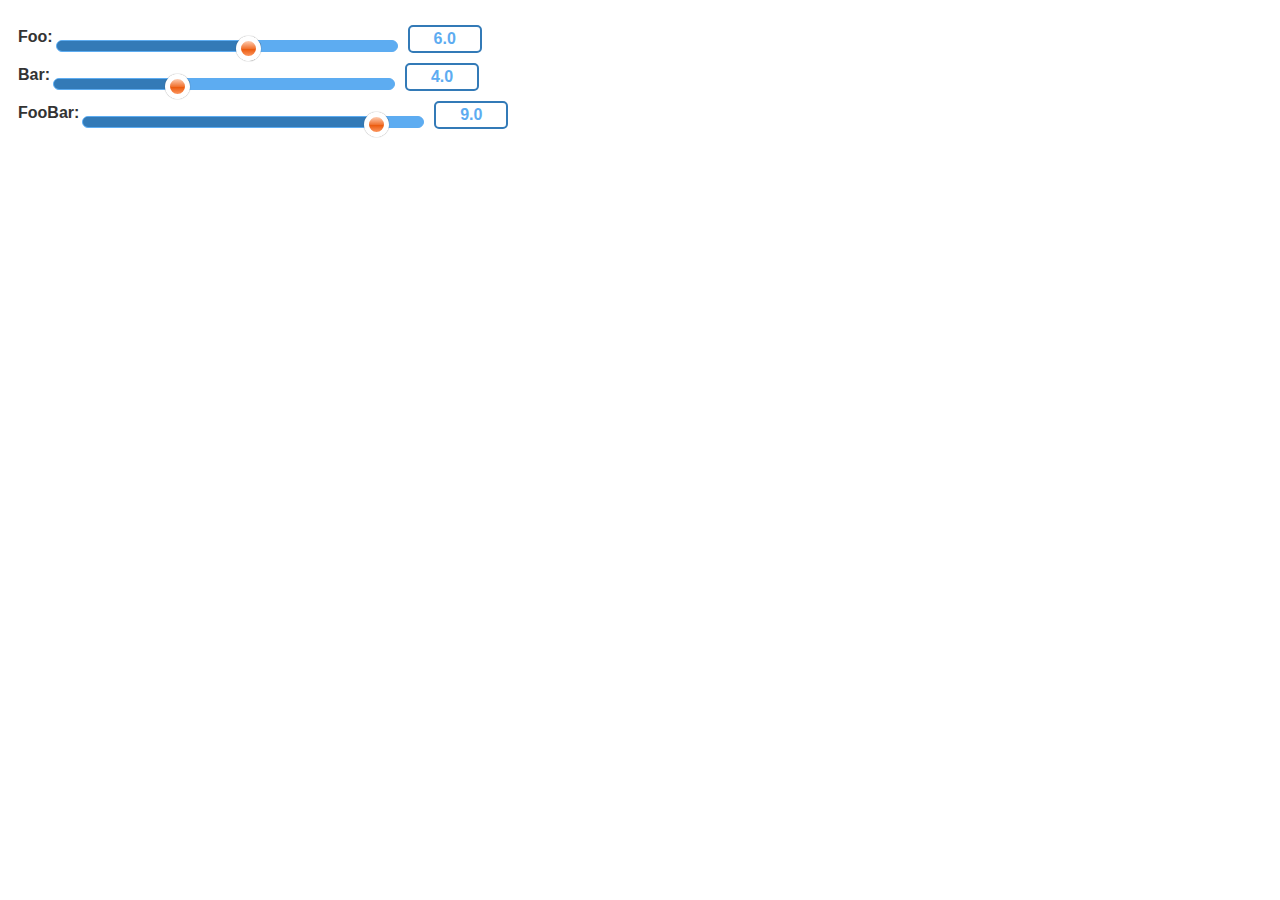
<file: index.html>
<!DOCTYPE html>
<html>
<head>
<title>slideControl.js jQuery Plugin</title>
<link rel="stylesheet" type="text/css" href="slideControl.css" />
<script type="text/javascript" src="http://ajax.googleapis.com/ajax/libs/jquery/1.8.1/jquery.min.js"></script>
<script type="text/javascript" src="jquery.slideControl.js"></script>

<script type="text/javascript">
$(document).ready(function() {
	$('.slideControl').slideControl();
	prettyPrint();
});
</script>

<link rel="stylesheet" type="text/css" href="extra/style.css" />
<script type="text/javascript" src="extra/prettify.js"></script>

</head>
<body>
	
	 
	<div class="content">
		<ul class="clearfix">
			<li><label>Foo: </label><input type="text" value="6.0" class="slideControl" maxlength="3" /></li>
			<li><label>Bar: </label><input type="text" value="4.0" class="slideControl" maxlength="3" /></li>
			<li><label>FooBar: </label><input type="text" value="9.0" class="slideControl" maxlength="3" /></li>
		</ul>
	</div>
	
</body>
</html>
</file>
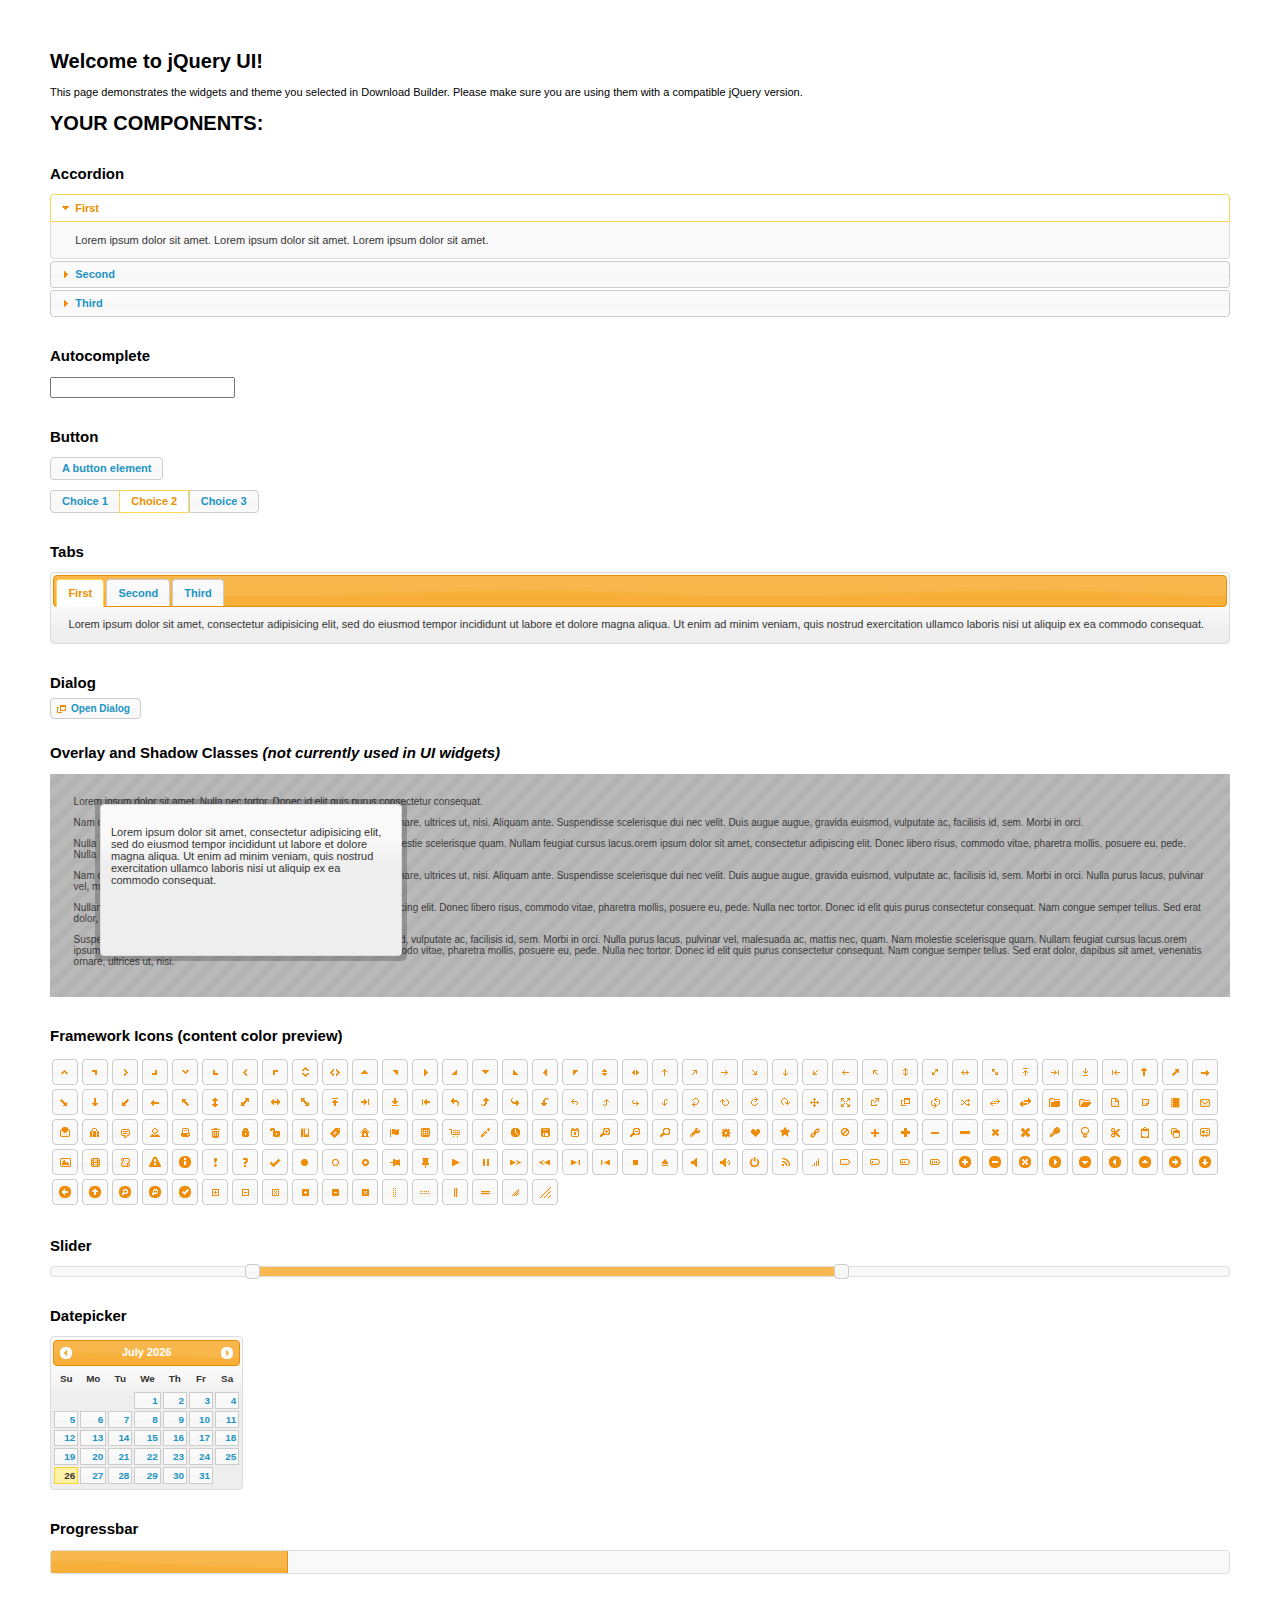
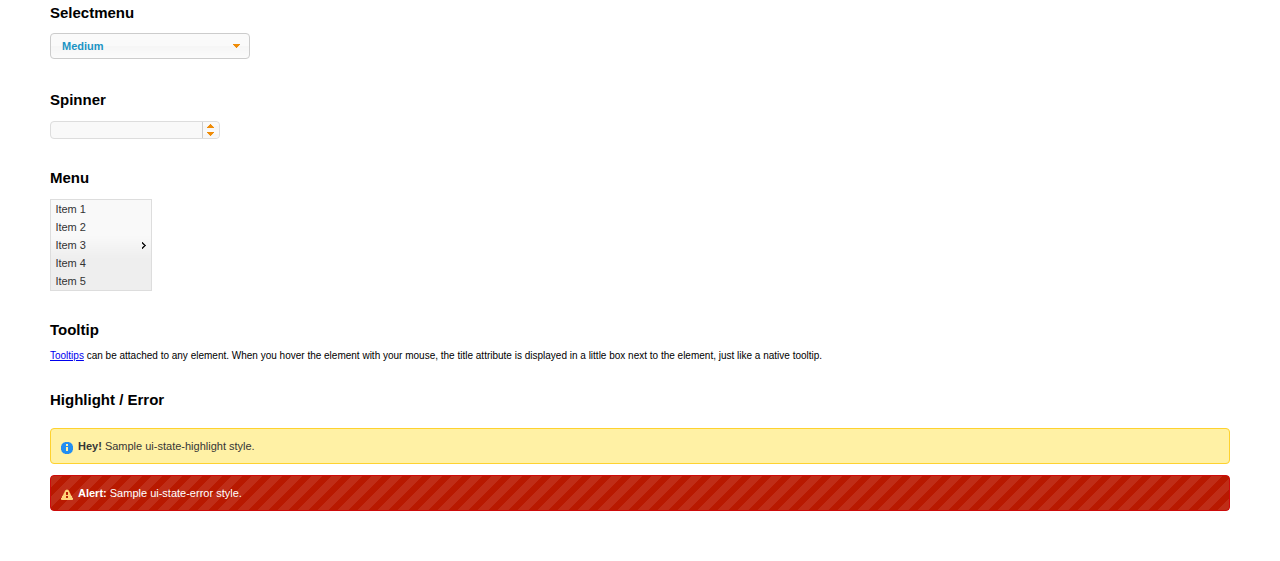
<file: jquery-ui-1.11.4/index.html>
<!doctype html>
<html lang="us">
<head>
	<meta charset="utf-8">
	<title>jQuery UI Example Page</title>
	<link href="jquery-ui.css" rel="stylesheet">
	<style>
	body{
		font: 62.5% "Trebuchet MS", sans-serif;
		margin: 50px;
	}
	.demoHeaders {
		margin-top: 2em;
	}
	#dialog-link {
		padding: .4em 1em .4em 20px;
		text-decoration: none;
		position: relative;
	}
	#dialog-link span.ui-icon {
		margin: 0 5px 0 0;
		position: absolute;
		left: .2em;
		top: 50%;
		margin-top: -8px;
	}
	#icons {
		margin: 0;
		padding: 0;
	}
	#icons li {
		margin: 2px;
		position: relative;
		padding: 4px 0;
		cursor: pointer;
		float: left;
		list-style: none;
	}
	#icons span.ui-icon {
		float: left;
		margin: 0 4px;
	}
	.fakewindowcontain .ui-widget-overlay {
		position: absolute;
	}
	select {
		width: 200px;
	}
	</style>
</head>
<body>

<h1>Welcome to jQuery UI!</h1>

<div class="ui-widget">
	<p>This page demonstrates the widgets and theme you selected in Download Builder. Please make sure you are using them with a compatible jQuery version.</p>
</div>

<h1>YOUR COMPONENTS:</h1>


<!-- Accordion -->
<h2 class="demoHeaders">Accordion</h2>
<div id="accordion">
	<h3>First</h3>
	<div>Lorem ipsum dolor sit amet. Lorem ipsum dolor sit amet. Lorem ipsum dolor sit amet.</div>
	<h3>Second</h3>
	<div>Phasellus mattis tincidunt nibh.</div>
	<h3>Third</h3>
	<div>Nam dui erat, auctor a, dignissim quis.</div>
</div>



<!-- Autocomplete -->
<h2 class="demoHeaders">Autocomplete</h2>
<div>
	<input id="autocomplete" title="type &quot;a&quot;">
</div>



<!-- Button -->
<h2 class="demoHeaders">Button</h2>
<button id="button">A button element</button>
<form style="margin-top: 1em;">
	<div id="radioset">
		<input type="radio" id="radio1" name="radio"><label for="radio1">Choice 1</label>
		<input type="radio" id="radio2" name="radio" checked="checked"><label for="radio2">Choice 2</label>
		<input type="radio" id="radio3" name="radio"><label for="radio3">Choice 3</label>
	</div>
</form>



<!-- Tabs -->
<h2 class="demoHeaders">Tabs</h2>
<div id="tabs">
	<ul>
		<li><a href="#tabs-1">First</a></li>
		<li><a href="#tabs-2">Second</a></li>
		<li><a href="#tabs-3">Third</a></li>
	</ul>
	<div id="tabs-1">Lorem ipsum dolor sit amet, consectetur adipisicing elit, sed do eiusmod tempor incididunt ut labore et dolore magna aliqua. Ut enim ad minim veniam, quis nostrud exercitation ullamco laboris nisi ut aliquip ex ea commodo consequat.</div>
	<div id="tabs-2">Phasellus mattis tincidunt nibh. Cras orci urna, blandit id, pretium vel, aliquet ornare, felis. Maecenas scelerisque sem non nisl. Fusce sed lorem in enim dictum bibendum.</div>
	<div id="tabs-3">Nam dui erat, auctor a, dignissim quis, sollicitudin eu, felis. Pellentesque nisi urna, interdum eget, sagittis et, consequat vestibulum, lacus. Mauris porttitor ullamcorper augue.</div>
</div>



<!-- Dialog NOTE: Dialog is not generated by UI in this demo so it can be visually styled in themeroller-->
<h2 class="demoHeaders">Dialog</h2>
<p><a href="#" id="dialog-link" class="ui-state-default ui-corner-all"><span class="ui-icon ui-icon-newwin"></span>Open Dialog</a></p>

<h2 class="demoHeaders">Overlay and Shadow Classes <em>(not currently used in UI widgets)</em></h2>
<div style="position: relative; width: 96%; height: 200px; padding:1% 2%; overflow:hidden;" class="fakewindowcontain">
	<p>Lorem ipsum dolor sit amet,  Nulla nec tortor. Donec id elit quis purus consectetur consequat. </p><p>Nam congue semper tellus. Sed erat dolor, dapibus sit amet, venenatis ornare, ultrices ut, nisi. Aliquam ante. Suspendisse scelerisque dui nec velit. Duis augue augue, gravida euismod, vulputate ac, facilisis id, sem. Morbi in orci. </p><p>Nulla purus lacus, pulvinar vel, malesuada ac, mattis nec, quam. Nam molestie scelerisque quam. Nullam feugiat cursus lacus.orem ipsum dolor sit amet, consectetur adipiscing elit. Donec libero risus, commodo vitae, pharetra mollis, posuere eu, pede. Nulla nec tortor. Donec id elit quis purus consectetur consequat. </p><p>Nam congue semper tellus. Sed erat dolor, dapibus sit amet, venenatis ornare, ultrices ut, nisi. Aliquam ante. Suspendisse scelerisque dui nec velit. Duis augue augue, gravida euismod, vulputate ac, facilisis id, sem. Morbi in orci. Nulla purus lacus, pulvinar vel, malesuada ac, mattis nec, quam. Nam molestie scelerisque quam. </p><p>Nullam feugiat cursus lacus.orem ipsum dolor sit amet, consectetur adipiscing elit. Donec libero risus, commodo vitae, pharetra mollis, posuere eu, pede. Nulla nec tortor. Donec id elit quis purus consectetur consequat. Nam congue semper tellus. Sed erat dolor, dapibus sit amet, venenatis ornare, ultrices ut, nisi. Aliquam ante. </p><p>Suspendisse scelerisque dui nec velit. Duis augue augue, gravida euismod, vulputate ac, facilisis id, sem. Morbi in orci. Nulla purus lacus, pulvinar vel, malesuada ac, mattis nec, quam. Nam molestie scelerisque quam. Nullam feugiat cursus lacus.orem ipsum dolor sit amet, consectetur adipiscing elit. Donec libero risus, commodo vitae, pharetra mollis, posuere eu, pede. Nulla nec tortor. Donec id elit quis purus consectetur consequat. Nam congue semper tellus. Sed erat dolor, dapibus sit amet, venenatis ornare, ultrices ut, nisi. </p>

	<!-- ui-dialog -->
	<div class="ui-overlay"><div class="ui-widget-overlay"></div><div class="ui-widget-shadow ui-corner-all" style="width: 302px; height: 152px; position: absolute; left: 50px; top: 30px;"></div></div>
	<div style="position: absolute; width: 280px; height: 130px;left: 50px; top: 30px; padding: 10px;" class="ui-widget ui-widget-content ui-corner-all">
		<div class="ui-dialog-content ui-widget-content" style="background: none; border: 0;">
			<p>Lorem ipsum dolor sit amet, consectetur adipisicing elit, sed do eiusmod tempor incididunt ut labore et dolore magna aliqua. Ut enim ad minim veniam, quis nostrud exercitation ullamco laboris nisi ut aliquip ex ea commodo consequat.</p>
		</div>
	</div>

</div>

<!-- ui-dialog -->
<div id="dialog" title="Dialog Title">
	<p>Lorem ipsum dolor sit amet, consectetur adipisicing elit, sed do eiusmod tempor incididunt ut labore et dolore magna aliqua. Ut enim ad minim veniam, quis nostrud exercitation ullamco laboris nisi ut aliquip ex ea commodo consequat.</p>
</div>



<h2 class="demoHeaders">Framework Icons (content color preview)</h2>
<ul id="icons" class="ui-widget ui-helper-clearfix">
	<li class="ui-state-default ui-corner-all" title=".ui-icon-carat-1-n"><span class="ui-icon ui-icon-carat-1-n"></span></li>
	<li class="ui-state-default ui-corner-all" title=".ui-icon-carat-1-ne"><span class="ui-icon ui-icon-carat-1-ne"></span></li>
	<li class="ui-state-default ui-corner-all" title=".ui-icon-carat-1-e"><span class="ui-icon ui-icon-carat-1-e"></span></li>
	<li class="ui-state-default ui-corner-all" title=".ui-icon-carat-1-se"><span class="ui-icon ui-icon-carat-1-se"></span></li>
	<li class="ui-state-default ui-corner-all" title=".ui-icon-carat-1-s"><span class="ui-icon ui-icon-carat-1-s"></span></li>
	<li class="ui-state-default ui-corner-all" title=".ui-icon-carat-1-sw"><span class="ui-icon ui-icon-carat-1-sw"></span></li>
	<li class="ui-state-default ui-corner-all" title=".ui-icon-carat-1-w"><span class="ui-icon ui-icon-carat-1-w"></span></li>
	<li class="ui-state-default ui-corner-all" title=".ui-icon-carat-1-nw"><span class="ui-icon ui-icon-carat-1-nw"></span></li>
	<li class="ui-state-default ui-corner-all" title=".ui-icon-carat-2-n-s"><span class="ui-icon ui-icon-carat-2-n-s"></span></li>
	<li class="ui-state-default ui-corner-all" title=".ui-icon-carat-2-e-w"><span class="ui-icon ui-icon-carat-2-e-w"></span></li>
	<li class="ui-state-default ui-corner-all" title=".ui-icon-triangle-1-n"><span class="ui-icon ui-icon-triangle-1-n"></span></li>
	<li class="ui-state-default ui-corner-all" title=".ui-icon-triangle-1-ne"><span class="ui-icon ui-icon-triangle-1-ne"></span></li>
	<li class="ui-state-default ui-corner-all" title=".ui-icon-triangle-1-e"><span class="ui-icon ui-icon-triangle-1-e"></span></li>
	<li class="ui-state-default ui-corner-all" title=".ui-icon-triangle-1-se"><span class="ui-icon ui-icon-triangle-1-se"></span></li>
	<li class="ui-state-default ui-corner-all" title=".ui-icon-triangle-1-s"><span class="ui-icon ui-icon-triangle-1-s"></span></li>
	<li class="ui-state-default ui-corner-all" title=".ui-icon-triangle-1-sw"><span class="ui-icon ui-icon-triangle-1-sw"></span></li>
	<li class="ui-state-default ui-corner-all" title=".ui-icon-triangle-1-w"><span class="ui-icon ui-icon-triangle-1-w"></span></li>
	<li class="ui-state-default ui-corner-all" title=".ui-icon-triangle-1-nw"><span class="ui-icon ui-icon-triangle-1-nw"></span></li>
	<li class="ui-state-default ui-corner-all" title=".ui-icon-triangle-2-n-s"><span class="ui-icon ui-icon-triangle-2-n-s"></span></li>
	<li class="ui-state-default ui-corner-all" title=".ui-icon-triangle-2-e-w"><span class="ui-icon ui-icon-triangle-2-e-w"></span></li>
	<li class="ui-state-default ui-corner-all" title=".ui-icon-arrow-1-n"><span class="ui-icon ui-icon-arrow-1-n"></span></li>
	<li class="ui-state-default ui-corner-all" title=".ui-icon-arrow-1-ne"><span class="ui-icon ui-icon-arrow-1-ne"></span></li>
	<li class="ui-state-default ui-corner-all" title=".ui-icon-arrow-1-e"><span class="ui-icon ui-icon-arrow-1-e"></span></li>
	<li class="ui-state-default ui-corner-all" title=".ui-icon-arrow-1-se"><span class="ui-icon ui-icon-arrow-1-se"></span></li>
	<li class="ui-state-default ui-corner-all" title=".ui-icon-arrow-1-s"><span class="ui-icon ui-icon-arrow-1-s"></span></li>
	<li class="ui-state-default ui-corner-all" title=".ui-icon-arrow-1-sw"><span class="ui-icon ui-icon-arrow-1-sw"></span></li>
	<li class="ui-state-default ui-corner-all" title=".ui-icon-arrow-1-w"><span class="ui-icon ui-icon-arrow-1-w"></span></li>
	<li class="ui-state-default ui-corner-all" title=".ui-icon-arrow-1-nw"><span class="ui-icon ui-icon-arrow-1-nw"></span></li>
	<li class="ui-state-default ui-corner-all" title=".ui-icon-arrow-2-n-s"><span class="ui-icon ui-icon-arrow-2-n-s"></span></li>
	<li class="ui-state-default ui-corner-all" title=".ui-icon-arrow-2-ne-sw"><span class="ui-icon ui-icon-arrow-2-ne-sw"></span></li>
	<li class="ui-state-default ui-corner-all" title=".ui-icon-arrow-2-e-w"><span class="ui-icon ui-icon-arrow-2-e-w"></span></li>
	<li class="ui-state-default ui-corner-all" title=".ui-icon-arrow-2-se-nw"><span class="ui-icon ui-icon-arrow-2-se-nw"></span></li>
	<li class="ui-state-default ui-corner-all" title=".ui-icon-arrowstop-1-n"><span class="ui-icon ui-icon-arrowstop-1-n"></span></li>
	<li class="ui-state-default ui-corner-all" title=".ui-icon-arrowstop-1-e"><span class="ui-icon ui-icon-arrowstop-1-e"></span></li>
	<li class="ui-state-default ui-corner-all" title=".ui-icon-arrowstop-1-s"><span class="ui-icon ui-icon-arrowstop-1-s"></span></li>
	<li class="ui-state-default ui-corner-all" title=".ui-icon-arrowstop-1-w"><span class="ui-icon ui-icon-arrowstop-1-w"></span></li>
	<li class="ui-state-default ui-corner-all" title=".ui-icon-arrowthick-1-n"><span class="ui-icon ui-icon-arrowthick-1-n"></span></li>
	<li class="ui-state-default ui-corner-all" title=".ui-icon-arrowthick-1-ne"><span class="ui-icon ui-icon-arrowthick-1-ne"></span></li>
	<li class="ui-state-default ui-corner-all" title=".ui-icon-arrowthick-1-e"><span class="ui-icon ui-icon-arrowthick-1-e"></span></li>
	<li class="ui-state-default ui-corner-all" title=".ui-icon-arrowthick-1-se"><span class="ui-icon ui-icon-arrowthick-1-se"></span></li>
	<li class="ui-state-default ui-corner-all" title=".ui-icon-arrowthick-1-s"><span class="ui-icon ui-icon-arrowthick-1-s"></span></li>
	<li class="ui-state-default ui-corner-all" title=".ui-icon-arrowthick-1-sw"><span class="ui-icon ui-icon-arrowthick-1-sw"></span></li>
	<li class="ui-state-default ui-corner-all" title=".ui-icon-arrowthick-1-w"><span class="ui-icon ui-icon-arrowthick-1-w"></span></li>
	<li class="ui-state-default ui-corner-all" title=".ui-icon-arrowthick-1-nw"><span class="ui-icon ui-icon-arrowthick-1-nw"></span></li>
	<li class="ui-state-default ui-corner-all" title=".ui-icon-arrowthick-2-n-s"><span class="ui-icon ui-icon-arrowthick-2-n-s"></span></li>
	<li class="ui-state-default ui-corner-all" title=".ui-icon-arrowthick-2-ne-sw"><span class="ui-icon ui-icon-arrowthick-2-ne-sw"></span></li>
	<li class="ui-state-default ui-corner-all" title=".ui-icon-arrowthick-2-e-w"><span class="ui-icon ui-icon-arrowthick-2-e-w"></span></li>
	<li class="ui-state-default ui-corner-all" title=".ui-icon-arrowthick-2-se-nw"><span class="ui-icon ui-icon-arrowthick-2-se-nw"></span></li>
	<li class="ui-state-default ui-corner-all" title=".ui-icon-arrowthickstop-1-n"><span class="ui-icon ui-icon-arrowthickstop-1-n"></span></li>
	<li class="ui-state-default ui-corner-all" title=".ui-icon-arrowthickstop-1-e"><span class="ui-icon ui-icon-arrowthickstop-1-e"></span></li>
	<li class="ui-state-default ui-corner-all" title=".ui-icon-arrowthickstop-1-s"><span class="ui-icon ui-icon-arrowthickstop-1-s"></span></li>
	<li class="ui-state-default ui-corner-all" title=".ui-icon-arrowthickstop-1-w"><span class="ui-icon ui-icon-arrowthickstop-1-w"></span></li>
	<li class="ui-state-default ui-corner-all" title=".ui-icon-arrowreturnthick-1-w"><span class="ui-icon ui-icon-arrowreturnthick-1-w"></span></li>
	<li class="ui-state-default ui-corner-all" title=".ui-icon-arrowreturnthick-1-n"><span class="ui-icon ui-icon-arrowreturnthick-1-n"></span></li>
	<li class="ui-state-default ui-corner-all" title=".ui-icon-arrowreturnthick-1-e"><span class="ui-icon ui-icon-arrowreturnthick-1-e"></span></li>
	<li class="ui-state-default ui-corner-all" title=".ui-icon-arrowreturnthick-1-s"><span class="ui-icon ui-icon-arrowreturnthick-1-s"></span></li>
	<li class="ui-state-default ui-corner-all" title=".ui-icon-arrowreturn-1-w"><span class="ui-icon ui-icon-arrowreturn-1-w"></span></li>
	<li class="ui-state-default ui-corner-all" title=".ui-icon-arrowreturn-1-n"><span class="ui-icon ui-icon-arrowreturn-1-n"></span></li>
	<li class="ui-state-default ui-corner-all" title=".ui-icon-arrowreturn-1-e"><span class="ui-icon ui-icon-arrowreturn-1-e"></span></li>
	<li class="ui-state-default ui-corner-all" title=".ui-icon-arrowreturn-1-s"><span class="ui-icon ui-icon-arrowreturn-1-s"></span></li>
	<li class="ui-state-default ui-corner-all" title=".ui-icon-arrowrefresh-1-w"><span class="ui-icon ui-icon-arrowrefresh-1-w"></span></li>
	<li class="ui-state-default ui-corner-all" title=".ui-icon-arrowrefresh-1-n"><span class="ui-icon ui-icon-arrowrefresh-1-n"></span></li>
	<li class="ui-state-default ui-corner-all" title=".ui-icon-arrowrefresh-1-e"><span class="ui-icon ui-icon-arrowrefresh-1-e"></span></li>
	<li class="ui-state-default ui-corner-all" title=".ui-icon-arrowrefresh-1-s"><span class="ui-icon ui-icon-arrowrefresh-1-s"></span></li>
	<li class="ui-state-default ui-corner-all" title=".ui-icon-arrow-4"><span class="ui-icon ui-icon-arrow-4"></span></li>
	<li class="ui-state-default ui-corner-all" title=".ui-icon-arrow-4-diag"><span class="ui-icon ui-icon-arrow-4-diag"></span></li>
	<li class="ui-state-default ui-corner-all" title=".ui-icon-extlink"><span class="ui-icon ui-icon-extlink"></span></li>
	<li class="ui-state-default ui-corner-all" title=".ui-icon-newwin"><span class="ui-icon ui-icon-newwin"></span></li>
	<li class="ui-state-default ui-corner-all" title=".ui-icon-refresh"><span class="ui-icon ui-icon-refresh"></span></li>
	<li class="ui-state-default ui-corner-all" title=".ui-icon-shuffle"><span class="ui-icon ui-icon-shuffle"></span></li>
	<li class="ui-state-default ui-corner-all" title=".ui-icon-transfer-e-w"><span class="ui-icon ui-icon-transfer-e-w"></span></li>
	<li class="ui-state-default ui-corner-all" title=".ui-icon-transferthick-e-w"><span class="ui-icon ui-icon-transferthick-e-w"></span></li>
	<li class="ui-state-default ui-corner-all" title=".ui-icon-folder-collapsed"><span class="ui-icon ui-icon-folder-collapsed"></span></li>
	<li class="ui-state-default ui-corner-all" title=".ui-icon-folder-open"><span class="ui-icon ui-icon-folder-open"></span></li>
	<li class="ui-state-default ui-corner-all" title=".ui-icon-document"><span class="ui-icon ui-icon-document"></span></li>
	<li class="ui-state-default ui-corner-all" title=".ui-icon-document-b"><span class="ui-icon ui-icon-document-b"></span></li>
	<li class="ui-state-default ui-corner-all" title=".ui-icon-note"><span class="ui-icon ui-icon-note"></span></li>
	<li class="ui-state-default ui-corner-all" title=".ui-icon-mail-closed"><span class="ui-icon ui-icon-mail-closed"></span></li>
	<li class="ui-state-default ui-corner-all" title=".ui-icon-mail-open"><span class="ui-icon ui-icon-mail-open"></span></li>
	<li class="ui-state-default ui-corner-all" title=".ui-icon-suitcase"><span class="ui-icon ui-icon-suitcase"></span></li>
	<li class="ui-state-default ui-corner-all" title=".ui-icon-comment"><span class="ui-icon ui-icon-comment"></span></li>
	<li class="ui-state-default ui-corner-all" title=".ui-icon-person"><span class="ui-icon ui-icon-person"></span></li>
	<li class="ui-state-default ui-corner-all" title=".ui-icon-print"><span class="ui-icon ui-icon-print"></span></li>
	<li class="ui-state-default ui-corner-all" title=".ui-icon-trash"><span class="ui-icon ui-icon-trash"></span></li>
	<li class="ui-state-default ui-corner-all" title=".ui-icon-locked"><span class="ui-icon ui-icon-locked"></span></li>
	<li class="ui-state-default ui-corner-all" title=".ui-icon-unlocked"><span class="ui-icon ui-icon-unlocked"></span></li>
	<li class="ui-state-default ui-corner-all" title=".ui-icon-bookmark"><span class="ui-icon ui-icon-bookmark"></span></li>
	<li class="ui-state-default ui-corner-all" title=".ui-icon-tag"><span class="ui-icon ui-icon-tag"></span></li>
	<li class="ui-state-default ui-corner-all" title=".ui-icon-home"><span class="ui-icon ui-icon-home"></span></li>
	<li class="ui-state-default ui-corner-all" title=".ui-icon-flag"><span class="ui-icon ui-icon-flag"></span></li>
	<li class="ui-state-default ui-corner-all" title=".ui-icon-calculator"><span class="ui-icon ui-icon-calculator"></span></li>
	<li class="ui-state-default ui-corner-all" title=".ui-icon-cart"><span class="ui-icon ui-icon-cart"></span></li>
	<li class="ui-state-default ui-corner-all" title=".ui-icon-pencil"><span class="ui-icon ui-icon-pencil"></span></li>
	<li class="ui-state-default ui-corner-all" title=".ui-icon-clock"><span class="ui-icon ui-icon-clock"></span></li>
	<li class="ui-state-default ui-corner-all" title=".ui-icon-disk"><span class="ui-icon ui-icon-disk"></span></li>
	<li class="ui-state-default ui-corner-all" title=".ui-icon-calendar"><span class="ui-icon ui-icon-calendar"></span></li>
	<li class="ui-state-default ui-corner-all" title=".ui-icon-zoomin"><span class="ui-icon ui-icon-zoomin"></span></li>
	<li class="ui-state-default ui-corner-all" title=".ui-icon-zoomout"><span class="ui-icon ui-icon-zoomout"></span></li>
	<li class="ui-state-default ui-corner-all" title=".ui-icon-search"><span class="ui-icon ui-icon-search"></span></li>
	<li class="ui-state-default ui-corner-all" title=".ui-icon-wrench"><span class="ui-icon ui-icon-wrench"></span></li>
	<li class="ui-state-default ui-corner-all" title=".ui-icon-gear"><span class="ui-icon ui-icon-gear"></span></li>
	<li class="ui-state-default ui-corner-all" title=".ui-icon-heart"><span class="ui-icon ui-icon-heart"></span></li>
	<li class="ui-state-default ui-corner-all" title=".ui-icon-star"><span class="ui-icon ui-icon-star"></span></li>
	<li class="ui-state-default ui-corner-all" title=".ui-icon-link"><span class="ui-icon ui-icon-link"></span></li>
	<li class="ui-state-default ui-corner-all" title=".ui-icon-cancel"><span class="ui-icon ui-icon-cancel"></span></li>
	<li class="ui-state-default ui-corner-all" title=".ui-icon-plus"><span class="ui-icon ui-icon-plus"></span></li>
	<li class="ui-state-default ui-corner-all" title=".ui-icon-plusthick"><span class="ui-icon ui-icon-plusthick"></span></li>
	<li class="ui-state-default ui-corner-all" title=".ui-icon-minus"><span class="ui-icon ui-icon-minus"></span></li>
	<li class="ui-state-default ui-corner-all" title=".ui-icon-minusthick"><span class="ui-icon ui-icon-minusthick"></span></li>
	<li class="ui-state-default ui-corner-all" title=".ui-icon-close"><span class="ui-icon ui-icon-close"></span></li>
	<li class="ui-state-default ui-corner-all" title=".ui-icon-closethick"><span class="ui-icon ui-icon-closethick"></span></li>
	<li class="ui-state-default ui-corner-all" title=".ui-icon-key"><span class="ui-icon ui-icon-key"></span></li>
	<li class="ui-state-default ui-corner-all" title=".ui-icon-lightbulb"><span class="ui-icon ui-icon-lightbulb"></span></li>
	<li class="ui-state-default ui-corner-all" title=".ui-icon-scissors"><span class="ui-icon ui-icon-scissors"></span></li>
	<li class="ui-state-default ui-corner-all" title=".ui-icon-clipboard"><span class="ui-icon ui-icon-clipboard"></span></li>
	<li class="ui-state-default ui-corner-all" title=".ui-icon-copy"><span class="ui-icon ui-icon-copy"></span></li>
	<li class="ui-state-default ui-corner-all" title=".ui-icon-contact"><span class="ui-icon ui-icon-contact"></span></li>
	<li class="ui-state-default ui-corner-all" title=".ui-icon-image"><span class="ui-icon ui-icon-image"></span></li>
	<li class="ui-state-default ui-corner-all" title=".ui-icon-video"><span class="ui-icon ui-icon-video"></span></li>
	<li class="ui-state-default ui-corner-all" title=".ui-icon-script"><span class="ui-icon ui-icon-script"></span></li>
	<li class="ui-state-default ui-corner-all" title=".ui-icon-alert"><span class="ui-icon ui-icon-alert"></span></li>
	<li class="ui-state-default ui-corner-all" title=".ui-icon-info"><span class="ui-icon ui-icon-info"></span></li>
	<li class="ui-state-default ui-corner-all" title=".ui-icon-notice"><span class="ui-icon ui-icon-notice"></span></li>
	<li class="ui-state-default ui-corner-all" title=".ui-icon-help"><span class="ui-icon ui-icon-help"></span></li>
	<li class="ui-state-default ui-corner-all" title=".ui-icon-check"><span class="ui-icon ui-icon-check"></span></li>
	<li class="ui-state-default ui-corner-all" title=".ui-icon-bullet"><span class="ui-icon ui-icon-bullet"></span></li>
	<li class="ui-state-default ui-corner-all" title=".ui-icon-radio-off"><span class="ui-icon ui-icon-radio-off"></span></li>
	<li class="ui-state-default ui-corner-all" title=".ui-icon-radio-on"><span class="ui-icon ui-icon-radio-on"></span></li>
	<li class="ui-state-default ui-corner-all" title=".ui-icon-pin-w"><span class="ui-icon ui-icon-pin-w"></span></li>
	<li class="ui-state-default ui-corner-all" title=".ui-icon-pin-s"><span class="ui-icon ui-icon-pin-s"></span></li>
	<li class="ui-state-default ui-corner-all" title=".ui-icon-play"><span class="ui-icon ui-icon-play"></span></li>
	<li class="ui-state-default ui-corner-all" title=".ui-icon-pause"><span class="ui-icon ui-icon-pause"></span></li>
	<li class="ui-state-default ui-corner-all" title=".ui-icon-seek-next"><span class="ui-icon ui-icon-seek-next"></span></li>
	<li class="ui-state-default ui-corner-all" title=".ui-icon-seek-prev"><span class="ui-icon ui-icon-seek-prev"></span></li>
	<li class="ui-state-default ui-corner-all" title=".ui-icon-seek-end"><span class="ui-icon ui-icon-seek-end"></span></li>
	<li class="ui-state-default ui-corner-all" title=".ui-icon-seek-first"><span class="ui-icon ui-icon-seek-first"></span></li>
	<li class="ui-state-default ui-corner-all" title=".ui-icon-stop"><span class="ui-icon ui-icon-stop"></span></li>
	<li class="ui-state-default ui-corner-all" title=".ui-icon-eject"><span class="ui-icon ui-icon-eject"></span></li>
	<li class="ui-state-default ui-corner-all" title=".ui-icon-volume-off"><span class="ui-icon ui-icon-volume-off"></span></li>
	<li class="ui-state-default ui-corner-all" title=".ui-icon-volume-on"><span class="ui-icon ui-icon-volume-on"></span></li>
	<li class="ui-state-default ui-corner-all" title=".ui-icon-power"><span class="ui-icon ui-icon-power"></span></li>
	<li class="ui-state-default ui-corner-all" title=".ui-icon-signal-diag"><span class="ui-icon ui-icon-signal-diag"></span></li>
	<li class="ui-state-default ui-corner-all" title=".ui-icon-signal"><span class="ui-icon ui-icon-signal"></span></li>
	<li class="ui-state-default ui-corner-all" title=".ui-icon-battery-0"><span class="ui-icon ui-icon-battery-0"></span></li>
	<li class="ui-state-default ui-corner-all" title=".ui-icon-battery-1"><span class="ui-icon ui-icon-battery-1"></span></li>
	<li class="ui-state-default ui-corner-all" title=".ui-icon-battery-2"><span class="ui-icon ui-icon-battery-2"></span></li>
	<li class="ui-state-default ui-corner-all" title=".ui-icon-battery-3"><span class="ui-icon ui-icon-battery-3"></span></li>
	<li class="ui-state-default ui-corner-all" title=".ui-icon-circle-plus"><span class="ui-icon ui-icon-circle-plus"></span></li>
	<li class="ui-state-default ui-corner-all" title=".ui-icon-circle-minus"><span class="ui-icon ui-icon-circle-minus"></span></li>
	<li class="ui-state-default ui-corner-all" title=".ui-icon-circle-close"><span class="ui-icon ui-icon-circle-close"></span></li>
	<li class="ui-state-default ui-corner-all" title=".ui-icon-circle-triangle-e"><span class="ui-icon ui-icon-circle-triangle-e"></span></li>
	<li class="ui-state-default ui-corner-all" title=".ui-icon-circle-triangle-s"><span class="ui-icon ui-icon-circle-triangle-s"></span></li>
	<li class="ui-state-default ui-corner-all" title=".ui-icon-circle-triangle-w"><span class="ui-icon ui-icon-circle-triangle-w"></span></li>
	<li class="ui-state-default ui-corner-all" title=".ui-icon-circle-triangle-n"><span class="ui-icon ui-icon-circle-triangle-n"></span></li>
	<li class="ui-state-default ui-corner-all" title=".ui-icon-circle-arrow-e"><span class="ui-icon ui-icon-circle-arrow-e"></span></li>
	<li class="ui-state-default ui-corner-all" title=".ui-icon-circle-arrow-s"><span class="ui-icon ui-icon-circle-arrow-s"></span></li>
	<li class="ui-state-default ui-corner-all" title=".ui-icon-circle-arrow-w"><span class="ui-icon ui-icon-circle-arrow-w"></span></li>
	<li class="ui-state-default ui-corner-all" title=".ui-icon-circle-arrow-n"><span class="ui-icon ui-icon-circle-arrow-n"></span></li>
	<li class="ui-state-default ui-corner-all" title=".ui-icon-circle-zoomin"><span class="ui-icon ui-icon-circle-zoomin"></span></li>
	<li class="ui-state-default ui-corner-all" title=".ui-icon-circle-zoomout"><span class="ui-icon ui-icon-circle-zoomout"></span></li>
	<li class="ui-state-default ui-corner-all" title=".ui-icon-circle-check"><span class="ui-icon ui-icon-circle-check"></span></li>
	<li class="ui-state-default ui-corner-all" title=".ui-icon-circlesmall-plus"><span class="ui-icon ui-icon-circlesmall-plus"></span></li>
	<li class="ui-state-default ui-corner-all" title=".ui-icon-circlesmall-minus"><span class="ui-icon ui-icon-circlesmall-minus"></span></li>
	<li class="ui-state-default ui-corner-all" title=".ui-icon-circlesmall-close"><span class="ui-icon ui-icon-circlesmall-close"></span></li>
	<li class="ui-state-default ui-corner-all" title=".ui-icon-squaresmall-plus"><span class="ui-icon ui-icon-squaresmall-plus"></span></li>
	<li class="ui-state-default ui-corner-all" title=".ui-icon-squaresmall-minus"><span class="ui-icon ui-icon-squaresmall-minus"></span></li>
	<li class="ui-state-default ui-corner-all" title=".ui-icon-squaresmall-close"><span class="ui-icon ui-icon-squaresmall-close"></span></li>
	<li class="ui-state-default ui-corner-all" title=".ui-icon-grip-dotted-vertical"><span class="ui-icon ui-icon-grip-dotted-vertical"></span></li>
	<li class="ui-state-default ui-corner-all" title=".ui-icon-grip-dotted-horizontal"><span class="ui-icon ui-icon-grip-dotted-horizontal"></span></li>
	<li class="ui-state-default ui-corner-all" title=".ui-icon-grip-solid-vertical"><span class="ui-icon ui-icon-grip-solid-vertical"></span></li>
	<li class="ui-state-default ui-corner-all" title=".ui-icon-grip-solid-horizontal"><span class="ui-icon ui-icon-grip-solid-horizontal"></span></li>
	<li class="ui-state-default ui-corner-all" title=".ui-icon-gripsmall-diagonal-se"><span class="ui-icon ui-icon-gripsmall-diagonal-se"></span></li>
	<li class="ui-state-default ui-corner-all" title=".ui-icon-grip-diagonal-se"><span class="ui-icon ui-icon-grip-diagonal-se"></span></li>
</ul>


<!-- Slider -->
<h2 class="demoHeaders">Slider</h2>
<div id="slider"></div>



<!-- Datepicker -->
<h2 class="demoHeaders">Datepicker</h2>
<div id="datepicker"></div>



<!-- Progressbar -->
<h2 class="demoHeaders">Progressbar</h2>
<div id="progressbar"></div>



<!-- Progressbar -->
<h2 class="demoHeaders">Selectmenu</h2>
<select id="selectmenu">
	<option>Slower</option>
	<option>Slow</option>
	<option selected="selected">Medium</option>
	<option>Fast</option>
	<option>Faster</option>
</select>



<!-- Spinner -->
<h2 class="demoHeaders">Spinner</h2>
<input id="spinner">



<!-- Menu -->
<h2 class="demoHeaders">Menu</h2>
<ul style="width:100px;" id="menu">
	<li>Item 1</li>
	<li>Item 2</li>
	<li>Item 3
		<ul>
			<li>Item 3-1</li>
			<li>Item 3-2</li>
			<li>Item 3-3</li>
			<li>Item 3-4</li>
			<li>Item 3-5</li>
		</ul>
	</li>
	<li>Item 4</li>
	<li>Item 5</li>
</ul>



<!-- Tooltip -->
<h2 class="demoHeaders">Tooltip</h2>
<p id="tooltip">
	<a href="#" title="That&apos;s what this widget is">Tooltips</a> can be attached to any element. When you hover
the element with your mouse, the title attribute is displayed in a little box next to the element, just like a native tooltip.
</p>


<!-- Highlight / Error -->
<h2 class="demoHeaders">Highlight / Error</h2>
<div class="ui-widget">
	<div class="ui-state-highlight ui-corner-all" style="margin-top: 20px; padding: 0 .7em;">
		<p><span class="ui-icon ui-icon-info" style="float: left; margin-right: .3em;"></span>
		<strong>Hey!</strong> Sample ui-state-highlight style.</p>
	</div>
</div>
<br>
<div class="ui-widget">
	<div class="ui-state-error ui-corner-all" style="padding: 0 .7em;">
		<p><span class="ui-icon ui-icon-alert" style="float: left; margin-right: .3em;"></span>
		<strong>Alert:</strong> Sample ui-state-error style.</p>
	</div>
</div>

<script src="external/jquery/jquery.js"></script>
<script src="jquery-ui.js"></script>
<script>

$( "#accordion" ).accordion();



var availableTags = [
	"ActionScript",
	"AppleScript",
	"Asp",
	"BASIC",
	"C",
	"C++",
	"Clojure",
	"COBOL",
	"ColdFusion",
	"Erlang",
	"Fortran",
	"Groovy",
	"Haskell",
	"Java",
	"JavaScript",
	"Lisp",
	"Perl",
	"PHP",
	"Python",
	"Ruby",
	"Scala",
	"Scheme"
];
$( "#autocomplete" ).autocomplete({
	source: availableTags
});



$( "#button" ).button();
$( "#radioset" ).buttonset();



$( "#tabs" ).tabs();



$( "#dialog" ).dialog({
	autoOpen: false,
	width: 400,
	buttons: [
		{
			text: "Ok",
			click: function() {
				$( this ).dialog( "close" );
			}
		},
		{
			text: "Cancel",
			click: function() {
				$( this ).dialog( "close" );
			}
		}
	]
});

// Link to open the dialog
$( "#dialog-link" ).click(function( event ) {
	$( "#dialog" ).dialog( "open" );
	event.preventDefault();
});



$( "#datepicker" ).datepicker({
	inline: true
});



$( "#slider" ).slider({
	range: true,
	values: [ 17, 67 ]
});



$( "#progressbar" ).progressbar({
	value: 20
});



$( "#spinner" ).spinner();



$( "#menu" ).menu();



$( "#tooltip" ).tooltip();



$( "#selectmenu" ).selectmenu();


// Hover states on the static widgets
$( "#dialog-link, #icons li" ).hover(
	function() {
		$( this ).addClass( "ui-state-hover" );
	},
	function() {
		$( this ).removeClass( "ui-state-hover" );
	}
);
</script>
</body>
</html>
</file>
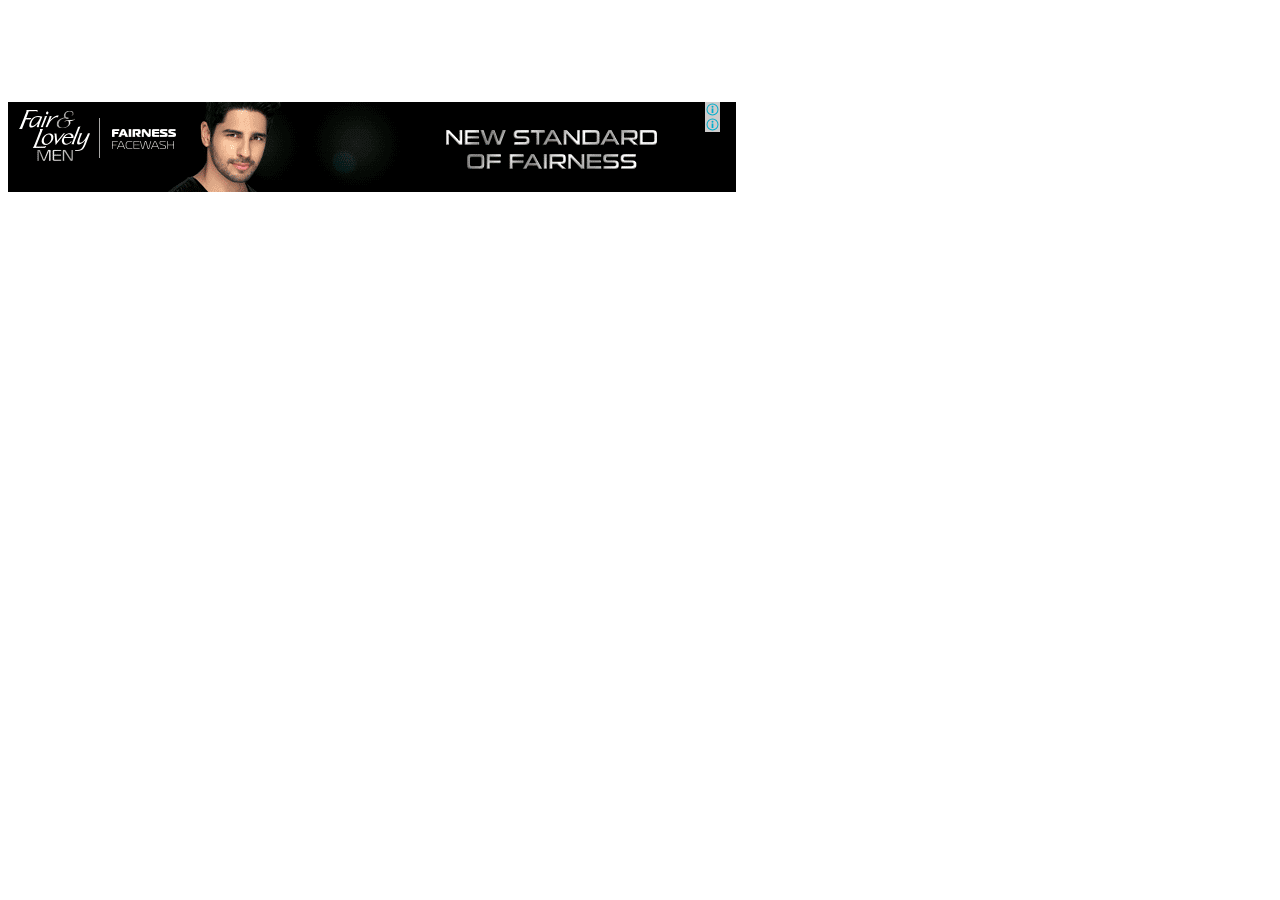
<file: new/Ion.RangeSlider - Demo Page_files/demo.htm>
<!DOCTYPE html>
<html><head>
<meta http-equiv="content-type" content="text/html; charset=UTF-8"></head><body><iframe style="display:none" data-ad-client="ca-pub-9997314679968425" id="google_esf" name="google_esf" src="demo_data/zrt_lookup.htm"></iframe><script src="demo_data_003/expansion_embed.js"></script><script src="demo_data/osd.js"></script><script>google_ad_slot="1645158796";google_ad_client="ca-pub-9997314679968425";google_adsbygoogle_status="done";google_ad_width=728;google_ad_height=90;google_ad_modifications={"plle":true,"eids":[],"loeids":[]};google_loader_used="aa";google_reactive_tag_first=false;google_active_plles=[];google_ad_format="728x90";google_ad_unit_key="2791292406";google_show_ads_impl=true;google_unique_id=1;google_async_iframe_id="aswift_0";google_start_time=1465720021563;google_pub_vars = "[base64]";google_bpp=13;google_async_rrc=0;google_iframe_start_time=new Date().getTime();</script><script src="demo_data_003/show_ads_impl.js"></script><iframe id="google_ads_frame1" name="google_ads_frame1" src="demo_data/ads.htm" marginwidth="0" marginheight="0" vspace="0" hspace="0" allowtransparency="true" scrolling="no" allowfullscreen="true" frameborder="0" height="90" width="728"></iframe><iframe style="display: none; width: 0px; height: 0px;" name="google_osd_static_frame" id="google_osd_static_frame_2039009829448"></iframe></body></html>
</file>
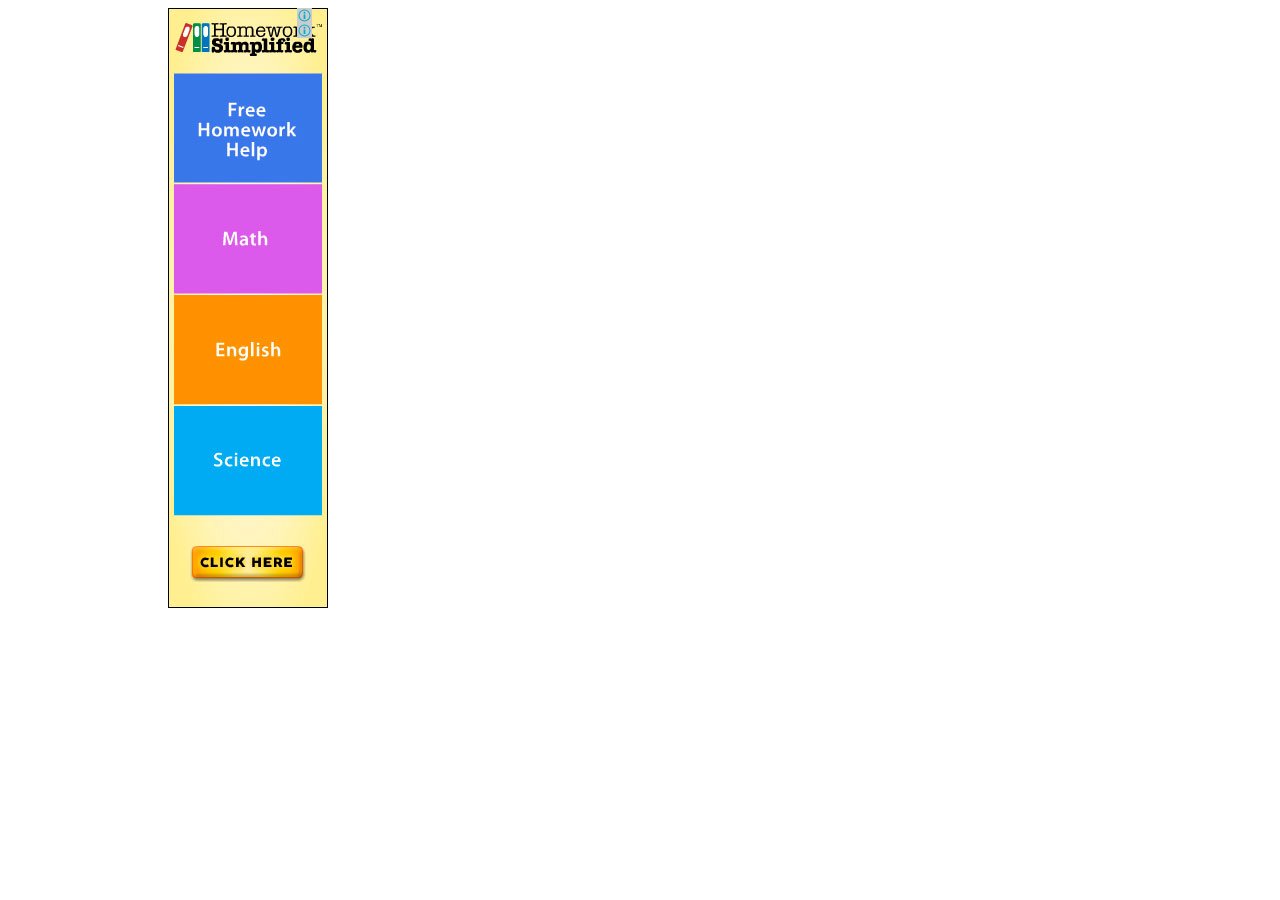
<file: new/Ion.RangeSlider - Demo Page_files/demo_003.htm>
<!DOCTYPE html>
<html><head>
<meta http-equiv="content-type" content="text/html; charset=UTF-8"></head><body><script src="demo_data_003/expansion_embed.js"></script><script>google_ad_slot="6632845991";google_ad_client="ca-pub-9997314679968425";google_adsbygoogle_status="done";google_ad_width=160;google_ad_height=600;google_ad_modifications={"plle":true,"eids":[],"loeids":[]};google_loader_used="aa";google_reactive_tag_first=false;google_active_plles=[];google_ad_format="160x600";google_ad_unit_key="2359501111";google_show_ads_impl=true;google_unique_id=3;google_async_iframe_id="aswift_2";google_start_time=1465720021608;google_pub_vars = "[base64]";google_bpp=4;google_async_rrc=0;google_iframe_start_time=new Date().getTime();</script><script src="demo_data_003/show_ads_impl.js"></script><iframe id="google_ads_frame3" name="google_ads_frame3" src="demo_data_003/ads.htm" marginwidth="0" marginheight="0" vspace="0" hspace="0" allowtransparency="true" scrolling="no" allowfullscreen="true" frameborder="0" height="600" width="160"></iframe></body></html>
</file>
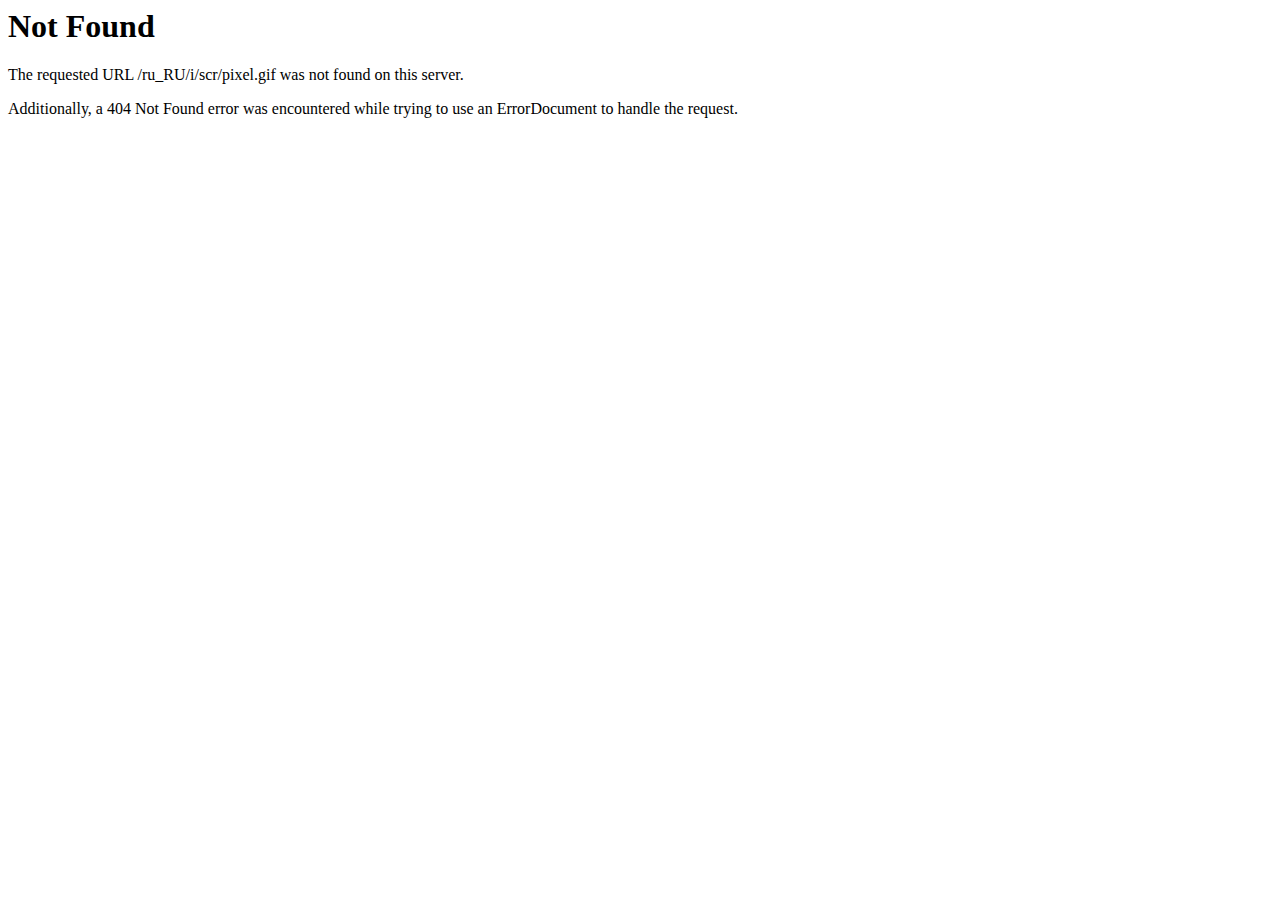
<file: new/Ion.RangeSlider - Demo Page_files/pixel.htm>
<!DOCTYPE HTML PUBLIC "-//IETF//DTD HTML 2.0//EN">
<html><head>
<title>404 Not Found</title>
</head><body>
<h1>Not Found</h1>
<p>The requested URL /ru_RU/i/scr/pixel.gif was not found on this server.</p>
<p>Additionally, a 404 Not Found
error was encountered while trying to use an ErrorDocument to handle the request.</p>
</body></html>
</file>
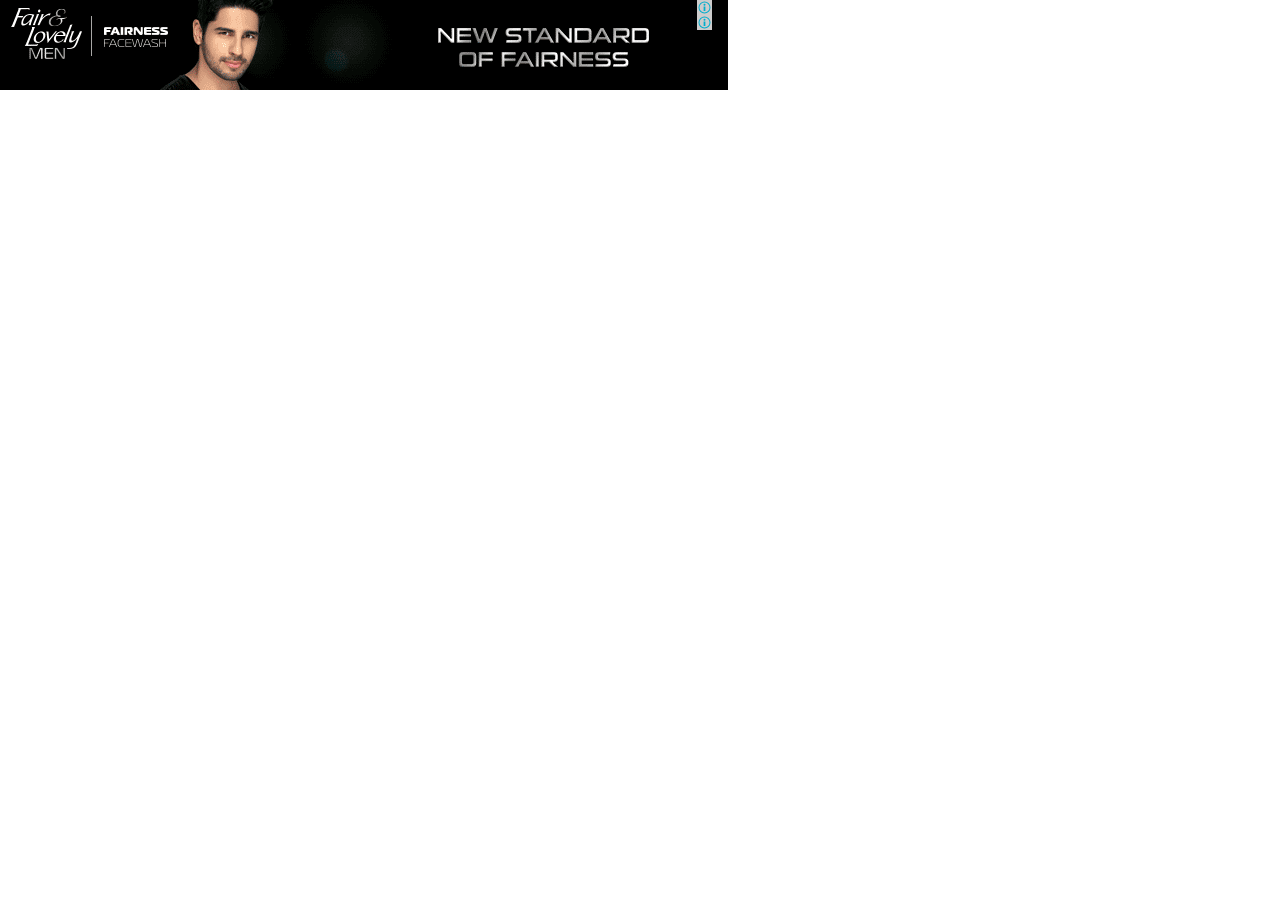
<file: new/Ion.RangeSlider - Demo Page_files/demo_data/ads.htm>
<!DOCTYPE html>
<html><head>
<meta http-equiv="content-type" content="text/html; charset=UTF-8"><style><!--
a:link { color: #000000 }a:visited { color: #000000 }a:hover { color: #000000 }a:active { color: #000000 }  --></style><script><!--
(function(){var b=this;var f=String.prototype.trim?function(a){return a.trim()}:function(a){return a.replace(/^[\s\xa0]+|[\s\xa0]+$/g,"")},m=function(a,c){return a<c?-1:a>c?1:0};var n;a:{var p=b.navigator;if(p){var q=p.userAgent;if(q){n=q;break a}}n=""};var r=-1!=n.indexOf("Opera"),t=-1!=n.indexOf("Trident")||-1!=n.indexOf("MSIE"),u=-1!=n.indexOf("Edge"),v=-1!=n.indexOf("Gecko")&&!(-1!=n.toLowerCase().indexOf("webkit")&&-1==n.indexOf("Edge"))&&!(-1!=n.indexOf("Trident")||-1!=n.indexOf("MSIE"))&&-1==n.indexOf("Edge"),w=-1!=n.toLowerCase().indexOf("webkit")&&-1==n.indexOf("Edge"),x=function(){var a=b.document;return a?a.documentMode:void 0},y;a:{var z="",A=function(){var a=n;if(v)return/rv\:([^\);]+)(\)|;)/.exec(a);if(u)return/Edge\/([\d\.]+)/.exec(a);if(t)return/\b(?:MSIE|rv)[: ]([^\);]+)(\)|;)/.exec(a);if(w)return/WebKit\/(\S+)/.exec(a);if(r)return/(?:Version)[ \/]?(\S+)/.exec(a)}();A&&(z=A?A[1]:"");if(t){var B=x();if(null!=B&&B>parseFloat(z)){y=String(B);break a}}y=z}var C=y,D={},E=function(a){if(!D[a]){for(var c=0,d=f(String(C)).split("."),e=f(String(a)).split("."),k=Math.max(d.length,e.length),l=0;0==c&&l<k;l++){var J=d[l]||"",K=e[l]||"",L=RegExp("(\\d*)(\\D*)","g"),M=RegExp("(\\d*)(\\D*)","g");do{var g=L.exec(J)||["","",""],h=M.exec(K)||["","",""];if(0==g[0].length&&0==h[0].length)break;c=m(0==g[1].length?0:parseInt(g[1],10),0==h[1].length?0:parseInt(h[1],10))||m(0==g[2].length,0==h[2].length)||m(g[2],h[2])}while(0==c)}D[a]=0<=c}},F=b.document,G=F&&t?x()||("CSS1Compat"==F.compatMode?parseInt(C,10):5):void 0;var H;if(!(H=!v&&!t)){var I;if(I=t)I=9<=Number(G);H=I}H||v&&E("1.9.1");t&&E("9");var N={};window.ss=function(a){void 0!==N[a]?N[a]++:N[a]=1;var c=document.getElementById(a),d=N[a];if(window.css)css(a,"nm",d,void 0,void 0);else if(c){a=c.href;var e=a.indexOf("&nm=");if(0>e)d=a+"&nm="+d;else var e=e+4,k=a.indexOf("&",e),d=0<=k?a.substring(0,e)+d+a.substring(k):a.substring(0,e)+d;c.href=2E3<d.length?a:d}};}).call(this);(function(){var h=function(a,e,b,f,g){if(g)b=a+("&"+e+"="+b);else{var c="&"+e+"=",d=a.indexOf(c);0>d?b=a+c+b:(d+=c.length,c=a.indexOf("&",d),b=0<=c?a.substring(0,d)+b+a.substring(c):a.substring(0,d)+b)}return 2E3<b.length?void 0!==f?h(a,e,f,void 0,g):a:b};window.bgz=function(a){if(a=document.getElementById(a))a.href=h(a.href,"bg","10")};}).call(this);(function(){var d=this;var f=String.prototype.trim?function(a){return a.trim()}:function(a){return a.replace(/^[\s\xa0]+|[\s\xa0]+$/g,"")},m=function(a,b){return a<b?-1:a>b?1:0};var n;a:{var p=d.navigator;if(p){var q=p.userAgent;if(q){n=q;break a}}n=""};var r=-1!=n.indexOf("Opera"),t=-1!=n.indexOf("Trident")||-1!=n.indexOf("MSIE"),u=-1!=n.indexOf("Edge"),v=-1!=n.indexOf("Gecko")&&!(-1!=n.toLowerCase().indexOf("webkit")&&-1==n.indexOf("Edge"))&&!(-1!=n.indexOf("Trident")||-1!=n.indexOf("MSIE"))&&-1==n.indexOf("Edge"),w=-1!=n.toLowerCase().indexOf("webkit")&&-1==n.indexOf("Edge"),x=function(){var a=d.document;return a?a.documentMode:void 0},y;a:{var z="",A=function(){var a=n;if(v)return/rv\:([^\);]+)(\)|;)/.exec(a);if(u)return/Edge\/([\d\.]+)/.exec(a);if(t)return/\b(?:MSIE|rv)[: ]([^\);]+)(\)|;)/.exec(a);if(w)return/WebKit\/(\S+)/.exec(a);if(r)return/(?:Version)[ \/]?(\S+)/.exec(a)}();A&&(z=A?A[1]:"");if(t){var B=x();if(null!=B&&B>parseFloat(z)){y=String(B);break a}}y=z}var C=y,D={},E=function(a){if(!D[a]){for(var b=0,c=f(String(C)).split("."),e=f(String(a)).split("."),k=Math.max(c.length,e.length),l=0;0==b&&l<k;l++){var J=c[l]||"",K=e[l]||"",L=RegExp("(\\d*)(\\D*)","g"),M=RegExp("(\\d*)(\\D*)","g");do{var g=L.exec(J)||["","",""],h=M.exec(K)||["","",""];if(0==g[0].length&&0==h[0].length)break;b=m(0==g[1].length?0:parseInt(g[1],10),0==h[1].length?0:parseInt(h[1],10))||m(0==g[2].length,0==h[2].length)||m(g[2],h[2])}while(0==b)}D[a]=0<=b}},F=d.document,G=F&&t?x()||("CSS1Compat"==F.compatMode?parseInt(C,10):5):void 0;var H;if(!(H=!v&&!t)){var I;if(I=t)I=9<=Number(G);H=I}H||v&&E("1.9.1");t&&E("9");var N=[0,2,1],O=null;document.addEventListener&&document.addEventListener("mousedown",function(a){O=a},!0);window.mb=function(a){if(a){var b;if(b=window.event||O){var c;(c=b.which?1<<N[b.which-1]:b.button)&&b.shiftKey&&(c|=8);c&&b.altKey&&(c|=16);c&&b.ctrlKey&&(c|=32);b=c}else b=null;if(b)if(c=b,window.css)css(a.id,"mb",c,void 0,void 0);else if(a){b=a.href;var e=b.indexOf("&mb=");if(0>e)c=b+"&mb="+c;else{var e=e+4,k=b.indexOf("&",e);c=0<=k?b.substring(0,e)+c+b.substring(k):b.substring(0,e)+c}a.href=2E3<c.length?b:c}}};}).call(this);(function(){var b=this;var e=String.prototype.trim?function(a){return a.trim()}:function(a){return a.replace(/^[\s\xa0]+|[\s\xa0]+$/g,"")},l=function(a,c){return a<c?-1:a>c?1:0};var m;a:{var n=b.navigator;if(n){var p=n.userAgent;if(p){m=p;break a}}m=""};var q=-1!=m.indexOf("Opera"),r=-1!=m.indexOf("Trident")||-1!=m.indexOf("MSIE"),t=-1!=m.indexOf("Edge"),u=-1!=m.indexOf("Gecko")&&!(-1!=m.toLowerCase().indexOf("webkit")&&-1==m.indexOf("Edge"))&&!(-1!=m.indexOf("Trident")||-1!=m.indexOf("MSIE"))&&-1==m.indexOf("Edge"),v=-1!=m.toLowerCase().indexOf("webkit")&&-1==m.indexOf("Edge"),w=function(){var a=b.document;return a?a.documentMode:void 0},x;a:{var y="",z=function(){var a=m;if(u)return/rv\:([^\);]+)(\)|;)/.exec(a);if(t)return/Edge\/([\d\.]+)/.exec(a);if(r)return/\b(?:MSIE|rv)[: ]([^\);]+)(\)|;)/.exec(a);if(v)return/WebKit\/(\S+)/.exec(a);if(q)return/(?:Version)[ \/]?(\S+)/.exec(a)}();z&&(y=z?z[1]:"");if(r){var A=w();if(null!=A&&A>parseFloat(y)){x=String(A);break a}}x=y}var B=x,C={},D=function(a){if(!C[a]){for(var c=0,h=e(String(B)).split("."),d=e(String(a)).split("."),L=Math.max(h.length,d.length),k=0;0==c&&k<L;k++){var M=h[k]||"",N=d[k]||"",O=RegExp("(\\d*)(\\D*)","g"),P=RegExp("(\\d*)(\\D*)","g");do{var f=O.exec(M)||["","",""],g=P.exec(N)||["","",""];if(0==f[0].length&&0==g[0].length)break;c=l(0==f[1].length?0:parseInt(f[1],10),0==g[1].length?0:parseInt(g[1],10))||l(0==f[2].length,0==g[2].length)||l(f[2],g[2])}while(0==c)}C[a]=0<=c}},E=b.document,F=E&&r?w()||("CSS1Compat"==E.compatMode?parseInt(B,10):5):void 0;var G;if(!(G=!u&&!r)){var H;if(H=r)H=9<=Number(F);G=H}G||u&&D("1.9.1");r&&D("9");var I=function(a,c,h){var d=document;d.addEventListener?d.addEventListener(a,c,h||!1):d.attachEvent&&d.attachEvent("on"+a,c)};var J,K=!1,Q=!1;I("mousedown",function(){K=!0});I("keydown",function(){Q=!0});document.addEventListener&&I("click",function(a){J=a},!0);window.accbk=function(){var a=J?J:window.event;return a?K||Q?!1:(a.preventDefault?a.preventDefault():a.returnValue=!1,!0):!1};}).call(this);function st(id) {var a = document.getElementById(id);if (a) {mb(a);}bgz(id);}function ha(a,x){  if (accbk()) return;bgz(a);}function hb(u) {return bgy(u);}function ia(a,e,x) {if (accbk()) return;bgz(a);}function ja(a,x) {if (accbk()) return;bgz(a);}function ga(o,e,x) {if (document.getElementById) {var a=o.id.substring(1),p="",r="",g=e.target,t,f,h;if (g) {t=g.id;f=g.parentNode;if (f) {p=f.id;h=f.parentNode;if (h)r=h.id;}} else {h=e.srcElement;f=h.parentNode;if (f)p=f.id;t=h.id;}if (t==a||p==a||r==a)return true;ia(a,e,x);top.location.href=document.getElementById(a).href;}}
//-->
</script></head><body leftmargin="0" topmargin="0" style="background:transparent" marginheight="0" marginwidth="0"><div id="google_image_div" style="height: 90px; width: 728px; overflow:hidden; position:absolute"><a data-original-click-url="https://www.googleadservices.com/pagead/aclk?sa=L&amp;ai=[base64]&amp;num=1&amp;cid=CAASEuRof-QjindrIzY6Zuyf-DlCsg&amp;sig=AOD64_2_RIjQvNB9lk9fx_20SHDGU5L5Tg&amp;client=ca-pub-9997314679968425&amp;adurl=https://www.youtube.com/watch%3Fv%3Dwk5p9PTHbO0" id="aw0" target="_top" href="https://www.googleadservices.com/pagead/aclk?sa=L&amp;ai=[base64]&amp;num=1&amp;cid=CAASEuRof-QjindrIzY6Zuyf-DlCsg&amp;sig=AOD64_2_RIjQvNB9lk9fx_20SHDGU5L5Tg&amp;client=ca-pub-9997314679968425&amp;adurl=https://www.youtube.com/watch%3Fv%3Dwk5p9PTHbO0"><img src="ads_data/16005882167097253167.gif" alt="" class="img_ad" border="0" height="90" width="728"></a><style>div,ul,li{margin:0;padding:0;}.abgc{height:15px;position:absolute;right:16px;text-rendering:geometricPrecision;top:0;width:15px;z-index:9020;}.abgb{height:15px;width:15px;}.abgc img{display:block;}.abgc svg{display:block;}.abgs{display:none;height:100%;}.abgl{text-decoration:none;}.abgi{fill-opacity:1.0;fill:#00aecd;stroke:none;}.abgbg{fill-opacity:1.0;fill:#cdcccc;stroke:none;}.abgtxt{fill:black;font-family:'Arial';font-size:100px;overflow:visible;stroke:none;}</style><div id="abgc" class="abgc" dir="ltr"><div id="abgb" class="abgb"><svg height="100%" width="100%"><rect height="100%" width="100%" class="abgbg"></rect><svg x="0px" class="abgi"><path d="M7.5,1.5a6,6,0,1,0,0,12a6,6,0,1,0,0,-12m0,1a5,5,0,1,1,0,10a5,5,0,1,1,0,-10ZM6.625,11l1.75,0l0,-4.5l-1.75,0ZM7.5,3.75a1,1,0,1,0,0,2a1,1,0,1,0,0,-2Z"></path></svg></svg></div><div id="abgs" class="abgs"><a id="abgl" class="abgl" href="https://www.google.com/url?ct=abg&amp;q=https://www.google.com/adsense/support/bin/request.py%3Fcontact%3Dabg_afc%26url%3Dhttp://ionden.com/a/plugins/ion.rangeSlider/demo.html%26gl%3DBD%26hl%3Den%26client%3Dca-pub-9997314679968425%26ai0%[base64]&amp;usg=AFQjCNG9CXnNhYCVmhnDGyKMR8HyHrBABw" target="_blank"><svg height="100%" width="100%"><path d="M0,0L96,0L96,15L4,15s-4,0,-4,-4z" class="abgbg"></path><svg width="34px" y="11px" x="5px" class="abgtxt"><text>Ads by</text></svg><svg width="38px" y="11px" x="41px" class="abgtxt"><text>Google</text></svg><svg x="81px" class="abgi"><path d="M7.5,1.5a6,6,0,1,0,0,12a6,6,0,1,0,0,-12m0,1a5,5,0,1,1,0,10a5,5,0,1,1,0,-10ZM6.625,11l1.75,0l0,-4.5l-1.75,0ZM7.5,3.75a1,1,0,1,0,0,2a1,1,0,1,0,0,-2Z"></path></svg></svg></a></div></div><script>var abgp={elp:document.getElementById('abgcp'),el:document.getElementById('abgc'),ael:document.getElementById('abgs'),iel:document.getElementById('abgb'),hw:15,sw:96,hh:15,sh:15,himg:'https://tpc.googlesyndication.com'+'/pagead/images/abg/icon.png',simg:'https://tpc.googlesyndication.com/pagead/images/abg/en.png',alt:'Ads by Google',t:'Ads by',tw:34,t2:'Google',t2w:38,tbo:0,popuptext:'',att:'adsbygoogle',ff:'',halign:'right',fe:false,iba:false,lttp:true,umd:false,uic:false,uit:false,ict:document.getElementById('cbb'),icd:undefined,uaal:true,opi: false};</script><script src="../demo_data_003/ads_data/abg.js"></script><style>.cbc{background-image: url('https://tpc.googlesyndication.com/pagead/images/x_button_blue2.svg');background-position: right top;background-repeat: no-repeat;cursor:pointer;height:15px;right:0;top:0;margin:0;overflow:hidden;padding:0;position:absolute;transform: scaleX(1);width:16px;z-index:9010;}.cbc.cbc-hover {background-image: url('https://tpc.googlesyndication.com/pagead/images/x_button_dark.svg');}.cbc > .cb-x{height: 15px;position:absolute;width: 16px;right:0;top:0;}.cb-x > .cb-x-svg{background-color: lightgray;position:absolute;}.cbc.cbc-hover > .cb-x > .cb-x-svg{background-color: #58585a;}.cb-x > .cb-x-svg > .cb-x-svg-path{fill : #00aecd;}.cbc.cbc-hover > .cb-x > .cb-x-svg > .cb-x-svg-path{fill : white;}.cb-x > .cb-x-svg > .cb-x-svg-s-path{fill : white;}</style><div id="cbc" class="cbc"><div id="cb-x" class="cb-x"></div> </div> <style>.ddmc{background:#ccc;color:#000;padding:0;position:absolute;z-index:9020;max-width:100%;box-shadow:2px 2px 3px #aaaaaa;}.ddmc.left{margin-right:0;left:0px;}.ddmc.right{margin-left:0;right:0px;}.ddmc.top{bottom:20px;}.ddmc.bottom{top:20px;}.ddmc .tip{border-left:4px solid transparent;border-right:4px solid transparent;height:0;position:absolute;width:0;font-size:0;line-height:0;}.ddmc.bottom .tip{border-bottom:4px solid #ccc;top:-4px;}.ddmc.top .tip{border-top:4px solid #ccc;bottom:-4px;}.ddmc.right .tip{right:3px;}.ddmc.left .tip{left:3px;}.ddmc .dropdown-content{display:block;}.dropdown-content{display:none;border-collapse:collapse;}.dropdown-item{font:12px Arial,sans-serif;cursor:pointer;padding:3px 7px;vertical-align:middle;}.dropdown-item-hover, a.dropdown-item.dropdown-item-hover {background:#58585a;color:#fff;}.dropdown-content > table{border-collapse:collapse;border-spacing:0;}.dropdown-content > table > tbody > tr > td{padding:0;}a.dropdown-item {color: inherit;cursor: inherit;display: block;text-decoration: inherit;}</style><div class="ddmc right bottom" id="ddmc" style="display:none"><div class="tip"></div><div class="dropdown-content"><table><tbody><tr><td><div id="pubmute" style="border-bottom:1px solid #999;" class="dropdown-item"><span>Ad covers the page</span></div></td></tr><tr><td><div id="admute" class="dropdown-item"><span>Stop seeing this ad</span></div></td></tr></tbody></table></div></div><script>(function(){var h=this,k=function(a,b){var c=a.split("."),d=h;c[0]in d||!d.execScript||d.execScript("var "+c[0]);for(var f;c.length&&(f=c.shift());)c.length||void 0===b?d=d[f]?d[f]:d[f]={}:d[f]=b},aa=function(a,b,c){return a.call.apply(a.bind,arguments)},ca=function(a,b,c){if(!a)throw Error();if(2<arguments.length){var d=Array.prototype.slice.call(arguments,2);return function(){var c=Array.prototype.slice.call(arguments);Array.prototype.unshift.apply(c,d);return a.apply(b,c)}}return function(){return a.apply(b,arguments)}},l=function(a,b,c){l=Function.prototype.bind&&-1!=Function.prototype.bind.toString().indexOf("native code")?aa:ca;return l.apply(null,arguments)};var n="undefined"!=typeof DOMTokenList,q=function(a,b){if(n){var c=a.classList;0==c.contains(b)&&c.toggle(b)}else if(c=a.className){for(var c=c.split(/\s+/),d=!1,f=0;f<c.length&&!d;++f)d=c[f]==b;d||(c.push(b),a.className=c.join(" "))}else a.className=b},r=function(a,b){if(n){var c=a.classList;1==c.contains(b)&&c.toggle(b)}else if((c=a.className)&&!(0>c.indexOf(b))){for(var c=c.split(/\s+/),d=0;d<c.length;++d)c[d]==b&&c.splice(d--,1);a.className=c.join(" ")}};var t=function(a,b,c){a.addEventListener?a.addEventListener(b,c,!1):a.attachEvent&&a.attachEvent("on"+b,c)};var x=String.prototype.trim?function(a){return a.trim()}:function(a){return a.replace(/^[\s\xa0]+|[\s\xa0]+$/g,"")},y=function(a,b){return a<b?-1:a>b?1:0};var z;a:{var A=h.navigator;if(A){var B=A.userAgent;if(B){z=B;break a}}z=""};var da=-1!=z.indexOf("Opera"),C=-1!=z.indexOf("Trident")||-1!=z.indexOf("MSIE"),ea=-1!=z.indexOf("Edge"),D=-1!=z.indexOf("Gecko")&&!(-1!=z.toLowerCase().indexOf("webkit")&&-1==z.indexOf("Edge"))&&!(-1!=z.indexOf("Trident")||-1!=z.indexOf("MSIE"))&&-1==z.indexOf("Edge"),fa=-1!=z.toLowerCase().indexOf("webkit")&&-1==z.indexOf("Edge"),E=function(){var a=h.document;return a?a.documentMode:void 0},F;a:{var G="",H=function(){var a=z;if(D)return/rv\:([^\);]+)(\)|;)/.exec(a);if(ea)return/Edge\/([\d\.]+)/.exec(a);if(C)return/\b(?:MSIE|rv)[: ]([^\);]+)(\)|;)/.exec(a);if(fa)return/WebKit\/(\S+)/.exec(a);if(da)return/(?:Version)[ \/]?(\S+)/.exec(a)}();H&&(G=H?H[1]:"");if(C){var I=E();if(null!=I&&I>parseFloat(G)){F=String(I);break a}}F=G}var J=F,K={},L=function(a){if(!K[a]){for(var b=0,c=x(String(J)).split("."),d=x(String(a)).split("."),f=Math.max(c.length,d.length),e=0;0==b&&e<f;e++){var m=c[e]||"",g=d[e]||"",u=RegExp("(\\d*)(\\D*)","g"),v=RegExp("(\\d*)(\\D*)","g");do{var p=u.exec(m)||["","",""],w=v.exec(g)||["","",""];if(0==p[0].length&&0==w[0].length)break;b=y(0==p[1].length?0:parseInt(p[1],10),0==w[1].length?0:parseInt(w[1],10))||y(0==p[2].length,0==w[2].length)||y(p[2],w[2])}while(0==b)}K[a]=0<=b}},M=h.document,ga=M&&C?E()||("CSS1Compat"==M.compatMode?parseInt(J,10):5):void 0;var N;if(!(N=!D&&!C)){var O;if(O=C)O=9<=Number(ga);N=O}N||D&&L("1.9.1");C&&L("9");var ha=function(a,b){if(!a||!b)return!1;if(a.contains&&1==b.nodeType)return a==b||a.contains(b);if("undefined"!=typeof a.compareDocumentPosition)return a==b||!!(a.compareDocumentPosition(b)&16);for(;b&&a!=b;)b=b.parentNode;return b==a};var ia=function(a,b,c){var d="mouseenter_custom"==b,f=P(b);return function(e){e||(e=window.event);if(e.type==f){if("mouseenter_custom"==b||"mouseleave_custom"==b){var m;if(m=d?e.relatedTarget||e.fromElement:e.relatedTarget||e.toElement)for(var g=0;g<a.length;g++)if(ha(a[g],m))return}c(e)}}},P=function(a){return"mouseenter_custom"==a?"mouseover":"mouseleave_custom"==a?"mouseout":a};var Q=function(a,b,c,d,f,e,m,g,u,v){this.m=a;this.ca=b;this.K=c;this.aa=d;this.H=f;this.G=e;this.o=null;this.I=!1;this.F=v;this.T=u;this.j=document.getElementById("pubmute"+g);this.i=document.getElementById("admute"+g);this.l=document.getElementById("wta"+g);this.U=parseInt(g,10)||0;this.B();this.m.className=["ddmc",m&1?"left":"right",m&2?"top":"bottom"].join(" ")};Q.prototype.B=function(){R(this.m,"mouseenter_custom",this,this.v);R(this.m,"mouseleave_custom",this,this.L);this.j&&(R(this.j,"mouseenter_custom",this,this.Z),R(this.j,"mouseleave_custom",this,this.A),t(this.j,"click",l(this.ba,this)));this.i&&(R(this.i,"mouseenter_custom",this,this.P),R(this.i,"mouseleave_custom",this,this.u),t(this.i,"click",l(this.$,this)));this.l&&(R(this.l,"mouseenter_custom",this,this.da),R(this.l,"mouseleave_custom",this,this.C),t(this.l,"click",l(this.Y,this)))};Q.prototype.ba=function(){S(this);ka(this,0);var a=this.K;null!=a&&a();T(this,"user_feedback_menu_option","3",!0)};Q.prototype.$=function(){S(this);ka(this,1);var a=this.K;null!=a&&a();T(this,"user_feedback_menu_option","1",!0)};var ka=function(a,b){var c={type:b,close_button_token:a.G,creative_conversion_url:a.H,ablation_config:a.T,undo_callback:a.aa,creative_index:a.U};if(a.F)a.F.fireOnObject("mute_option_selected",c);else{var d;a:{d=["muteSurvey"];for(var f=h,e;e=d.shift();)if(null!=f[e])f=f[e];else{d=null;break a}d=f}d&&d.setupSurveyPage(c)}};Q.prototype.Y=function(){S(this);T(this,"closebutton_whythisad_click","1",!1)};var U=function(a,b){a.m.style.display=b?"":"none"};Q.prototype.L=function(){this.o=h.setTimeout(l(function(){S(this);this.o=null},this),500)};Q.prototype.v=function(){null!=this.o&&(h.clearTimeout(this.o),this.o=null)};var S=function(a){var b=a.ca;null!=b&&b();V(a)&&U(a,!1)};Q.prototype.Z=function(){this.j&&q(this.j,"dropdown-item-hover");this.u();this.C()};Q.prototype.A=function(){this.j&&r(this.j,"dropdown-item-hover")};Q.prototype.P=function(){this.i&&q(this.i,"dropdown-item-hover");this.A();this.C()};Q.prototype.u=function(){this.i&&r(this.i,"dropdown-item-hover")};Q.prototype.da=function(){this.l&&q(this.l,"dropdown-item-hover");this.u();this.A()};Q.prototype.C=function(){this.l&&r(this.l,"dropdown-item-hover")};var V=function(a){return"none"!==a.m.style.display};Q.prototype.toggle=function(){V(this)?V(this)&&U(this,!1):(U(this,!0),this.I||(this.I=!0,T(this,"user_feedback_menu_interaction")))};var T=function(a,b,c,d){a=a.H+"&label="+b+(c?"&label_instance="+c:"")+(d?"&cbt="+a.G:"");b=window;b.google_image_requests||(b.google_image_requests=[]);c=b.document.createElement("img");c.src=a;b.google_image_requests.push(c)},R=function(a,b,c,d){d=ia([a],b,l(d,c));t(a,P(b),l(d,c))};var W=function(a,b,c,d,f,e,m,g,u,v,p,w,ba){this.creativeConversionUrl=f;this.S=e;this.R=document.getElementById("cb-x"+p);f=l(this.w,this);e=l(this.J,this);var la=l(this.M,this);d?(g=g?1:0,u&&(g|=2),d=new Q(d,f,e,la,this.creativeConversionUrl,this.S,g,p,w,ba)):d=null;this.h=d;this.N=document.getElementById("pbc");this.g=a;this.O=b;this.D=c;this.s=ba;"undefined"!=typeof SVGElement&&"undefined"!=typeof document.createElementNS&&v&&(this.g.style.backgroundImage="none",this.R.appendChild(ma(m)));this.B()},X;W.prototype.B=function(){t(this.g,"click",l(this.V,this));t(this.g,"mouseover",l(this.X,this));t(this.g,"mouseout",l(this.W,this))};W.prototype.V=function(){this.h&&(this.h.v(),this.h.toggle())};W.prototype.X=function(){this.h&&this.h.v();null!==this.g&&q(this.g,"cbc-hover")};W.prototype.W=function(){this.h&&V(this.h)?this.h.L():this.w()};var ma=function(a){var b=document.createElementNS("//www.w3.org/2000/svg","svg"),c=document.createElementNS("//www.w3.org/2000/svg","path"),d=document.createElementNS("//www.w3.org/2000/svg","path"),f=1.15/Math.sqrt(2),e=.2*a,f="M"+(e+f+1)+","+e+"L"+(a/2+1)+","+(a/2-f)+"L"+(a-e-f+1)+","+e+"L"+(a-e+1)+","+(e+f)+"L"+(a/2+f+1)+","+a/2+"L"+(a-e+1)+","+(a-e-f)+"L"+(a-e-f+1)+","+(a-e)+"L"+(a/2+1)+","+(a/2+f)+"L"+(e+f+1)+","+(a-e)+"L"+(e+1)+","+(a-e-f)+"L"+(a/2-f+1)+","+a/2+"L"+(e+1)+","+(e+f)+"Z",e="M0,0L1,0L1,"+a+"L0,"+a+"Z";b.setAttribute("class","cb-x-svg");b.setAttribute("width",a+1);b.setAttribute("height",a);b.appendChild(c);b.appendChild(d);c.setAttribute("d",f);c.setAttribute("class","cb-x-svg-path");d.setAttribute("d",e);d.setAttribute("class","cb-x-svg-s-path");return b},Y=function(a){a&&(a.style.display="block")},Z=function(a){a&&(a.style.display="none")};W.prototype.w=function(){null!==this.g&&r(this.g,"cbc-hover")};W.prototype.J=function(){this.w();this.s?this.s.showOnly(0):(Z(this.g),Z(this.D),Z(this.N),Y(this.O))};W.prototype.M=function(){this.s?this.s.resetAll():(Y(this.g),Y(this.D),Y(this.N),Z(this.O))};k("cbb",function(a,b,c,d,f,e,m,g,u,v){t(window,"load",function(){a&&(X=new W(a,document.getElementById("cbtf"),b,c,d,f,15,m,g,u,v,e,window.adSlot))})});k("cbbha",function(){X.J()});k("cbbsa",function(){X.M()});}).call(this);cbb(document.getElementById('cbc'),document.getElementById('google_image_div'),document.getElementById('ddmc'),'https://googleads.g.doubleclick.net/pagead/conversion/?ai\[base64]\x26sigh\x3djSDQVCUbrxs','K-cKtKntsQ0Iobqcp98CEOn1opwCGJnhgTEiI3d3dy55b3V0dWJlLmNvbS93YXRjaD92PXdrNXA5UFRIYk8wMggIBRMYj50XFEIXY2EtcHViLTk5OTczMTQ2Nzk5Njg0MjVIBlgDcAE','{\x22key_value\x22:[],\x22googMsgType\x22:\x22sth\x22}',false,false,false,'');</script></div><script src="../demo_data_003/ads_data/m_js_controller.js"></script><script>buildAdSlot([[[1,0,728,90,"https://www.youtube.com/watch?v=wk5p9PTHbO0","https://googleads.g.doubleclick.net/pagead/conversion/?ai=[base64]\u0026sigh=jSDQVCUbrxs"]],728,90,0,0,null,"CLXEp8qIos0CFcmKjwodaEgMnA","1hxdV46xJcexvAS2wZ6QAg",null,"ca-pub-9997314679968425",728,90,0,"_top",null,null,0,"https://tpc.googlesyndication.com",null,0,0,-1503674890,null,null,null,[0.9,0,10,0,[0,0,0],1000,0,"",-1,-1,300,0],null,null,null,null,null,null,null,1]);</script><script>(function(){var g,k=this,aa=function(a){var b=typeof a;if("object"==b)if(a){if(a instanceof Array)return"array";if(a instanceof Object)return b;var c=Object.prototype.toString.call(a);if("[object Window]"==c)return"object";if("[object Array]"==c||"number"==typeof a.length&&"undefined"!=typeof a.splice&&"undefined"!=typeof a.propertyIsEnumerable&&!a.propertyIsEnumerable("splice"))return"array";if("[object Function]"==c||"undefined"!=typeof a.call&&"undefined"!=typeof a.propertyIsEnumerable&&!a.propertyIsEnumerable("call"))return"function"}else return"null";else if("function"==b&&"undefined"==typeof a.call)return"object";return b},l=function(a){var b=aa(a);return"array"==b||"object"==b&&"number"==typeof a.length},m=function(a){return"string"==typeof a},ba=function(a,b,c){return a.call.apply(a.bind,arguments)},ca=function(a,b,c){if(!a)throw Error();if(2<arguments.length){var d=Array.prototype.slice.call(arguments,2);return function(){var c=Array.prototype.slice.call(arguments);Array.prototype.unshift.apply(c,d);return a.apply(b,c)}}return function(){return a.apply(b,arguments)}},p=function(a,b,c){p=Function.prototype.bind&&-1!=Function.prototype.bind.toString().indexOf("native code")?ba:ca;return p.apply(null,arguments)},da=Date.now||function(){return+new Date};var ea=String.prototype.trim?function(a){return a.trim()}:function(a){return a.replace(/^[\s\xa0]+|[\s\xa0]+$/g,"")},q=function(a,b){return-1!=a.indexOf(b)},r=function(a,b){return a<b?-1:a>b?1:0};var fa=Array.prototype.forEach?function(a,b,c){Array.prototype.forEach.call(a,b,c)}:function(a,b,c){for(var d=a.length,e=m(a)?a.split(""):a,f=0;f<d;f++)f in e&&b.call(c,e[f],f,a)},ga=function(a){return Array.prototype.concat.apply(Array.prototype,arguments)},ha=function(a){var b=a.length;if(0<b){for(var c=Array(b),d=0;d<b;d++)c[d]=a[d];return c}return[]};var ia=function(a){var b=[],c=0,d;for(d in a)b[c++]=a[d];return b},ka=function(a){var b=[],c=0,d;for(d in a)b[c++]=d;return b};var t;a:{var la=k.navigator;if(la){var ma=la.userAgent;if(ma){t=ma;break a}}t=""};var na=q(t,"Opera"),u=q(t,"Trident")||q(t,"MSIE"),oa=q(t,"Edge"),v=q(t,"Gecko")&&!(q(t.toLowerCase(),"webkit")&&!q(t,"Edge"))&&!(q(t,"Trident")||q(t,"MSIE"))&&!q(t,"Edge"),pa=q(t.toLowerCase(),"webkit")&&!q(t,"Edge"),qa=function(){var a=k.document;return a?a.documentMode:void 0},w;a:{var x="",y=function(){var a=t;if(v)return/rv\:([^\);]+)(\)|;)/.exec(a);if(oa)return/Edge\/([\d\.]+)/.exec(a);if(u)return/\b(?:MSIE|rv)[: ]([^\);]+)(\)|;)/.exec(a);if(pa)return/WebKit\/(\S+)/.exec(a);if(na)return/(?:Version)[ \/]?(\S+)/.exec(a)}();y&&(x=y?y[1]:"");if(u){var z=qa();if(null!=z&&z>parseFloat(x)){w=String(z);break a}}w=x}var ra=w,sa={},ta=function(a){if(!sa[a]){for(var b=0,c=ea(String(ra)).split("."),d=ea(String(a)).split("."),e=Math.max(c.length,d.length),f=0;0==b&&f<e;f++){var h=c[f]||"",n=d[f]||"",U=RegExp("(\\d*)(\\D*)","g"),Aa=RegExp("(\\d*)(\\D*)","g");do{var E=U.exec(h)||["","",""],F=Aa.exec(n)||["","",""];if(0==E[0].length&&0==F[0].length)break;b=r(0==E[1].length?0:parseInt(E[1],10),0==F[1].length?0:parseInt(F[1],10))||r(0==E[2].length,0==F[2].length)||r(E[2],F[2])}while(0==b)}sa[a]=0<=b}},ua=k.document,va=ua&&u?qa()||("CSS1Compat"==ua.compatMode?parseInt(ra,10):5):void 0;var A;if(!(A=!v&&!u)){var B;if(B=u)B=9<=Number(va);A=B}A||v&&ta("1.9.1");u&&ta("9");var wa=function(a,b,c){a.addEventListener?a.addEventListener(b,c,!1):a.attachEvent&&a.attachEvent("on"+b,c)};var xa=/^(?:([^:/?#.]+):)?(?:\/\/(?:([^/?#]*)@)?([^/#?]*?)(?::([0-9]+))?(?=[/#?]|$))?([^?#]+)?(?:\?([^#]*))?(?:#(.*))?$/,ya=function(a,b){if(a)for(var c=a.split("&"),d=0;d<c.length;d++){var e=c[d].indexOf("="),f,h=null;0<=e?(f=c[d].substring(0,e),h=c[d].substring(e+1)):f=c[d];b(f,h?decodeURIComponent(h.replace(/\+/g," ")):"")}};var C=document,D=window;var za="StopIteration"in k?k.StopIteration:{message:"StopIteration",stack:""},G=function(){};G.prototype.next=function(){throw za;};G.prototype.X=function(){return this};var H=function(a,b){this.o={};this.i=[];this.I=this.h=0;var c=arguments.length;if(1<c){if(c%2)throw Error("Uneven number of arguments");for(var d=0;d<c;d+=2)this.set(arguments[d],arguments[d+1])}else a&&this.addAll(a)};g=H.prototype;g.m=function(){I(this);for(var a=[],b=0;b<this.i.length;b++)a.push(this.o[this.i[b]]);return a};g.w=function(){I(this);return this.i.concat()};g.G=function(a){return J(this.o,a)};g.clear=function(){this.o={};this.I=this.h=this.i.length=0};g.remove=function(a){return J(this.o,a)?(delete this.o[a],this.h--,this.I++,this.i.length>2*this.h&&I(this),!0):!1};var I=function(a){if(a.h!=a.i.length){for(var b=0,c=0;b<a.i.length;){var d=a.i[b];J(a.o,d)&&(a.i[c++]=d);b++}a.i.length=c}if(a.h!=a.i.length){for(var e={},c=b=0;b<a.i.length;)d=a.i[b],J(e,d)||(a.i[c++]=d,e[d]=1),b++;a.i.length=c}};g=H.prototype;g.get=function(a,b){return J(this.o,a)?this.o[a]:b};g.set=function(a,b){J(this.o,a)||(this.h++,this.i.push(a),this.I++);this.o[a]=b};g.addAll=function(a){var b;a instanceof H?(b=a.w(),a=a.m()):(b=ka(a),a=ia(a));for(var c=0;c<b.length;c++)this.set(b[c],a[c])};g.forEach=function(a,b){for(var c=this.w(),d=0;d<c.length;d++){var e=c[d],f=this.get(e);a.call(b,f,e,this)}};g.clone=function(){return new H(this)};g.X=function(a){I(this);var b=0,c=this.I,d=this,e=new G;e.next=function(){if(c!=d.I)throw Error("The map has changed since the iterator was created");if(b>=d.i.length)throw za;var e=d.i[b++];return a?e:d.o[e]};return e};var J=function(a,b){return Object.prototype.hasOwnProperty.call(a,b)};var Ba=function(a){if(a.m&&"function"==typeof a.m)return a.m();if(m(a))return a.split("");if(l(a)){for(var b=[],c=a.length,d=0;d<c;d++)b.push(a[d]);return b}return ia(a)},Ca=function(a,b,c){if(a.forEach&&"function"==typeof a.forEach)a.forEach(b,c);else if(l(a)||m(a))fa(a,b,c);else{var d;if(a.w&&"function"==typeof a.w)d=a.w();else if(a.m&&"function"==typeof a.m)d=void 0;else if(l(a)||m(a)){d=[];for(var e=a.length,f=0;f<e;f++)d.push(f)}else d=ka(a);for(var e=Ba(a),f=e.length,h=0;h<f;h++)b.call(c,e[h],d&&d[h],a)}};var K=function(a,b){this.u=this.C=this.A="";this.F=null;this.B=this.s="";this.l=this.ba=!1;var c;if(a instanceof K)this.l=void 0!==b?b:a.l,L(this,a.A),c=a.C,M(this),this.C=c,c=a.u,M(this),this.u=c,N(this,a.F),c=a.s,M(this),this.s=c,Da(this,a.v.clone()),c=a.B,M(this),this.B=c;else if(a&&(c=String(a).match(xa))){this.l=!!b;L(this,c[1]||"",!0);var d=c[2]||"";M(this);this.C=O(d);d=c[3]||"";M(this);this.u=O(d,!0);N(this,c[4]);d=c[5]||"";M(this);this.s=O(d,!0);Da(this,c[6]||"",!0);c=c[7]||"";M(this);this.B=O(c)}else this.l=!!b,this.v=new P(null,0,this.l)};K.prototype.toString=function(){var a=[],b=this.A;b&&a.push(Q(b,Ea,!0),":");var c=this.u;if(c||"file"==b)a.push("//"),(b=this.C)&&a.push(Q(b,Ea,!0),"@"),a.push(encodeURIComponent(String(c)).replace(/%25([0-9a-fA-F]{2})/g,"%$1")),c=this.F,null!=c&&a.push(":",String(c));if(c=this.s)this.u&&"/"!=c.charAt(0)&&a.push("/"),a.push(Q(c,"/"==c.charAt(0)?Fa:Ga,!0));(c=this.v.toString())&&a.push("?",c);(c=this.B)&&a.push("#",Q(c,Ha));return a.join("")};K.prototype.resolve=function(a){var b=this.clone(),c=!!a.A;c?L(b,a.A):c=!!a.C;if(c){var d=a.C;M(b);b.C=d}else c=!!a.u;c?(d=a.u,M(b),b.u=d):c=null!=a.F;d=a.s;if(c)N(b,a.F);else if(c=!!a.s){if("/"!=d.charAt(0))if(this.u&&!this.s)d="/"+d;else{var e=b.s.lastIndexOf("/");-1!=e&&(d=b.s.substr(0,e+1)+d)}e=d;if(".."==e||"."==e)d="";else if(q(e,"./")||q(e,"/.")){for(var d=0==e.lastIndexOf("/",0),e=e.split("/"),f=[],h=0;h<e.length;){var n=e[h++];"."==n?d&&h==e.length&&f.push(""):".."==n?((1<f.length||1==f.length&&""!=f[0])&&f.pop(),d&&h==e.length&&f.push("")):(f.push(n),d=!0)}d=f.join("/")}else d=e}c?(M(b),b.s=d):c=""!==a.v.toString();c?Da(b,O(a.v.toString())):c=!!a.B;c&&(a=a.B,M(b),b.B=a);return b};K.prototype.clone=function(){return new K(this)};var L=function(a,b,c){M(a);a.A=c?O(b,!0):b;a.A&&(a.A=a.A.replace(/:$/,""))},N=function(a,b){M(a);if(b){b=Number(b);if(isNaN(b)||0>b)throw Error("Bad port number "+b);a.F=b}else a.F=null},Da=function(a,b,c){M(a);b instanceof P?(a.v=b,a.v.O(a.l)):(c||(b=Q(b,Ia)),a.v=new P(b,0,a.l))},M=function(a){if(a.ba)throw Error("Tried to modify a read-only Uri");};K.prototype.O=function(a){this.l=a;this.v&&this.v.O(a);return this};var O=function(a,b){return a?b?decodeURI(a.replace(/%25/g,"%2525")):decodeURIComponent(a):""},Q=function(a,b,c){return m(a)?(a=encodeURI(a).replace(b,Ja),c&&(a=a.replace(/%25([0-9a-fA-F]{2})/g,"%$1")),a):null},Ja=function(a){a=a.charCodeAt(0);return"%"+(a>>4&15).toString(16)+(a&15).toString(16)},Ea=/[#\/\?@]/g,Ga=/[\#\?:]/g,Fa=/[\#\?]/g,Ia=/[\#\?@]/g,Ha=/#/g,P=function(a,b,c){this.h=this.g=null;this.j=a||null;this.l=!!c},R=function(a){a.g||(a.g=new H,a.h=0,a.j&&ya(a.j,function(b,c){a.add(decodeURIComponent(b.replace(/\+/g," ")),c)}))};g=P.prototype;g.add=function(a,b){R(this);this.j=null;a=S(this,a);var c=this.g.get(a);c||this.g.set(a,c=[]);c.push(b);this.h+=1;return this};g.remove=function(a){R(this);a=S(this,a);return this.g.G(a)?(this.j=null,this.h-=this.g.get(a).length,this.g.remove(a)):!1};g.clear=function(){this.g=this.j=null;this.h=0};g.G=function(a){R(this);a=S(this,a);return this.g.G(a)};g.w=function(){R(this);for(var a=this.g.m(),b=this.g.w(),c=[],d=0;d<b.length;d++)for(var e=a[d],f=0;f<e.length;f++)c.push(b[d]);return c};g.m=function(a){R(this);var b=[];if(m(a))this.G(a)&&(b=ga(b,this.g.get(S(this,a))));else{a=this.g.m();for(var c=0;c<a.length;c++)b=ga(b,a[c])}return b};g.set=function(a,b){R(this);this.j=null;a=S(this,a);this.G(a)&&(this.h-=this.g.get(a).length);this.g.set(a,[b]);this.h+=1;return this};g.get=function(a,b){var c=a?this.m(a):[];return 0<c.length?String(c[0]):b};g.toString=function(){if(this.j)return this.j;if(!this.g)return"";for(var a=[],b=this.g.w(),c=0;c<b.length;c++)for(var d=b[c],e=encodeURIComponent(String(d)),d=this.m(d),f=0;f<d.length;f++){var h=e;""!==d[f]&&(h+="="+encodeURIComponent(String(d[f])));a.push(h)}return this.j=a.join("&")};g.clone=function(){var a=new P;a.j=this.j;this.g&&(a.g=this.g.clone(),a.h=this.h);return a};var S=function(a,b){var c=String(b);a.l&&(c=c.toLowerCase());return c};P.prototype.O=function(a){a&&!this.l&&(R(this),this.j=null,this.g.forEach(function(a,c){var d=c.toLowerCase();c!=d&&(this.remove(c),this.remove(d),0<a.length&&(this.j=null,this.g.set(S(this,d),ha(a)),this.h+=a.length))},this));this.l=a};P.prototype.extend=function(a){for(var b=0;b<arguments.length;b++)Ca(arguments[b],function(a,b){this.add(b,a)},this)};var W=function(a,b,c,d,e,f,h,n,U){T(C.hidden)?(this.H="hidden",this.K="visibilitychange"):T(C.mozHidden)?(this.H="mozHidden",this.K="mozvisibilitychange"):T(C.msHidden)?(this.H="msHidden",this.K="msvisibilitychange"):T(C.webkitHidden)&&(this.H="webkitHidden",this.K="webkitvisibilitychange");this.M=!1;this.D=a;this.J=-1;this.V=b;this.W=c;this.ca=d;this.Z=f;this.S=h?"mousedown":"click";e&&C[this.H]&&V(this,2);this.$=n;this.Y=U||0;this.P=this.T=this.L=this.R=null;a=p(this.aa,this);wa(C,this.K,a);Ka(this)};W.prototype.aa=function(){if(C[this.H])this.M&&(this.U(),this.J=da(),V(this,0));else{if(-1!=this.J){var a=da()-this.J;a>this.Y&&(this.J=-1,V(this,1,a),null!==this.D&&this.D.registerFinalizeCallback(p(this.D.fireOnObject,this.D,"attempt_survey_trigger",["wfocus",this.W,this.V,this.L,this.T,this.P,a])))}this.Z&&V(this,3)}};var Ka=function(a){if(null!==a.D){var b=p(function(a,b,c){this.L=b.fa().ea();this.L||(a=new K(b.da()),this.L=a.u+a.s);this.T=b.creativeConversionUrl();this.P=b.adGroupCreativeId();this.N(c)},a),c=a.S;a.D.forEachAd(function(a){a.forEachNavigationAdPiece(function(d){a.listen(d,c,b)})})}else{var d=p(a.N,a);wa(D,a.S,d)}};W.prototype.N=function(a){this.R=a.button;this.M=!0;a=p(this.U,this);D.setTimeout(a,5E3)};W.prototype.handleClick=W.prototype.N;W.prototype.U=function(){this.M=!1};var V=function(a,b,c){var d=["//",a.ca?"googleads.g.doubleclick.net":"pagead2.googlesyndication.com","/pagead/gen_204?id=wfocus","&gqid="+a.V,"&qqid="+a.W].join("");0==b&&(d+="&return=0");1==b&&(d+="&return=1&timeDelta="+c,a.$&&(d+="&cbtn="+a.R));2==b&&(d+="&bgload=1");3==b&&(d+="&fg=1");D.google_image_requests||(D.google_image_requests=[]);a=D.document.createElement("img");a.src=d;D.google_image_requests.push(a)},T=function(a){return"undefined"!==typeof a};var La=function(a,b,c,d,e,f,h,n){return new W(null,a,b,c,d,e,f,h,n)},X=["wfocusnhinit"],Y=k;X[0]in Y||!Y.execScript||Y.execScript("var "+X[0]);for(var Z;X.length&&(Z=X.shift());)X.length||void 0===La?Y=Y[Z]?Y[Z]:Y[Z]={}:Y[Z]=La;}).call(this);wfocusnhinit("1hxdV46xJcexvAS2wZ6QAg","CLXEp8qIos0CFcmKjwodaEgMnA",true,true,true,false,false,0);</script><iframe scrolling="no" src="https://cm.g.doubleclick.net/push?client=ca-pub-9997314679968425&amp;srn=gdn" style="position:absolute" frameborder="0" height="0" width="0"></iframe><script type="text/javascript">(function(){var k=this,aa=function(a){var b=typeof a;if("object"==b)if(a){if(a instanceof Array)return"array";if(a instanceof Object)return b;var c=Object.prototype.toString.call(a);if("[object Window]"==c)return"object";if("[object Array]"==c||"number"==typeof a.length&&"undefined"!=typeof a.splice&&"undefined"!=typeof a.propertyIsEnumerable&&!a.propertyIsEnumerable("splice"))return"array";if("[object Function]"==c||"undefined"!=typeof a.call&&"undefined"!=typeof a.propertyIsEnumerable&&!a.propertyIsEnumerable("call"))return"function"}else return"null";else if("function"==b&&"undefined"==typeof a.call)return"object";return b},l=function(a){return"string"==typeof a},ba=function(a,b){var c=Array.prototype.slice.call(arguments,1);return function(){var b=c.slice();b.push.apply(b,arguments);return a.apply(this,b)}},p=Date.now||function(){return+new Date},q=function(a,b){var c=a.split("."),d=k;c[0]in d||!d.execScript||d.execScript("var "+c[0]);for(var e;c.length&&(e=c.shift());)c.length||void 0===b?d=d[e]?d[e]:d[e]={}:d[e]=b};var ca=function(a,b,c,d,e){if(e)c=a+("&"+b+"="+c);else{var f="&"+b+"=",g=a.indexOf(f);0>g?c=a+f+c:(g+=f.length,f=a.indexOf("&",g),c=0<=f?a.substring(0,g)+c+a.substring(f):a.substring(0,g)+c)}return 2E3<c.length?void 0!==d?ca(a,b,d,void 0,e):a:c};var da=function(){var a=/[&\?#]exk=([^& ]+)/.exec(t.location.href);return a&&2==a.length?a[1]:null};var ea=String.prototype.trim?function(a){return a.trim()}:function(a){return a.replace(/^[\s\xa0]+|[\s\xa0]+$/g,"")},ga=function(a,b){for(var c=0,d=ea(String(a)).split("."),e=ea(String(b)).split("."),f=Math.max(d.length,e.length),g=0;0==c&&g<f;g++){var h=d[g]||"",m=e[g]||"",n=RegExp("(\\d*)(\\D*)","g"),O=RegExp("(\\d*)(\\D*)","g");do{var u=n.exec(h)||["","",""],r=O.exec(m)||["","",""];if(0==u[0].length&&0==r[0].length)break;c=fa(0==u[1].length?0:parseInt(u[1],10),0==r[1].length?0:parseInt(r[1],10))||fa(0==u[2].length,0==r[2].length)||fa(u[2],r[2])}while(0==c)}return c},fa=function(a,b){return a<b?-1:a>b?1:0};var ha=function(a,b,c){if("array"==aa(b))for(var d=0;d<b.length;d++)ha(a,String(b[d]),c);else null!=b&&c.push("&",a,""===b?"":"=",encodeURIComponent(String(b)))},ia=function(a,b,c){for(c=c||0;c<b.length;c+=2)ha(b[c],b[c+1],a);return a},ja=function(a,b){var c=2==arguments.length?ia([a],arguments[1],0):ia([a],arguments,1);if(c[1]){var d=c[0],e=d.indexOf("#");0<=e&&(c.push(d.substr(e)),c[0]=d=d.substr(0,e));e=d.indexOf("?");0>e?c[1]="?":e==d.length-1&&(c[1]=void 0)}return c.join("")};var ka=Array.prototype.indexOf?function(a,b,c){return Array.prototype.indexOf.call(a,b,c)}:function(a,b,c){c=null==c?0:0>c?Math.max(0,a.length+c):c;if(l(a))return l(b)&&1==b.length?a.indexOf(b,c):-1;for(;c<a.length;c++)if(c in a&&a[c]===b)return c;return-1},la=Array.prototype.forEach?function(a,b,c){Array.prototype.forEach.call(a,b,c)}:function(a,b,c){for(var d=a.length,e=l(a)?a.split(""):a,f=0;f<d;f++)f in e&&b.call(c,e[f],f,a)},ma=Array.prototype.map?function(a,b,c){return Array.prototype.map.call(a,b,c)}:function(a,b,c){for(var d=a.length,e=Array(d),f=l(a)?a.split(""):a,g=0;g<d;g++)g in f&&(e[g]=b.call(c,f[g],g,a));return e};var na=function(a,b){for(var c in a)b.call(void 0,a[c],c,a)},oa=function(a,b){return null!==a&&b in a};var v;a:{var pa=k.navigator;if(pa){var qa=pa.userAgent;if(qa){v=qa;break a}}v=""}var w=function(a){return-1!=v.indexOf(a)},ua=function(a){for(var b=RegExp("(\\w[\\w ]+)/([^\\s]+)\\s*(?:\\((.*?)\\))?","g"),c=[],d;d=b.exec(a);)c.push([d[1],d[2],d[3]||void 0]);return c};var va=function(){return w("Trident")||w("MSIE")},x=function(){return(w("Chrome")||w("CriOS"))&&!w("Edge")},xa=function(){function a(a){var b;a:{b=d;for(var g=a.length,h=l(a)?a.split(""):a,m=0;m<g;m++)if(m in h&&b.call(void 0,h[m],m,a)){b=m;break a}b=-1}return c[0>b?null:l(a)?a.charAt(b):a[b]]||""}var b=v;if(va())return wa(b);var b=ua(b),c={};la(b,function(a){c[a[0]]=a[1]});var d=ba(oa,c);return w("Opera")?a(["Version","Opera"]):w("Edge")?a(["Edge"]):x()?a(["Chrome","CriOS"]):(b=b[2])&&b[1]||""},wa=function(a){var b=/rv: *([\d\.]*)/.exec(a);if(b&&b[1])return b[1];var b="",c=/MSIE +([\d\.]+)/.exec(a);if(c&&c[1])if(a=/Trident\/(\d.\d)/.exec(a),"7.0"==c[1])if(a&&a[1])switch(a[1]){case "4.0":b="8.0";break;case "5.0":b="9.0";break;case "6.0":b="10.0";break;case "7.0":b="11.0"}else b="7.0";else b=c[1];return b};var ya=function(a){ya[" "](a);return a};ya[" "]=function(){};var za=function(a,b){for(var c in a)Object.prototype.hasOwnProperty.call(a,c)&&b.call(void 0,a[c],c,a)},Ba=function(){var a=Aa;if(!a)return"";var b=/.*[&#?]google_debug(=[^&]*)?(&.*)?$/;try{var c=b.exec(decodeURIComponent(a));if(c)return c[1]&&1<c[1].length?c[1].substring(1):"true"}catch(d){}return""};var Ca=function(a,b){this.v=a;this.w=b},Da=function(a,b){this.url=a;this.m=!!b;this.depth=null};var Ea=function(a,b,c,d){a.addEventListener?a.addEventListener(b,c,d||!1):a.attachEvent&&a.attachEvent("on"+b,c)};var Fa=function(a,b,c,d,e){this.o=c||4E3;this.g=a||"&";this.G=b||",$";this.h=void 0!==d?d:"trn";this.P=e||null;this.l=!1;this.f={};this.L=0;this.c=[]},Ga=function(a,b){var c={};c[a]=b;return[c]},y=function(a,b,c,d){a.c.push(b);a.f[b]=Ga(c,d)},Ja=function(a,b,c,d){b=b+"//"+c+d;var e=Ha(a)-d.length-0;if(0>e)return"";a.c.sort(function(a,b){return a-b});d=null;c="";for(var f=0;f<a.c.length;f++)for(var g=a.c[f],h=a.f[g],m=0;m<h.length;m++){if(!e){d=null==d?g:d;break}var n=Ia(h[m],a.g,a.G);if(n){n=c+n;if(e>=n.length){e-=n.length;b+=n;c=a.g;break}else a.l&&(c=e,n[c-1]==a.g&&--c,b+=n.substr(0,c),c=a.g,e=0);d=null==d?g:d}}f="";a.h&&null!=d&&(f=c+a.h+"="+(a.P||d));return b+f+""},Ha=function(a){if(!a.h)return a.o;var b=1,c;for(c in a.f)b=c.length>b?c.length:b;return a.o-a.h.length-b-a.g.length-1},Ia=function(a,b,c,d,e){var f=[];za(a,function(a,h){var m=Ka(a,b,c,d,e);m&&f.push(h+"="+m)});return f.join(b)},Ka=function(a,b,c,d,e){if(null==a)return"";b=b||"&";c=c||",$";"string"==typeof c&&(c=c.split(""));if(a instanceof Array){if(d=d||0,d<c.length){for(var f=[],g=0;g<a.length;g++)f.push(Ka(a[g],b,c,d+1,e));return f.join(c[d])}}else if("object"==typeof a)return e=e||0,2>e?encodeURIComponent(Ia(a,b,c,d,e+1)):"...";return encodeURIComponent(String(a))};var La=function(a,b,c,d,e){try{var f;c instanceof Fa?f=c:(f=new Fa,za(c,function(a,b){var c=f,d=c.L++,e=Ga(b,a);c.c.push(d);c.f[d]=e}));if((d?a.O:Math.random())<(e||a.H)){var g=Ja(f,a.N,a.I,a.M+b+"&");z(k,g)}}catch(h){}},z=function(a,b,c){a.google_image_requests||(a.google_image_requests=[]);var d=a.document.createElement("img");if(c){var e=function(a){c(a);a=e;d.removeEventListener?d.removeEventListener("load",a,!1):d.detachEvent&&d.detachEvent("onload",a);a=e;d.removeEventListener?d.removeEventListener("error",a,!1):d.detachEvent&&d.detachEvent("onerror",a)};Ea(d,"load",e);Ea(d,"error",e)}d.src=b;a.google_image_requests.push(d)};var Ma=function(a,b,c){this.u=a;this.K=b;this.i=c;this.j=null;this.J=this.s;this.A=!1},Na=function(a,b,c){this.message=a;this.fileName=b||"";this.lineNumber=c||-1},Pa=function(a,b,c){var d;try{d=c()}catch(g){var e=a.i;try{var f=Oa(g),e=a.J.call(a,b,f,void 0,void 0)}catch(h){a.s("pAR",h)}if(!e)throw g;}finally{}return d},A=function(a,b){var c=Qa;return function(){for(var d=[],e=0;e<arguments.length;++e)d[e]=arguments[e];return Pa(c,a,function(){return b.apply(void 0,d)})}};Ma.prototype.s=function(a,b,c,d,e){try{var f=e||this.K,g=new Fa;g.l=!0;y(g,1,"context",a);b instanceof Na||(b=Oa(b));y(g,2,"msg",b.message.substring(0,512));b.fileName&&y(g,3,"file",b.fileName);0<b.lineNumber&&y(g,4,"line",b.lineNumber.toString());b={};if(this.j)try{this.j(b)}catch(H){}if(d)try{d(b)}catch(H){}d=[b];g.c.push(5);g.f[5]=d;var h;e=k;d=[];var m,n=null;do{b=e;var O;try{var u;if(u=!!b&&null!=b.location.href)b:{try{ya(b.foo);u=!0;break b}catch(H){}u=!1}O=u}catch(H){O=!1}O?(m=b.location.href,n=b.document&&b.document.referrer||null):(m=n,n=null);d.push(new Da(m||""));try{e=b.parent}catch(H){e=null}}while(e&&b!=e);m=0;for(var r=d.length-1;m<=r;++m)d[m].depth=r-m;b=k;if(b.location&&b.location.ancestorOrigins&&b.location.ancestorOrigins.length==d.length-1)for(m=1;m<d.length;++m){var ra=d[m];ra.url||(ra.url=b.location.ancestorOrigins[m-1]||"",ra.m=!0)}for(var sa=new Da(k.location.href,!1),ta=d.length-1,r=ta;0<=r;--r){var I=d[r];if(I.url&&!I.m){sa=I;break}}var I=null,Wb=d.length&&d[ta].url;0!=sa.depth&&Wb&&(I=d[ta]);h=new Ca(sa,I);h.w&&y(g,6,"top",h.w.url||"");y(g,7,"url",h.v.url||"");La(this.u,f,g,this.A,c)}catch(H){try{La(this.u,f,{context:"ecmserr",rctx:a,msg:Ra(H),url:h.v.url},this.A,c)}catch(tc){}}return this.i};var Oa=function(a){return new Na(Ra(a),a.fileName,a.lineNumber)},Ra=function(a){var b=a.toString();a.name&&-1==b.indexOf(a.name)&&(b+=": "+a.name);a.message&&-1==b.indexOf(a.message)&&(b+=": "+a.message);if(a.stack){a=a.stack;var c=b;try{-1==a.indexOf(c)&&(a=c+"\n"+a);for(var d;a!=d;)d=a,a=a.replace(/((https?:\/..*\/)[^\/:]*:\d+(?:.|\n)*)\2/,"$1");b=a.replace(/\n */g,"\n")}catch(e){b=c}}return b};var Sa=function(){return w("iPhone")&&!w("iPod")&&!w("iPad")};var Ta=w("Opera"),B=va(),Ua=w("Edge"),C=w("Gecko")&&!(-1!=v.toLowerCase().indexOf("webkit")&&!w("Edge"))&&!(w("Trident")||w("MSIE"))&&!w("Edge"),Va=-1!=v.toLowerCase().indexOf("webkit")&&!w("Edge"),Wa=function(){var a=k.document;return a?a.documentMode:void 0},Xa;a:{var Ya="",Za=function(){var a=v;if(C)return/rv\:([^\);]+)(\)|;)/.exec(a);if(Ua)return/Edge\/([\d\.]+)/.exec(a);if(B)return/\b(?:MSIE|rv)[: ]([^\);]+)(\)|;)/.exec(a);if(Va)return/WebKit\/(\S+)/.exec(a);if(Ta)return/(?:Version)[ \/]?(\S+)/.exec(a)}();Za&&(Ya=Za?Za[1]:"");if(B){var $a=Wa();if(null!=$a&&$a>parseFloat(Ya)){Xa=String($a);break a}}Xa=Ya}var ab=Xa,bb={},D=function(a){return bb[a]||(bb[a]=0<=ga(ab,a))},cb=k.document,db=cb&&B?Wa()||("CSS1Compat"==cb.compatMode?parseInt(ab,10):5):void 0;var E=function(a,b){this.width=a;this.height=b};E.prototype.clone=function(){return new E(this.width,this.height)};E.prototype.ceil=function(){this.width=Math.ceil(this.width);this.height=Math.ceil(this.height);return this};E.prototype.floor=function(){this.width=Math.floor(this.width);this.height=Math.floor(this.height);return this};E.prototype.round=function(){this.width=Math.round(this.width);this.height=Math.round(this.height);return this};E.prototype.scale=function(a,b){this.width*=a;this.height*="number"==typeof b?b:a;return this};!C&&!B||B&&9<=Number(db)||C&&D("1.9.1");B&&D("9");var F=document,t=window;var G=null,eb=function(){if(!F.body)return!1;if(!G){var a=F.createElement("iframe");a.style.display="none";a.id="anonIframe";G=a;F.body.appendChild(a)}return!0};var Qa;Qa=new Ma(new function(){this.N="http:"===t.location.protocol?"http:":"https:";this.I="pagead2.googlesyndication.com";this.M="/pagead/gen_204?id=";this.H=.01;this.O=Math.random()},"jserror",!0);var J=function(a,b){return A(a,b)};B&&D("9");!Va||D("528");C&&D("1.9b")||B&&D("8")||Ta&&D("9.5")||Va&&D("528");C&&!D("8")||B&&D("9");var fb=0,K={},hb=function(a){var b=K.imageLoadingEnabled;if(null!=b)a(b);else{var c=!1;gb(function(b,e){delete K[e];c||(c=!0,null!=K.imageLoadingEnabled||(K.imageLoadingEnabled=b),a(b))})}},gb=function(a){var b=new Image,c,d=""+fb++;K[d]=b;b.onload=function(){clearTimeout(c);a(!0,d)};c=setTimeout(function(){a(!1,d)},300);b.src="[data-uri]"},ib=function(a){if(a){var b=document.createElement("OBJECT");b.data=a;b.width=1;b.height=1;b.style.visibility="hidden";var c=""+fb++;K[c]=b;b.onload=b.onerror=function(){delete K[c]};document.body.appendChild(b)}},jb=function(a){if(a){var b=new Image,c=""+fb++;K[c]=b;b.onload=b.onerror=function(){delete K[c]};b.src=a}},kb=function(a){a&&hb(function(b){b?jb(a):ib(a)})};var lb={F:"ud=1",D:"ts=0",S:"sc=1",B:"gz=1",C:"op=1",T:"efp=1",R:"rda=1"};if(F&&F.URL){var Aa=F.URL,mb=!(Aa&&0<Ba().length);Qa.i=mb}var L=function(a,b,c,d){Ea(a,b,A(d||"osd_or_lidar::"+b,c),void 0)},nb=function(a,b,c){if(!(0>=b)){var d=0,e=function(){a();d++;d<b&&t.setTimeout(A(c,e),100)};e()}};var M=function(a,b){this.b=a||0;this.a=b||""},N=function(a,b){a.b&&(b[4]=a.b);a.a&&(b[12]=a.a)};M.prototype.match=function(a){return(this.b||this.a)&&(a.b||a.a)?this.a||a.a?this.a==a.a:this.b||a.b?this.b==a.b:!1:!1};M.prototype.toString=function(){var a=""+this.b;this.a&&(a+="-"+this.a);return a};var ob=function(){var a=P,b=[];a.b&&b.push("adk="+a.b);a.a&&b.push("exk="+a.a);return b},pb=function(a){var b=[];na(a,function(a,d){var e=encodeURIComponent(d),f=a;l(f)&&(f=encodeURIComponent(f));b.push(e+"="+f)});b.push("24="+(new Date).getTime());return b.join("\n")},qb=0,rb=0,sb=function(a){var b=0,c=t;try{if(c&&c.Goog_AdSense_getAdAdapterInstance)return c}catch(e){}var d=c.location&&c.location.ancestorOrigins;if(!(void 0===d||d&&d.length))return null;for(;c&&5>b;){try{if(c.google_osd_static_frame)return c}catch(e){}try{if(c.aswift_0&&(!a||c.aswift_0.google_osd_static_frame))return c.aswift_0}catch(e){}b++;c=c!=c.parent?c.parent:null}return null},tb=function(a,b,c,d,e){if(10<rb)t.clearInterval(qb);else if(++rb,t.postMessage&&(b.b||b.a)){var f=sb(!0);if(f){var g={};N(b,g);g[0]="goog_request_monitoring";g[6]=a;g[16]=c;d&&d.length&&(g[17]=d.join(","));e&&(g[19]=e);try{var h=pb(g);f.postMessage(h,"*")}catch(m){}}}},ub=function(a){var b=sb(!1),c=!b;!b&&t&&(b=t.parent);if(b&&b.postMessage)try{b.postMessage(a,"*"),c&&t.postMessage(a,"*")}catch(d){}};var Q=!1,vb=function(a){if(a=a.match(/[\d]+/g))a.length=3};(function(){if(navigator.plugins&&navigator.plugins.length){var a=navigator.plugins["Shockwave Flash"];if(a&&(Q=!0,a.description)){vb(a.description);return}if(navigator.plugins["Shockwave Flash 2.0"]){Q=!0;return}}if(navigator.mimeTypes&&navigator.mimeTypes.length&&(a=navigator.mimeTypes["application/x-shockwave-flash"],Q=!!a&&a.enabledPlugin)){vb(a.enabledPlugin.description);return}try{var b=new ActiveXObject("ShockwaveFlash.ShockwaveFlash.7");Q=!0;vb(b.GetVariable("$version"));return}catch(c){}try{b=new ActiveXObject("ShockwaveFlash.ShockwaveFlash.6");Q=!0;return}catch(c){}try{b=new ActiveXObject("ShockwaveFlash.ShockwaveFlash"),Q=!0,vb(b.GetVariable("$version"))}catch(c){}})();var wb=w("Firefox"),xb=Sa()||w("iPod"),yb=w("iPad"),zb=w("Android")&&!(x()||w("Firefox")||w("Opera")||w("Silk")),Ab=x(),Bb=w("Safari")&&!(x()||w("Coast")||w("Opera")||w("Edge")||w("Silk")||w("Android"))&&!(Sa()||w("iPad")||w("iPod"));var R=function(a){return(a=a.exec(v))?a[1]:""};(function(){if(wb)return R(/Firefox\/([0-9.]+)/);if(B||Ua||Ta)return ab;if(Ab)return R(/Chrome\/([0-9.]+)/);if(Bb&&!(Sa()||w("iPad")||w("iPod")))return R(/Version\/([0-9.]+)/);if(xb||yb){var a=/Version\/(\S+).*Mobile\/(\S+)/.exec(v);if(a)return a[1]+"."+a[2]}else if(zb)return(a=R(/Android\s+([0-9.]+)/))?a:R(/Version\/([0-9.]+)/);return""})();var Db=function(){var a=t.parent&&t.parent!=t,b=a&&0<="//tpc.googlesyndication.com".indexOf(t.location.host);if(a&&t.name&&0==t.name.indexOf("google_ads_iframe")||b){var c;a=t||t;try{var d;if(a.document&&!a.document.body)d=new E(-1,-1);else{var e=(a||window).document,f="CSS1Compat"==e.compatMode?e.documentElement:e.body;d=(new E(f.clientWidth,f.clientHeight)).round()}c=d}catch(g){c=new E(-12245933,-12245933)}return Cb(c)}c=t.document.getElementsByTagName("SCRIPT");return 0<c.length&&(c=c[c.length-1],c.parentElement&&c.parentElement.id&&0<c.parentElement.id.indexOf("_ad_container"))?Cb(void 0,c.parentElement):null},Cb=function(a,b){var c=Eb("IMG",a,b);return c||(c=Eb("IFRAME",a,b))?c:(c=Eb("OBJECT",a,b))?c:null},Eb=function(a,b,c){var d=document;c=c||d;d=a&&"*"!=a?a.toUpperCase():"";c=c.querySelectorAll&&c.querySelector&&d?c.querySelectorAll(d+""):c.getElementsByTagName(d||"*");for(d=0;d<c.length;d++){var e=c[d];if("OBJECT"==a)a:{var f=e.getAttribute("height");if(null!=f&&0<f&&0==e.clientHeight)for(var f=e.children,g=0;g<f.length;g++){var h=f[g];if("OBJECT"==h.nodeName||"EMBED"==h.nodeName){e=h;break a}}}f=e.clientHeight;g=e.clientWidth;if(h=b)h=new E(g,f),h=Math.abs(b.width-h.width)<.1*b.width&&Math.abs(b.height-h.height)<.1*b.height;if(h||!b&&10<f&&10<g)return e}return null};var S=0,Fb="",Gb=[],T=!1,U=!1,V=!1,Hb=!0,Ib=!1,Jb=!1,Kb=!1,Lb=!1,Mb=!1,Nb=!1,Ob=0,Pb=0,W=0,Qb=[],P=null,Rb="",Sb=[],Tb=null,Ub=[],Vb=!1,Xb="",Yb="",Zb=(new Date).getTime(),$b=!1,ac="",bc=!1,cc=["1","0","3"],X=0,Y=0,dc=0,ec="",gc=function(a,b,c){T&&(Hb||3!=(c||3)||Kb)&&fc(a,b,!0);if(V||U&&Jb)fc(a,b),U=V=!1},hc=function(){var a=Tb;return a?2!=a():!0},fc=function(a,b,c){if((b=b||Rb)&&!Vb&&(2==Y||c)&&hc()){for(var d=0;d<Gb.length;++d){var e=ic(Gb[d],b,c),f=a;Ib?kb(e):z(f,e,void 0)}Mb=!0;c?T=!1:Vb=!0}},jc=function(a,b){var c=[];a&&c.push("avi="+a);b&&c.push("cid="+b);return c.length?"//pagead2.googlesyndication.com/activeview?"+c.join("&"):"//pagead2.googlesyndication.com/activeview"},ic=function(a,b,c){c=c?"osdim":V?"osd2":"osdtos";a=[a,-1<a.indexOf("?")?"&id=":"?id=",c];"osd2"==c&&U&&Jb&&a.push("&ts=1");a.push("&ti=1");a.push("&",b);a.push("&uc="+dc);$b?a.push("&tgt="+ac):a.push("&tgt=nf");a.push("&cl="+(bc?1:0));Nb&&(a.push("&lop=1"),b=p()-Ob,a.push("&tslp="+b));b=a.join("");for(a=0;a<Sb.length;a++){try{var d=Sb[a]()}catch(e){}c="max_length";2<=d.length&&(3==d.length&&(c=d[2]),b=ca(b,encodeURIComponent(d[0]),encodeURIComponent(d[1]),c))}2E3<b.length&&(b=b.substring(0,2E3));return b},Z=function(a){if(Xb){try{var b=ca(Xb,"vi",a);eb()&&z(G.contentWindow,b,void 0)}catch(c){}0<=ka(cc,a)&&(Xb="")}},kc=function(){Z("-1")},mc=function(a){if(a&&a.data&&l(a.data)){var b;var c=a.data;if(l(c)){b={};for(var c=c.split("\n"),d=0;d<c.length;d++){var e=c[d].indexOf("=");if(!(0>=e)){var f=Number(c[d].substr(0,e)),e=c[d].substr(e+1);switch(f){case 5:case 8:case 11:case 15:case 16:case 18:e="true"==e;break;case 4:case 7:case 6:case 14:case 20:case 21:case 22:case 23:case 24:e=Number(e);break;case 3:case 19:if("function"==aa(decodeURIComponent))try{e=decodeURIComponent(e)}catch(h){throw Error("Error: URI malformed: "+e);}break;case 17:e=ma(decodeURIComponent(e).split(","),Number)}b[f]=e}}b=b[0]?b:null}else b=null;if(b&&(c=new M(b[4],b[12]),P&&P.match(c))){for(c=0;c<Ub.length;c++)Ub[c](b);void 0!=b[18]&&(Kb=b[18],Kb||2!=W||(W=3,lc()));c=b[0];if("goog_acknowledge_monitoring"==c)t.clearInterval(qb),X=2;else if("goog_get_mode"==c){X=1;d={};P&&N(P,d);d[0]="goog_provide_mode";d[6]=Y;d[19]=ec;d[16]=U;try{var g=pb(d);a.source.postMessage(g,a.origin)}catch(h){}t.clearInterval(qb);X=2}else"goog_update_data"==c?(Rb=b[3],++dc):"goog_image_request"==c&&(gc(t,b[3]),b[5]||b[11]||Z("0"));if("goog_update_data"==c||"goog_image_request"==c)(1==Y||2==Y||T)&&b[5]&&(a=1==b[15]&&"goog_update_data"==c,Jb=!0,Z("1"),Yb&&hc()&&(g=Yb,eb()&&z(G.contentWindow,g,void 0),Yb=""),T&&!a&&(fc(t,void 0,!0),Lb=!0,Pb=p()),3==W&&(W=4,lc()),T||1!=Y||(Vb=!0)),(1==Y||2==Y||T)&&b[11]&&(U=!1,Z("3"),T&&(fc(t,void 0,!0),1==W&&Kb&&(W=2)))}}},lc=function(){var a=t,b=W;0!=b&&1!=b&&nc(a,"osdim","zas="+b)},nc=function(a,b,c){var d=[];Fb&&d.push("avi="+Fb);d.push("id="+b);d.push("ovr_value="+S);Nb&&d.push("lop=1");P&&(d=d.concat(ob()));d.push("tt="+((new Date).getTime()-Zb));d.push(c);a.document&&a.document.referrer&&d.push("ref="+encodeURIComponent(a.document.referrer));try{z(a,"//pagead2.googlesyndication.com/pagead/gen_204?"+d.join("&"),void 0)}catch(e){}},oc=function(){gc(t);Z("0");2>X&&!U&&2==Y&&nc(t,"osd2","hs="+X)},pc=function(){var a={};N(P,a);a[0]="goog_dom_content_loaded";var b=pb(a);try{nb(function(){ub(b)},10,"osd_listener::ldcl_int")}catch(c){}},qc=function(){var a={};N(P,a);a[0]="goog_creative_loaded";var b=pb(a);nb(function(){ub(b)},10,"osd_listener::lcel_int");bc=!0},rc=function(a){if(l(a)){a=a.split("&");for(var b=a.length-1;0<=b;b--){var c=a[b],d=lb;c==d.F?(Hb=!1,a.splice(b,1)):c==d.B?(W=1,a.splice(b,1)):c==d.D?(U=!1,a.splice(b,1)):c==d.C&&(Ib=!0,a.splice(b,1))}ec=a.join("&")}},sc=function(){if(!$b){var a=Db();a&&($b=!0,ac=a.tagName,a.complete||a.naturalWidth?qc():L(a,"load",qc,"osd_listener::creative_load"))}};q("osdlfm",J("osd_listener::init",function(a,b,c,d,e,f,g,h,m){S=a;Xb=b;Yb=d;T=f;g&&rc(g);U=f;1==h?Qb.push(947190538):2==h?Qb.push(947190541):3==h&&Qb.push(947190542);P=new M(e,da());L(t,"load",kc,"osd_listener::load");L(t,"message",mc,"osd_listener::message");Fb=c||"";Gb=[jc(c,m)];L(t,"unload",oc,"osd_listener::unload");var n=t.document;!n.readyState||"complete"!=n.readyState&&"loaded"!=n.readyState?!va()||0<=ga(xa(),11)?L(n,"DOMContentLoaded",pc,"osd_listener::dcl"):L(n,"readystatechange",function(){"complete"!=n.readyState&&"loaded"!=n.readyState||pc()},"osd_listener::rsc"):pc();-1==S?Y=f?3:1:-2==S?Y=3:0<S&&(Y=2,V=!0);U&&!V&&-1==S&&(Y=2);P&&(P.b||P.a)&&(X=1,qb=t.setInterval(A("osd_proto::reqm_int",ba(tb,Y,P,U,Qb,ec)),500));nb(sc,5,"osd_listener:sfc")}));q("osdlac",J("osd_listener::lac_ex",function(a){Sb.push(a)}));q("osdlamrc",J("osd_listener::lamrc_ex",function(a){Ub.push(a)}));q("osdsir",A("osd_listener::sir_ex",gc));q("osdacrc",J("osd_listener::acrc_ex",function(a){Tb=a}));q("osdpcls",J("osd_listener::acrc_ex",function(a){if(!a||t==t.top||Vb||Mb&&!Lb)return!1;Nb=!0;a=/^(http[s]?:)?\/\//.test(a)?a:jc(a);if(Lb){var b=ic(a,Rb,!0),c=p()-Pb,b=ja(b,"tsvp",c),c=t;Ib?kb(b):z(c,b,void 0)}Gb.push(a);Ob=p();return!0}));}).call(this);osdlfm(-1,'','B6fWQ1hxdV7WBJsmVvgTokLHgCQChupyn3wIAABABOAHIAQPIA8EEoAYDwhMGGPfy6s0D','https://googleads.g.doubleclick.net/pagead/adview?ai\[base64]\x26sigh\x3dzZvkYuFC6os\x26vt\x3d1',2791292406,true,'ud\x3d1\x26la\x3d0\x26',3,'CAASFORof-QjindrIzY6Zuyf-DlCsrI2','');</script><script>if (window.top && window.top.postMessage) {window.top.postMessage('{"googMsgType": "adpnt"}', '*');}</script><script>var ad = buildImageAd(adSlot, 0);adSlot.addAd(ad);adSlot.finalize('google_image_div');</script><script>(function(_){var km=function(){this.zi=[];this.Wp={}};km.prototype.report=function(){for(var a=[],b=0;b<this.zi.length;++b)a.push(lm(this.zi[b]));return a};var lm=function(a){var b=[a.key,a.value];_.r(a.jn)&&b.push(a.jn);return b},mm={};var nm={1:0,2:1,4:8,5:6,8:11,9:2,6:9,34:25,26:15,3:7,20:12,24:26,33:11,25:0,40:9},om=function(a,b,c,d){var e=nm[b];4==b&&(b=(d=d.currentTarget)?d.getAttribute("data-absm"):c.getAttribute(b,"data-absm"),"e"==b?e=12:"db"==b?e=29:"dd"==b&&(e=30));(0,window.ja)(a,e)},pm=function(a){return function(){a()}},qm=function(a){return a.report()};_.u("registerAd",function(a,b){_.r(mm[b])||(mm[b]=new km);a.registerClickUrlModifier(_.ga(qm,mm[b]));for(var c=[1,2,4,8,6,9,5,3,20,34,26,24,33,25,40],d=0;d<c.length;d++)a.listen(c[d],"mousedown",pm(_.ga(window.st,b))),a.listen(c[d],"click",_.ga(om,b));a.listen(15,"click",_.ga(om,b));a.listen(15,"mousedown",pm(_.ga(window.st,b)));a.listen(0,"mouseover",pm(_.ga(window.ss,b)));a.listen(0,"focus",pm(_.ga(window.ss,b)));a.listen(1,"focus",pm(_.ga(window.ss,b)));a.listen(1,"mouseover",pm(_.ga(window.ss,b)));return a},void 0);_.u("css",function(a,b,c,d,e){a=mm[a];_.r(a)&&(!_.r(a.Wp[b])||d?(d=a.zi.length,a.Wp[b]=d,a.zi[d]={key:b,value:c,jn:e}):(b=a.zi[a.Wp[b]],b.value=c,b.jn=e))},void 0);})(window.hydra=window.hydra||{});</script><script>registerAd(ad, 'aw0');</script> <script>(function(){var f=this;var k=function(a,b,c,d,g){if(g)c=a+("&"+b+"="+c);else{var e="&"+b+"=",h=a.indexOf(e);0>h?c=a+e+c:(h+=e.length,e=a.indexOf("&",h),c=0<=e?a.substring(0,h)+c+a.substring(e):a.substring(0,h)+c)}return 2E3<c.length?void 0!==d?k(a,b,d,void 0,g):a:c};var l=String.prototype.trim?function(a){return a.trim()}:function(a){return a.replace(/^[\s\xa0]+|[\s\xa0]+$/g,"")},m=function(a,b){return a<b?-1:a>b?1:0};var q;a:{var r=f.navigator;if(r){var t=r.userAgent;if(t){q=t;break a}}q=""};var u=-1!=q.indexOf("Opera"),v=-1!=q.indexOf("Trident")||-1!=q.indexOf("MSIE"),w=-1!=q.indexOf("Edge"),x=-1!=q.indexOf("Gecko")&&!(-1!=q.toLowerCase().indexOf("webkit")&&-1==q.indexOf("Edge"))&&!(-1!=q.indexOf("Trident")||-1!=q.indexOf("MSIE"))&&-1==q.indexOf("Edge"),y=-1!=q.toLowerCase().indexOf("webkit")&&-1==q.indexOf("Edge"),z=function(){var a=f.document;return a?a.documentMode:void 0},A;a:{var B="",C=function(){var a=q;if(x)return/rv\:([^\);]+)(\)|;)/.exec(a);if(w)return/Edge\/([\d\.]+)/.exec(a);if(v)return/\b(?:MSIE|rv)[: ]([^\);]+)(\)|;)/.exec(a);if(y)return/WebKit\/(\S+)/.exec(a);if(u)return/(?:Version)[ \/]?(\S+)/.exec(a)}();C&&(B=C?C[1]:"");if(v){var D=z();if(null!=D&&D>parseFloat(B)){A=String(D);break a}}A=B}var E=A,F={},G=function(a){if(!F[a]){for(var b=0,c=l(String(E)).split("."),d=l(String(a)).split("."),g=Math.max(c.length,d.length),e=0;0==b&&e<g;e++){var h=c[e]||"",U=d[e]||"",V=RegExp("(\\d*)(\\D*)","g"),W=RegExp("(\\d*)(\\D*)","g");do{var n=V.exec(h)||["","",""],p=W.exec(U)||["","",""];if(0==n[0].length&&0==p[0].length)break;b=m(0==n[1].length?0:parseInt(n[1],10),0==p[1].length?0:parseInt(p[1],10))||m(0==n[2].length,0==p[2].length)||m(n[2],p[2])}while(0==b)}F[a]=0<=b}},H=f.document,I=H&&v?z()||("CSS1Compat"==H.compatMode?parseInt(E,10):5):void 0;var J;if(!(J=!x&&!v)){var K;if(K=v)K=9<=Number(I);J=K}J||x&&G("1.9.1");v&&G("9");var L=function(a,b){var c=window;c.addEventListener?c.addEventListener(a,b,!1):c.attachEvent&&c.attachEvent("on"+a,b)};var O=function(a){var b=M,c=N;a=a||document;var d=a.createElement("script");d.type="text/javascript";c&&(void 0!==d.onreadystatechange?d.onreadystatechange=function(){if("complete"==d.readyState||"loaded"==d.readyState)try{c()}catch(a){}}:d.onload=c);d.src=b;var g=a.getElementsByTagName("head")[0];if(g)try{window.setTimeout(function(){g.appendChild(d)},0)}catch(e){}};var M,P,Q,R,S,T=function(){var a=window,b=T;a.removeEventListener?a.removeEventListener("load",b,!1):a.detachEvent&&a.detachEvent("onload",b);!S&&(a=document.createElement("IFRAME"),a.frameBorder=0,a.style.height=0,a.style.width=0,a.style.position="absolute",S=a,document.body&&(document.body.appendChild(a),a=S))&&(a=a.contentWindow)&&(Q="1",a.document.open(),a.document.write("<!doctype html><html><head></head><body></body></html>"),a.document.close(),O(a.document))},N=function(){var a=S;if(a&&(a=a.contentWindow))if(Q="",a.botguard){var b=a.botguard.bg;if(b)try{X(function(){R=new b(P)})}catch(c){Q="5"}else Q="3"}else Q="2"},Y=function(){try{var a=window.rvdt,a="number"==typeof a?36E5>a?""+a:"M":null}catch(b){}return a||null},aa=function(){return["bg",Z(),"9"]},X=function(a){window.wrpfc=a;window.wrpfc()},Z=function(){var a=R;if(Q)return Q;if(!a)return"5";if(!a.invoke)return"4";var b;try{X(function(){a.invoke(function(a){b=a})})}catch(c){return"6"}return b&&b.length?3>b.length?"7":770<b.length?(L("unload",function(){var a=["bg",b],d=["id","bg"];if(d&&a&&d.length&&a.length&&d.length==a.length){for(var g=["https","://","pagead2.googlesyndication.com","/pagead/gen_204"],e="?",h=0;h<d.length;h++)g.push(e+d[h]+"="+a[h]),e="&";a=g.join("");d=window;d.google_image_requests||(d.google_image_requests=[]);g=d.document.createElement("img");g.src=a;d.google_image_requests.push(g)}}),"8"):b:"6"};window.bga=function(a,b,c){M=a;P=b;Q="0";c&&window.osdlac&&window.osdlac(aa);L("load",T)};window.bgy=function(a){var b=Y();b&&(a=k(a,"rvdt",b));return k(a,"bg",Z(),"9")};window.bgz=function(a){var b=document.getElementById(a);if(b){var c=Y();c&&(window.css?css(a,"rvdt",c,void 0,void 0):b&&(b.href=k(b.href,"rvdt",c,void 0,void 0)));c=Z();window.css?css(a,"bg",c,!1,"9"):b&&(b.href=k(b.href,"bg",c,"9",!1))}};}).call(this);bga('https://pagead2.googlesyndication.com/bg/l-S9HtQ-Ty6kP-nB2daKFnRgzBnUXHbDvxr32JjN4QA.js','8b+Ygj/NPxaqk7KJWW16o5YwrfLY0osijmf3Q6Jf0Wp5T2Emi6X4oCklWDTvioBbYyhqih3AkyRyR7+cv/s+67luVgJsFZht5F3NcY9qF55YUPucuZmAFNn9iJR38MrYy/WliLkUN1VD2wG1AKqATA2kbASCeAvYV54TeRyjnZfsZtUw7WW3YoupT/s8Rhn4reKnkg1eWwa8wNaGfsnEDrZ6UybIQ/OQmDkbV/wxQClzdiU3DpvBz1l2ff/91gSj4EmQm7v9Bd/ol/UpmjDzgQLJKVuPtFzoIEPHXi+2IP4D/i8KtzKc6AA4sM1nqpwNi0if6B7cgQH/Ov6rOMO/trkPndRZFCmE7yD0RyF1ZCJNn0MFqgXJdveRpK70JlM9w922tm8DVSXl9frfaJmM7x6wWEjFY9CrGqvFA52LYPXFOYwh+zdZ82ridP8io0m5GnjB/MYocjnLFL+RkvQkmKitLi5U4B6kdgWPf8nu5Zt8RlNyNEF1HBC4ZTanW+n1gJYAzqdunkm2NGO8UiAbImBlhZMVOkyw+SGFjJYMWa1rFn3S/jV56oycQPQwCWdvAyzlPwUVCrwEXIbRWKJBF9wLeMG/xKYa7idigiSpsaDkCsUz09GiQCNuYdNaUITpoDbg70TWqdHa82UjO0FuK/PWZTNMKY0N9Lz2d2OwSLshgWPh8Np/bw5o4RhFp26mWEHN51oIvunQWgBmX70LEi0DIaV0r20rQ+sQPd+FH5MlnhXP9S7YsEL8pwmFn7m4by1cOpliWbLgGK6+NjuPFa6rV8t9byRlhw2qCqJgg8KP77YszUVSPbfYOSakB+jmApCDYtu/KoSdjoUT6sgpvFwRfVGj4Dkkes5IQJwdvbCklr3Osyior+jCKl43KCrHnfpk6LaS9xFUXZ0eIahvW4FNLQOMMWDHFQPkfuw3Lh/Ay19/egFOZB3XZgsYilcl+nTB+dEsNiyX4lLE4JgwiLKqUHTQj7n1/2mC/[base64]/KSDysQ+fFiZpAdEh9/M06VA7VzkoMCgjlatYbo8qM4C4jX6FqXIpzMeQitIcFq+3nFRRqP4Qx6fNMzRUWut5dFQIRfXRvU5mnT87/+DayJswnNjqmnbMl8AHb3mab+xUEWtpxS6SUgP+Nw/3PlplQf4Bc7fTDV+k2IA8hzTYK5D30gQQeZ2ZZZi0Txu2aYvYsYIUadZQR2MZU0Ka/I0h0AEXVS44LWzOslodD3U1LwwZ250TDKbpw/ad1GMCBE1ROA4n79ukjkYcJJOp0+ZCYuytmjmBDJFNAY6d0EET6oH8lv9ybMB3ANA0C3x9WoOIynr3lR9n9+w8wtK7NJYvBUDJifPA1dwvmqOOhoDDLUn4uCOO9QrsSjKD/boyJgdwJ3Gz+rEPvqw/7sRn6U4wQgzAf9h6Uu8DWWc/BURqB5s0r4vzSy+Oo7ZSwJH7q0xckdX6WBOAaF8Lb2kQpMAtyJsP0NBKEUI2VWPrnzP5r73W+a3LbEQYA2AMs7z8k1x3XfQR15TT0iIrnt0OVh/K35P7KValCrZFWUoY/i3u81R+7O8YdlKpjJrrsBt6g59K/[base64]//9Dj5qBTNIEDFVcnBVYsN/j2v0VBnExMWxOICX6jLeVMq5Mg55d/zKxJedE1M2NcKkC9qDMC8sZ44iFXQYijQMBRoumU25y1bdFi+dqKO+Ysp4y3BE8FwZ8lOmWzdkuA2kTiR9/cEU+kqrH4oh6sIQAobTvNjEkm5lBWl+R+TEjdS9n6eKJfcPtcPF4wyYU7oPSdtF43BEErDIe7R6L9ysxRfslEE64xjMWD+3YaJWr2V1W3cwlj+LA/[base64]/wQ5EZhiF5qyFw1f50ixxcZyaaxKcbagZgSo4aNhHrAIA6WZl8ZDBQfFD1Lmijr3Jd/HMm2vMQ8xdLaMBe5mrurOeXPOgDMIBdKmvmr0RNLau8SviEO0niTwoerVzm5yvVqj1r/KJMjuSNcAyiClXJLnW51NcYF4LfXTuAMTLIQfeLp+AcxNnF6ovIzwL0Qz/SGG1mqXMgJDb1YlWlIrNHQt4Mc6d7GVfsWpwmPPSZpH9191lrLdWuLFFPcIEIJ0dfbMhSFEeCxl9zwPFyqk0DdBhZEbPRpN6CrfOG9kwpR3DqhI2SGSQ52fImHJZg6OqOs1A5//jW/671u8pthQPfHWSWt89lJtgvENUp7ME6eaY7PXZ1m2+PvW1JkeRoOkMPcSh+dWMt3sRV9YFN/a6XEeLjI+AQ2kfHdNXqmai3gKwGkUhi0ocec2wIyxhiRe2y5IiZxR7bFu9YBYWTTH+AflZaq0vVNVCUl/T0xPfWL71bJUWsBWvPttGPKPsmFFAsTkTPzbLdyfrzqrKvfXL24jlybExN0J4Y8eI6ormQV+3zvKYsdzQYdq8qgfjH2nUKrsri0f6zkWc+Agi8z0aHlrKVFItBh890j+1eBWgeeporU/vc5g9U0Iix+sllgaWE2t26sSzoJhl1fFvXVcqCHvxtfW4fQR0zN4x5hRQxpCPJ7YCCmAm/qqq9uhdDIuP9WVOzUmxfafTUK33tgxeGow+QaChsfnyUb2HBRfRG//fyI9Gb0ERjK4MhWVn0tZMx0UNul7ZI4uXNEy1/nqASD2WSIIJ679mHapMqGByAoA9sPX7+A+51A4U2h4H3589wL1pG8nBd2wx0jIOivlbkt1dRrLrf6OISrEbQKP7ACJqK+1GxQtAKY82yli/i6D0IdaIaNLD9Ko6iE+YVDiWbKF2J2BMGYE5tvMTP9HKzM5yEyFG5ro4i93+oRaC0oyHVw4Aa5eSyiAPJ3QQmkhYfu9tOA8frtFMv+MevRY8r37lx47GLwAtZO0OFOrTputsiSXAK2hbXedZrL+6F9mv8mFO7yssAw/c6lhl8wGAQugttBVc7sFZLFaFxpxQGvt+T8L4ZKIM2T08iiLdcY2UqzkyO5rrTOc23foDeMAbQLU//OvwvyxvjU6abVrPfN2DfwuKXCUpc2S33ZCxo/2v0n6ojaS+xFReFLRNRBT3Y6k2lBR3I7zGEOR+RIoSR1AOVpgfHa73xdyNWCdU+kCmP5GXZhZE6j4PXolEdyXmQfyVSBsAJNfRQ16+ZnEJLeoIT2mNQx45b4bdXWK8w/qdYVBN0ojON1smcQqE+tPuAVRzC1vaOVF5n8GwREeoXgluv/Gerdy9md+m6qyq6Z1DdesF6XA2zW6GhrR1YhZIy5u4Am+Z9yRMcH74urOEV51jMlRc8a0thOHrvQLzoojhiEDKUQofuoHS2QbDzdgngr6gyx5rc04q4CTv9M2j7Re8OIsJhkrOb9VmOUfMLoY0Y3QeufRAZ0++pkyw6LtU+/Z53mL/zktTF3dNjdZFaPt+aTm4yLUQu56R2aLNME3XebfIQz0fJilpSaS53QIhyOO9wPJk2k1/VDxBar5gN4PBAaEqOPsvrs9FXddA1D/gm+aT2gB1vja9ZtVDDJF2UOohurEy66C9kj61290hb9VoDJJspTHHtgXaJtqn8YCwUal/ukoLVV8A5fUf783G1VACBdBdCB2ft2JcAozboyP3a7YtM/ls5DwJjYUjOgrQS9ZL7Y9s6NlY01sj4oPVkPU9GxAKSujJUjX4LDjncHmNbze/uy9n+bH8M2krMRmpk1U33lhu3BNJ0Hgw39KKI2qwNreK2n2DgSIb3MlacbtKzdMZZ0sQ9LWHaOWGPWJjhGxlST5ONnxoZ7G8FxA3m1R3JgBQ2+tc+dwn2AwWRzF9VRHgA3p6yJprgA9JnEMtN3oT0Cpr+5bTwEEtBS58UXZ/W/jwgjLDNSSCR4UV9zuZkCdnxDA51yYkjVa+e4H9on4gBkC2Soxhvf+pQKz8nQNLAY9jEMJE+dcHdp23d6q77jvd3qRl8ocebpv3cIxIAocf1hS1hs91mMggQ9SvCteXsAKDDOU6RxtxQ39d0WjuLgDnWXz/09AxYw0Kz3XCJcscUL/fYMWDAeNBNl+Zz0qG5MnFuP0k3L+73iUjhrp1c0rn6GUcOhl12ual7ladPiTtei1ayKwgt617sppR2UMCPQNUhFTF34k/p55VG/zLzuNv2wTg2W66x5dtKp4WqzlG6ho63LIS+A/RzE5BhjQMW4VtDT/fspiPAEESDXHT9yYehnbLUkYTic36MYO3K6TI+SyhdWq8JDNVLq89zLuj3mLoHy7r+Vq/SMYrIDqmxixwHZpC/DFsLNXiyEPyBn34ALQvVgXraXZDVcdiaplLK3UpAa3uT6ODIgM/2xhNA/BEfTZRlRCpY3bOa/CF4PKtrvwMl3ovqYbRP96IOslu3nEl16ywYVTaQNO1nRpNlqND0pjrc2Jc7Hz5lGztaiuDa5Ax4cBmajVpOKwnoKiMv/vSVnru6+9w5EoqJtTLpnGD1fXxsRTgDxDoqsaVIatE3jik/8sUrJ0ccs6wtSTW+/0efB8L164+sYZUR8meoHjOMb52UuMvnudq3x9g9L2+BEidoBt+PJZpZdT4mo8R1VcCLDdGy/jSErZK6NgobmC3yhzK1hAFToybBx/hjnja+/J7eUNPYllmdi/jvpFfRb+N9t2zoba+f/V1lm/V4kDtAgPTRwM7QQOoVwwFX5JynY7fzPRfULkvymPLDKhlz0/TB4ymK0MzV+u4/CZAqWqIi70O4JmlW0hbF5MA5daRGLG9RSTBxyy9BgbWxhoh/oKT6fqkzejehptuI4AMNlwDP1Ravo+kAKwA0J0j8TqxNNmaBPXba5WDXasml8ykrvPKWCUiPOpJ3ci5+42KM6Ck63zL/FWK8BtXAjXUkg7v41uxzJCU1yMBjhqCFDKRfNOlGgJfGwrF+Ze7wsx4kt5rKkoczDL22rh69M7JLgEj/8bsDDFGDaztMBLFkXISU5/jwRIEDHb3G3h9CA3B230EU8mLfj1wx6Z3/Njtw123MH6/gLP5tv1GZIXV34TwGacMIvKZNkOVRkETTSlata4WYxOQ9L+TqiwU246rYVnbXK/[base64]/TGGvq+o4rtoPmxsMfUF93ROnisvvMSbgMOQZmuVYRa+tLgL/[base64]/QSUyFA7RU8maQvMkKr1qBgsO3JG54xfipMlrauZykwIuA3sFL+yW5HYt0oh/brA1q1U2jnmKoMd9+lJ1fA3rCSIgbGA+hQ7V3mU2PVS2yDU0KUXdsMnmBEoEiNosH1LVGIvtPoMZPs58VqdOlbKry6PkOMg3p55RM7c2cXPOHo03GU2H4ygQvflkrqI11qBFLBHEQCOk0XAPlJgo9znBLGRmmGLscReaGm65ciqq3VxbY/h8OZpDcbALDWNAfawaPmSZjxFN9+6EuGwPTyQDdB9gNl8ZDBRo55SBPIjp17y1noJmAJ0G');</script><style>.feedback_container {width: 100%;height: 100%;position: absolute;top:0;left:0;display: none;z-index: 9020;background-color: white;}.feedback_page {font-family: "Arial";font-size: 13px;margin: 9px 12px 9px 12px;}.feedback_title {font-weight: bold;color: #000000;}.feedback_page a {font-weight: normal;color: #3366cc;}.feedback_description {color: #666666;line-height: 16px;margin: 2px 0 2px 0;}.feedback_closing {color: #0367ff;line-height: 16px;margin: 2px 0 2px 0;}.feedback_logo {position: absolute;right: 0;bottom: 0;margin: 0 12px 9px 0;}.feedback_logo img {height: 15px;}.survey_description {color: #666666;line-height: 17px;margin: 10px 0 2px 0;}.survey {color: #666666;line-height: 20px;}.survey_option {float: left;margin: 0 15px 0 0;}.survey_option input {margin: 0;vertical-align: middle;}.survey_option_text {margin: 0 0 0 5px;line-height: 17px;vertical-align: bottom;}.survey_option:hover {background-color: lightblue;cursor: default;}</style><div style="display: none;" id="cbtf" class="feedback_container"><div class="feedback_page"><div id="mtadmas"><div class="feedback_title">It's gone. <a id="mtadmaundo" href="javascript:void(0)">Undo</a></div><div class="survey_description">What was wrong with this ad?</div><div class="survey" id="survey_0"><label><div class="survey_option"><input name="surveyOptions" value="2" type="radio"><span class="survey_option_text">Repetitive</span></div></label><label><div class="survey_option"><input name="surveyOptions" value="8" type="radio"><span class="survey_option_text">Inappropriate</span></div></label><label><div class="survey_option"><input name="surveyOptions" value="7" type="radio"><span class="survey_option_text">Irrelevant</span></div></label></div></div><div id="mtadmac" style="display:none"><div class="feedback_title">Thanks for the feedback! <a id="mtadmback" href="javascript:void(0)">Back</a></div><div class="feedback_description">We’ll review this ad to improve your experience in the future.</div><div class="feedback_description">Help us show you better ads by updating your <a href="https://www.google.com/settings/ads/anonymous" target="_blank">ads settings</a>.</div><div id="ad-feedback-closing" style="display:none" class="feedback_closing"></div></div><div id="mtadmpc" style="display:none"><div class="feedback_title">Thanks for the feedback! <a id="mtadmpundo" href="javascript:void(0)">Undo</a></div><div class="feedback_description">We’ll use your feedback to review ads on this site.</div><div class="feedback_description">Help us show you better ads by updating your <a href="https://www.google.com/settings/ads/anonymous" target="_blank">ads settings</a>.</div><div id="pub-feedback-closing" style="display:none" class="feedback_closing"></div></div><span id="feedback-closing-template" style="display:none">Closing ad: %1$d</span><div class="feedback_logo"><img src="../demo_data_003/ads_data/googlelogo_color_112x36dp.png"></div></div></div><script>(function(){var h,k=this,l=function(a,b){var c=a.split("."),d=k;c[0]in d||!d.execScript||d.execScript("var "+c[0]);for(var e;c.length&&(e=c.shift());)c.length||void 0===b?d=d[e]?d[e]:d[e]={}:d[e]=b},m=function(a){var b=typeof a;if("object"==b)if(a){if(a instanceof Array)return"array";if(a instanceof Object)return b;var c=Object.prototype.toString.call(a);if("[object Window]"==c)return"object";if("[object Array]"==c||"number"==typeof a.length&&"undefined"!=typeof a.splice&&"undefined"!=typeof a.propertyIsEnumerable&&!a.propertyIsEnumerable("splice"))return"array";if("[object Function]"==c||"undefined"!=typeof a.call&&"undefined"!=typeof a.propertyIsEnumerable&&!a.propertyIsEnumerable("call"))return"function"}else return"null";else if("function"==b&&"undefined"==typeof a.call)return"object";return b},aa=function(a){var b=m(a);return"array"==b||"object"==b&&"number"==typeof a.length},p=function(a){return"string"==typeof a},q=function(a){var b=typeof a;return"object"==b&&null!=a||"function"==b},ba=function(a,b,c){return a.call.apply(a.bind,arguments)},ca=function(a,b,c){if(!a)throw Error();if(2<arguments.length){var d=Array.prototype.slice.call(arguments,2);return function(){var c=Array.prototype.slice.call(arguments);Array.prototype.unshift.apply(c,d);return a.apply(b,c)}}return function(){return a.apply(b,arguments)}},t=function(a,b,c){t=Function.prototype.bind&&-1!=Function.prototype.bind.toString().indexOf("native code")?ba:ca;return t.apply(null,arguments)};var u=function(a,b){var c=parseInt(a,10);return isNaN(c)?b:c};var x;var y=String.prototype.trim?function(a){return a.trim()}:function(a){return a.replace(/^[\s\xa0]+|[\s\xa0]+$/g,"")},z=function(a,b){return a<b?-1:a>b?1:0};var da=Array.prototype.indexOf?function(a,b,c){return Array.prototype.indexOf.call(a,b,c)}:function(a,b,c){c=null==c?0:0>c?Math.max(0,a.length+c):c;if(p(a))return p(b)&&1==b.length?a.indexOf(b,c):-1;for(;c<a.length;c++)if(c in a&&a[c]===b)return c;return-1},ea=Array.prototype.forEach?function(a,b,c){Array.prototype.forEach.call(a,b,c)}:function(a,b,c){for(var d=a.length,e=p(a)?a.split(""):a,f=0;f<d;f++)f in e&&b.call(c,e[f],f,a)},fa=function(a){var b=a.length;if(0<b){for(var c=Array(b),d=0;d<b;d++)c[d]=a[d];return c}return[]};var A;a:{var B=k.navigator;if(B){var C=B.userAgent;if(C){A=C;break a}}A=""};var D=function(a){D[" "](a);return a};D[" "]=function(){};var E=function(a){var b=window;return b.getComputedStyle?b.getComputedStyle(a,null):a.currentStyle};var F=function(a,b){a.addEventListener?a.addEventListener("click",b,!1):a.attachEvent&&a.attachEvent("onclick",b)};var G=function(a){var b=window;b.google_image_requests||(b.google_image_requests=[]);var c=b.document.createElement("img");c.src=a;b.google_image_requests.push(c)};var ga=-1!=A.indexOf("Opera"),H=-1!=A.indexOf("Trident")||-1!=A.indexOf("MSIE"),ha=-1!=A.indexOf("Edge"),I=-1!=A.indexOf("Gecko")&&!(-1!=A.toLowerCase().indexOf("webkit")&&-1==A.indexOf("Edge"))&&!(-1!=A.indexOf("Trident")||-1!=A.indexOf("MSIE"))&&-1==A.indexOf("Edge"),ia=-1!=A.toLowerCase().indexOf("webkit")&&-1==A.indexOf("Edge"),J=function(){var a=k.document;return a?a.documentMode:void 0},K;a:{var L="",M=function(){var a=A;if(I)return/rv\:([^\);]+)(\)|;)/.exec(a);if(ha)return/Edge\/([\d\.]+)/.exec(a);if(H)return/\b(?:MSIE|rv)[: ]([^\);]+)(\)|;)/.exec(a);if(ia)return/WebKit\/(\S+)/.exec(a);if(ga)return/(?:Version)[ \/]?(\S+)/.exec(a)}();M&&(L=M?M[1]:"");if(H){var N=J();if(null!=N&&N>parseFloat(L)){K=String(N);break a}}K=L}var O=K,P={},Q=function(a){var b;if(!(b=P[a])){b=0;for(var c=y(String(O)).split("."),d=y(String(a)).split("."),e=Math.max(c.length,d.length),f=0;0==b&&f<e;f++){var g=c[f]||"",n=d[f]||"",v=RegExp("(\\d*)(\\D*)","g"),va=RegExp("(\\d*)(\\D*)","g");do{var r=v.exec(g)||["","",""],w=va.exec(n)||["","",""];if(0==r[0].length&&0==w[0].length)break;b=z(0==r[1].length?0:parseInt(r[1],10),0==w[1].length?0:parseInt(w[1],10))||z(0==r[2].length,0==w[2].length)||z(r[2],w[2])}while(0==b)}b=P[a]=0<=b}return b},R=k.document,ka=R&&H?J()||("CSS1Compat"==R.compatMode?parseInt(O,10):5):void 0;var S;if(!(S=!I&&!H)){var T;if(T=H)T=9<=Number(ka);S=T}S||I&&Q("1.9.1");var la=H&&!Q("9");var ma=function(a){var b=document;return p(a)?b.getElementById(a):a},oa=function(a,b){var c=b||document;return c.querySelectorAll&&c.querySelector?c.querySelectorAll("."+a):na(a,b)},na=function(a,b){var c,d,e,f;c=document;c=b||c;if(c.querySelectorAll&&c.querySelector&&a)return c.querySelectorAll(""+(a?"."+a:""));if(a&&c.getElementsByClassName){var g=c.getElementsByClassName(a);return g}g=c.getElementsByTagName("*");if(a){f={};for(d=e=0;c=g[d];d++){var n=c.className,v;if(v="function"==typeof n.split)v=0<=da(n.split(/\s+/),a);v&&(f[e++]=c)}f.length=e;return f}return g},qa=function(a,b,c){function d(c){c&&b.appendChild(p(c)?a.createTextNode(c):c)}for(var e=1;e<c.length;e++){var f=c[e];!aa(f)||q(f)&&0<f.nodeType?d(f):ea(pa(f)?fa(f):f,d)}},ra={SCRIPT:1,STYLE:1,HEAD:1,IFRAME:1,OBJECT:1},sa={IMG:" ",BR:"\n"},ua=function(){var a=document.getElementById("feedback-closing-template");if(la&&null!==a&&"innerText"in a)a=a.innerText.replace(/(\r\n|\r|\n)/g,"\n");else{var b=[];ta(a,b,!0);a=b.join("")}a=a.replace(/ \xAD /g," ").replace(/\xAD/g,"");a=a.replace(/\u200B/g,"");la||(a=a.replace(/ +/g," "));" "!=a&&(a=a.replace(/^\s*/,""));return a},ta=function(a,b,c){if(!(a.nodeName in ra))if(3==a.nodeType)c?b.push(String(a.nodeValue).replace(/(\r\n|\r|\n)/g,"")):b.push(a.nodeValue);else if(a.nodeName in sa)b.push(sa[a.nodeName]);else for(a=a.firstChild;a;)ta(a,b,c),a=a.nextSibling},pa=function(a){if(a&&"number"==typeof a.length){if(q(a))return"function"==typeof a.item||"string"==typeof a.item;if("function"==m(a))return"function"==typeof a.item}return!1},wa=function(a){this.v=a||k.document||document},xa=function(a,b){return oa("feedback_description",b||a.v)};h=wa.prototype;h.createElement=function(a){return this.v.createElement(a)};h.createTextNode=function(a){return this.v.createTextNode(String(a))};h.appendChild=function(a,b){a.appendChild(b)};h.append=function(a,b){qa(9==a.nodeType?a:a.ownerDocument||a.document,a,arguments)};h.canHaveChildren=function(a){if(1!=a.nodeType)return!1;switch(a.tagName){case "APPLET":case "AREA":case "BASE":case "BR":case "COL":case "COMMAND":case "EMBED":case "FRAME":case "HR":case "IMG":case "INPUT":case "IFRAME":case "ISINDEX":case "KEYGEN":case "LINK":case "NOFRAMES":case "NOSCRIPT":case "META":case "OBJECT":case "PARAM":case "SCRIPT":case "SOURCE":case "STYLE":case "TRACK":case "WBR":return!1}return!0};h.removeNode=function(a){return a&&a.parentNode?a.parentNode.removeChild(a):null};h.contains=function(a,b){if(!a||!b)return!1;if(a.contains&&1==b.nodeType)return a==b||a.contains(b);if("undefined"!=typeof a.compareDocumentPosition)return a==b||!!(a.compareDocumentPosition(b)&16);for(;b&&a!=b;)b=b.parentNode;return b==a};var ya=function(a){a=String(a);if(/^\s*$/.test(a)?0:/^[\],:{}\s\u2028\u2029]*$/.test(a.replace(/\\["\\\/bfnrtu]/g,"@").replace(/(?:"[^"\\\n\r\u2028\u2029\x00-\x08\x0a-\x1f]*"|true|false|null|-?\d+(?:\.\d*)?(?:[eE][+\-]?\d+)?)[\s\u2028\u2029]*(?=:|,|]|}|$)/g,"]").replace(/(?:^|:|,)(?:[\s\u2028\u2029]*\[)+/g,"")))try{return eval("("+a+")")}catch(b){}throw Error("Invalid JSON string: "+a);},Aa=function(a){var b=[];U(new za,a,b);return b.join("")},za=function(){this.m=void 0},U=function(a,b,c){if(null==b)c.push("null");else{if("object"==typeof b){if("array"==m(b)){var d=b;b=d.length;c.push("[");for(var e="",f=0;f<b;f++)c.push(e),e=d[f],U(a,a.m?a.m.call(d,String(f),e):e,c),e=",";c.push("]");return}if(b instanceof String||b instanceof Number||b instanceof Boolean)b=b.valueOf();else{c.push("{");f="";for(d in b)Object.prototype.hasOwnProperty.call(b,d)&&(e=b[d],"function"!=typeof e&&(c.push(f),Ba(d,c),c.push(":"),U(a,a.m?a.m.call(b,d,e):e,c),f=","));c.push("}");return}}switch(typeof b){case "string":Ba(b,c);break;case "number":c.push(isFinite(b)&&!isNaN(b)?String(b):"null");break;case "boolean":c.push(String(b));break;case "function":c.push("null");break;default:throw Error("Unknown type: "+typeof b);}}},Ca={'"':'\\"',"\\":"\\\\","/":"\\/","\b":"\\b","\f":"\\f","\n":"\\n","\r":"\\r","\t":"\\t","\x0B":"\\u000b"},Da=/\uffff/.test("\uffff")?/[\\\"\x00-\x1f\x7f-\uffff]/g:/[\\\"\x00-\x1f\x7f-\xff]/g,Ba=function(a,b){b.push('"',a.replace(Da,function(a){var b=Ca[a];b||(b="\\u"+(a.charCodeAt(0)|65536).toString(16).substr(1),Ca[a]=b);return b}),'"')};var Ea=function(a){var b={};if(a&&a.key_value){a=a.key_value;for(var c=0;c<a.length;c++){var d=a[c];if("key"in d&&"value"in d){var e=d.value;b[d.key]=null==e?null:String(e)}}}return b};var Fa=function(){var a=document.body,b=a&&a.ownerDocument,c=b&&(b.defaultView||b.parentWindow),d;if(d=c){var e;d=c.top;try{var f;if(f=!!d&&null!=d.location.href)b:{try{D(d.foo);f=!0;break b}catch(n){}f=!1}e=f}catch(n){e=!1}d=e?c.top:null}c=d;this.N=!!c;this.boundingClientRect=null;try{this.boundingClientRect=a&&a.getBoundingClientRect()}catch(n){}e=a;f=0;for(d=this.boundingClientRect;e;)try{d&&(f+=d.top);var g=e.ownerDocument;e=(g.defaultView||g.parentWindow).frameElement;d=e.getBoundingClientRect()}catch(n){break}this.O=f;c=c||k;this.X=("CSS1Compat"==c.document.compatMode?c.document.documentElement:c.document.body).clientHeight;b=b&&({visible:1,hidden:2,prerender:3,preview:4}[b.webkitVisibilityState||b.mozVisibilityState||b.visibilityState||""]||0);this.Y=!!a&&!(2==b||3==b)&&!(this.boundingClientRect.top>=this.boundingClientRect.bottom&&this.boundingClientRect.left>=this.boundingClientRect.right)},Ga=function(){var a=new Fa;return a.N&&(!a.Y||a.O>=a.X)};var V=function(a,b){this.F=a;this.l=0;this.j=document.getElementById("mtadmas");this.L=document.getElementById("mtadmaundo");this.B=document.getElementById("mtadmac");this.C=document.getElementById("mtadmback");this.I=document.getElementById("mtadmpc");this.M=document.getElementById("mtadmpundo");this.w=document.getElementById("mtadmpunclose");this.K=this.s=this.G=this.D=null;this.u=0;this.h=null;this.i=!1;this.o=null;this.T=b?b.getAdsLength():1;(this.g=b)&&this.g.registerWidget(this,0);this.H=0},Ha=function(a){for(var b=document.getElementsByName("surveyOptions"),c=0;c<b.length;c++)F(b[c],t(a.U,a,b[c].value));a.L&&F(a.L,t(a.A,a,"1"));a.M&&F(a.M,t(a.A,a,"3"));a.w&&F(a.w,t(a.V,a));a.C&&F(a.C,t(a.back,a));a.g&&(a.g.listenOnObject("mute_option_selected",t(a.J,a)),a.g.forEachAd(t(function(a){a.listenOnObject("multislot_mute_collapse",t(this.S,this));a.listenOnObject("multislot_mute_collapse_undo",t(this.R,this))},a)))};V.prototype.J=function(a){this.D=a.close_button_token;this.G=a.creative_conversion_url;this.s=a.ablation_config;this.K=a.undo_callback;this.u=a.creative_index||0;this.g&&(this.o=this.g.getAd(this.u));if(1===a.type){a=oa("survey");for(var b="survey_"+this.u,c=0;c<a.length;c++)a[c].style.display=a[c].id==b?"block":"none";a=document.getElementsByName("surveyOptions");for(b=0;b<a.length;b++)a[b].checked=!1;this.j.style.display="block";W(this);X(this)}else 0===a.type&&(this.I.style.display="block",this.j.style.display="none",W(this),Ia(this,document.getElementById("pub-feedback-closing"),this.s))};var Y=function(a){a.h&&(window.clearInterval(a.h),a.h=null,a.i=!1);ma("pub-feedback-closing").style.display="none";ma("ad-feedback-closing").style.display="none"};V.prototype.A=function(a){this.i||(Y(this),G(Z(this,"user_feedback_undo",a)),this.K())};V.prototype.V=function(){var a={msg_type:"resize-me"};a.key_value=[{key:"r_nh",value:String(this.H)},{key:"r_str",value:"animate"}];a=Aa(a);window.top.postMessage(a,"*");this.i=!1;this.A("3")};V.prototype.back=function(){this.i||(Y(this),this.j.style.display="block",W(this),X(this))};V.prototype.U=function(a){this.B.style.display="block";this.j.style.display="none";X(this);G(Z(this,"mute_survey_option",a));a=document.getElementById("ad-feedback-closing");this.l<this.T-1&&this.g?Ja(this,a):Ia(this,a,this.s)};var Z=function(a,b,c){return a.G+"&label="+b+"&cbt="+a.D+"&label_instance="+c},W=function(a){a.B.style.display="none"},X=function(a){a.I.style.display="none"},Ka=function(a,b,c,d,e,f){var g=c+d;if(!(0>e||e>g||a.h)){var n=ua();c=t(function(){var a="";g<=d&&0<g&&(a=n.replace("%1$d",String(g)));b.style.display=a?"inline":"none";if("textContent"in b)b.textContent=a;else if(3==b.nodeType)b.data=a;else if(b.firstChild&&3==b.firstChild.nodeType){for(;b.lastChild!=b.firstChild;)b.removeChild(b.lastChild);b.firstChild.data=a}else{for(var c;c=b.firstChild;)b.removeChild(c);b.appendChild((9==b.nodeType?b:b.ownerDocument||b.document).createTextNode(String(a)))}if(g==e)try{this.i=!0,f()}catch(r){}0>=g&&Y(this);g--},a);c();0<=g&&(a.h=window.setInterval(c,1E3))}},Ia=function(a,b,c){if(c&&window.top&&window.top.postMessage){var d=ya(c),e=Ea(d),f="resize-me"==d.msg_type&&"animate"==e.r_str;if("ablate-me"==d.msg_type&&e["collapse-after-close"]||f&&!Ga())a.w&&(a.H=window.innerHeight,f=document.getElementById("cbtf"),f=xa(x||(x=new wa),f)[1],f=La(a.P,f),c=Ma(d,f)),Ka(a,b,u(e["secs-to-countdown"],1),u(e.countdown,0),u(e["message-tick"],1),function(){window.top.postMessage(c,"*")})}},Ma=function(a,b){if(!isNaN(b)&&isFinite(b)){var c=!1;if(a.key_value){for(var d=a.key_value,e=0;e<d.length;e++){var f=d[e];if("key"in f&&"value"in f&&"r_nh"==f.key){c=!0;f.value=b.toString();break}}c||d.push({key:"r_nh",value:b.toString()})}}return Aa(a)};V.prototype.P=function(a){var b=E(a);a=E(a.parentNode.parentNode);return parseInt(b.height,10)+parseInt(b.marginTop,10)+parseInt(a.marginTop,10)};var La=function(a,b){for(var c=[],d=b;d&&"BODY"!=d.tagName;d=d.parentNode)d.style&&"block"!=d.style.display&&(c.push({el:d,val:d.style.display}),d.style.display="block");for(var d=a(b),e;e=c.pop();)void 0!==e.W&&(e.Z.style.display=e.W);return d},Ja=function(a,b){Ka(a,b,1,0,0,t(function(){var a={creative_index:this.o.getIndex(),undo_pingback_url:Z(this,"user_feedback_undo","1")};this.o.fireOnObject("multislot_mute_collapse",a)},a))};h=V.prototype;h.S=function(){this.l++;this.g.resetAll()};h.R=function(){0<this.l&&this.l--};h.show=function(){this.F.style.display="block"};h.hide=function(){this.F.style.display="none"};h.reset=function(){this.hide()};V.prototype.show=V.prototype.show;V.prototype.hide=V.prototype.hide;V.prototype.reset=V.prototype.reset;V.prototype.setupSurveyPage=V.prototype.J;l("cmtads",function(){var a=null,b=document.getElementById("cbtf");b&&(a=new V(b,window.adSlot),Ha(a));a&&l("muteSurvey",a);return a});}).call(this);cmtads();</script><iframe style="height: 0px; width: 0px; position: absolute;" frameborder="0"></iframe></body></html>
</file>
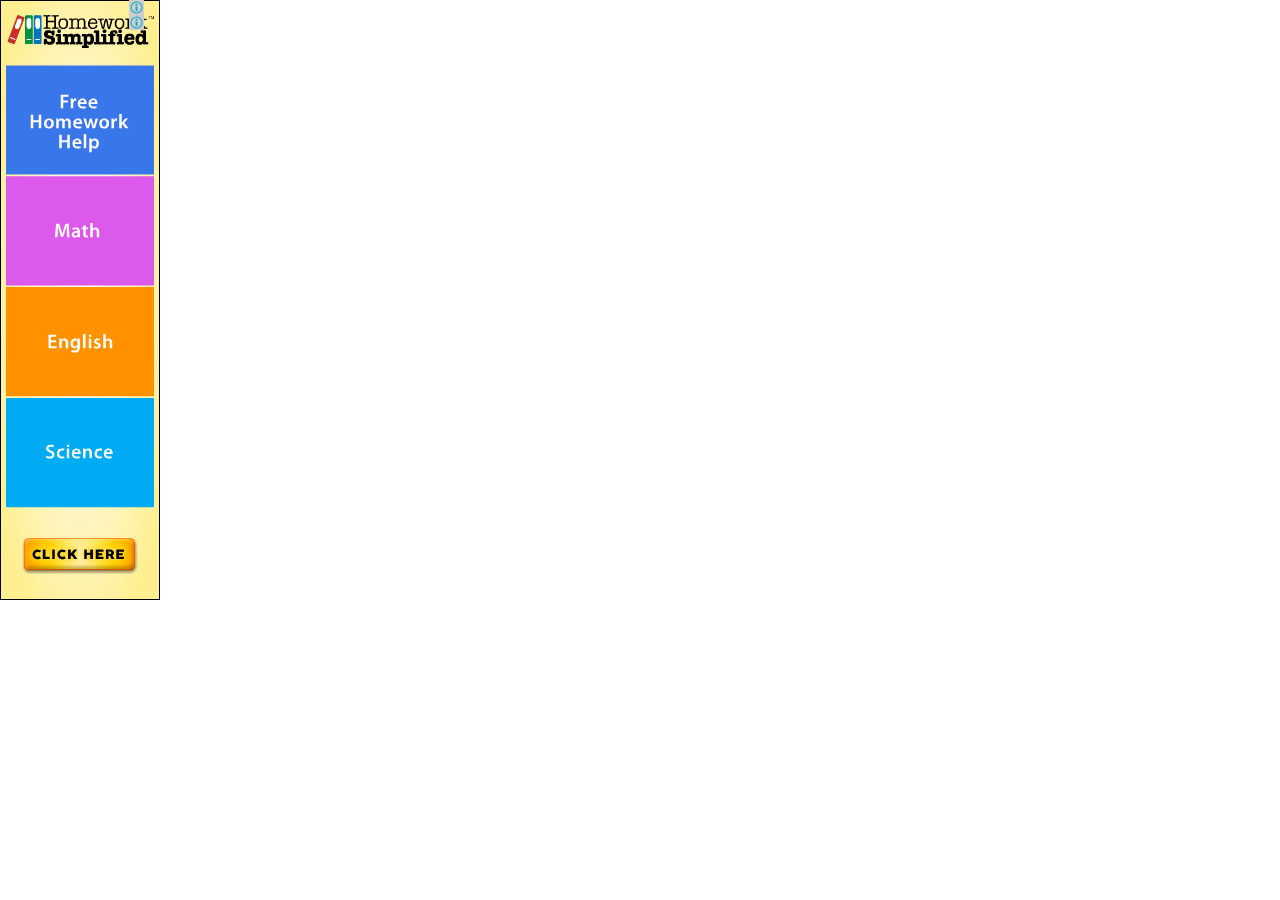
<file: new/Ion.RangeSlider - Demo Page_files/demo_data_003/ads.htm>
<!DOCTYPE html>
<html><head>
<meta http-equiv="content-type" content="text/html; charset=UTF-8"><style><!--
a:link { color: #000000 }a:visited { color: #000000 }a:hover { color: #000000 }a:active { color: #000000 }  --></style><script><!--
(function(){var b=this;var f=String.prototype.trim?function(a){return a.trim()}:function(a){return a.replace(/^[\s\xa0]+|[\s\xa0]+$/g,"")},m=function(a,c){return a<c?-1:a>c?1:0};var n;a:{var p=b.navigator;if(p){var q=p.userAgent;if(q){n=q;break a}}n=""};var r=-1!=n.indexOf("Opera"),t=-1!=n.indexOf("Trident")||-1!=n.indexOf("MSIE"),u=-1!=n.indexOf("Edge"),v=-1!=n.indexOf("Gecko")&&!(-1!=n.toLowerCase().indexOf("webkit")&&-1==n.indexOf("Edge"))&&!(-1!=n.indexOf("Trident")||-1!=n.indexOf("MSIE"))&&-1==n.indexOf("Edge"),w=-1!=n.toLowerCase().indexOf("webkit")&&-1==n.indexOf("Edge"),x=function(){var a=b.document;return a?a.documentMode:void 0},y;a:{var z="",A=function(){var a=n;if(v)return/rv\:([^\);]+)(\)|;)/.exec(a);if(u)return/Edge\/([\d\.]+)/.exec(a);if(t)return/\b(?:MSIE|rv)[: ]([^\);]+)(\)|;)/.exec(a);if(w)return/WebKit\/(\S+)/.exec(a);if(r)return/(?:Version)[ \/]?(\S+)/.exec(a)}();A&&(z=A?A[1]:"");if(t){var B=x();if(null!=B&&B>parseFloat(z)){y=String(B);break a}}y=z}var C=y,D={},E=function(a){if(!D[a]){for(var c=0,d=f(String(C)).split("."),e=f(String(a)).split("."),k=Math.max(d.length,e.length),l=0;0==c&&l<k;l++){var J=d[l]||"",K=e[l]||"",L=RegExp("(\\d*)(\\D*)","g"),M=RegExp("(\\d*)(\\D*)","g");do{var g=L.exec(J)||["","",""],h=M.exec(K)||["","",""];if(0==g[0].length&&0==h[0].length)break;c=m(0==g[1].length?0:parseInt(g[1],10),0==h[1].length?0:parseInt(h[1],10))||m(0==g[2].length,0==h[2].length)||m(g[2],h[2])}while(0==c)}D[a]=0<=c}},F=b.document,G=F&&t?x()||("CSS1Compat"==F.compatMode?parseInt(C,10):5):void 0;var H;if(!(H=!v&&!t)){var I;if(I=t)I=9<=Number(G);H=I}H||v&&E("1.9.1");t&&E("9");var N={};window.ss=function(a){void 0!==N[a]?N[a]++:N[a]=1;var c=document.getElementById(a),d=N[a];if(window.css)css(a,"nm",d,void 0,void 0);else if(c){a=c.href;var e=a.indexOf("&nm=");if(0>e)d=a+"&nm="+d;else var e=e+4,k=a.indexOf("&",e),d=0<=k?a.substring(0,e)+d+a.substring(k):a.substring(0,e)+d;c.href=2E3<d.length?a:d}};}).call(this);(function(){var h=function(a,e,b,f,g){if(g)b=a+("&"+e+"="+b);else{var c="&"+e+"=",d=a.indexOf(c);0>d?b=a+c+b:(d+=c.length,c=a.indexOf("&",d),b=0<=c?a.substring(0,d)+b+a.substring(c):a.substring(0,d)+b)}return 2E3<b.length?void 0!==f?h(a,e,f,void 0,g):a:b};window.bgz=function(a){if(a=document.getElementById(a))a.href=h(a.href,"bg","10")};}).call(this);(function(){var d=this;var f=String.prototype.trim?function(a){return a.trim()}:function(a){return a.replace(/^[\s\xa0]+|[\s\xa0]+$/g,"")},m=function(a,b){return a<b?-1:a>b?1:0};var n;a:{var p=d.navigator;if(p){var q=p.userAgent;if(q){n=q;break a}}n=""};var r=-1!=n.indexOf("Opera"),t=-1!=n.indexOf("Trident")||-1!=n.indexOf("MSIE"),u=-1!=n.indexOf("Edge"),v=-1!=n.indexOf("Gecko")&&!(-1!=n.toLowerCase().indexOf("webkit")&&-1==n.indexOf("Edge"))&&!(-1!=n.indexOf("Trident")||-1!=n.indexOf("MSIE"))&&-1==n.indexOf("Edge"),w=-1!=n.toLowerCase().indexOf("webkit")&&-1==n.indexOf("Edge"),x=function(){var a=d.document;return a?a.documentMode:void 0},y;a:{var z="",A=function(){var a=n;if(v)return/rv\:([^\);]+)(\)|;)/.exec(a);if(u)return/Edge\/([\d\.]+)/.exec(a);if(t)return/\b(?:MSIE|rv)[: ]([^\);]+)(\)|;)/.exec(a);if(w)return/WebKit\/(\S+)/.exec(a);if(r)return/(?:Version)[ \/]?(\S+)/.exec(a)}();A&&(z=A?A[1]:"");if(t){var B=x();if(null!=B&&B>parseFloat(z)){y=String(B);break a}}y=z}var C=y,D={},E=function(a){if(!D[a]){for(var b=0,c=f(String(C)).split("."),e=f(String(a)).split("."),k=Math.max(c.length,e.length),l=0;0==b&&l<k;l++){var J=c[l]||"",K=e[l]||"",L=RegExp("(\\d*)(\\D*)","g"),M=RegExp("(\\d*)(\\D*)","g");do{var g=L.exec(J)||["","",""],h=M.exec(K)||["","",""];if(0==g[0].length&&0==h[0].length)break;b=m(0==g[1].length?0:parseInt(g[1],10),0==h[1].length?0:parseInt(h[1],10))||m(0==g[2].length,0==h[2].length)||m(g[2],h[2])}while(0==b)}D[a]=0<=b}},F=d.document,G=F&&t?x()||("CSS1Compat"==F.compatMode?parseInt(C,10):5):void 0;var H;if(!(H=!v&&!t)){var I;if(I=t)I=9<=Number(G);H=I}H||v&&E("1.9.1");t&&E("9");var N=[0,2,1],O=null;document.addEventListener&&document.addEventListener("mousedown",function(a){O=a},!0);window.mb=function(a){if(a){var b;if(b=window.event||O){var c;(c=b.which?1<<N[b.which-1]:b.button)&&b.shiftKey&&(c|=8);c&&b.altKey&&(c|=16);c&&b.ctrlKey&&(c|=32);b=c}else b=null;if(b)if(c=b,window.css)css(a.id,"mb",c,void 0,void 0);else if(a){b=a.href;var e=b.indexOf("&mb=");if(0>e)c=b+"&mb="+c;else{var e=e+4,k=b.indexOf("&",e);c=0<=k?b.substring(0,e)+c+b.substring(k):b.substring(0,e)+c}a.href=2E3<c.length?b:c}}};}).call(this);(function(){var b=this;var e=String.prototype.trim?function(a){return a.trim()}:function(a){return a.replace(/^[\s\xa0]+|[\s\xa0]+$/g,"")},l=function(a,c){return a<c?-1:a>c?1:0};var m;a:{var n=b.navigator;if(n){var p=n.userAgent;if(p){m=p;break a}}m=""};var q=-1!=m.indexOf("Opera"),r=-1!=m.indexOf("Trident")||-1!=m.indexOf("MSIE"),t=-1!=m.indexOf("Edge"),u=-1!=m.indexOf("Gecko")&&!(-1!=m.toLowerCase().indexOf("webkit")&&-1==m.indexOf("Edge"))&&!(-1!=m.indexOf("Trident")||-1!=m.indexOf("MSIE"))&&-1==m.indexOf("Edge"),v=-1!=m.toLowerCase().indexOf("webkit")&&-1==m.indexOf("Edge"),w=function(){var a=b.document;return a?a.documentMode:void 0},x;a:{var y="",z=function(){var a=m;if(u)return/rv\:([^\);]+)(\)|;)/.exec(a);if(t)return/Edge\/([\d\.]+)/.exec(a);if(r)return/\b(?:MSIE|rv)[: ]([^\);]+)(\)|;)/.exec(a);if(v)return/WebKit\/(\S+)/.exec(a);if(q)return/(?:Version)[ \/]?(\S+)/.exec(a)}();z&&(y=z?z[1]:"");if(r){var A=w();if(null!=A&&A>parseFloat(y)){x=String(A);break a}}x=y}var B=x,C={},D=function(a){if(!C[a]){for(var c=0,h=e(String(B)).split("."),d=e(String(a)).split("."),L=Math.max(h.length,d.length),k=0;0==c&&k<L;k++){var M=h[k]||"",N=d[k]||"",O=RegExp("(\\d*)(\\D*)","g"),P=RegExp("(\\d*)(\\D*)","g");do{var f=O.exec(M)||["","",""],g=P.exec(N)||["","",""];if(0==f[0].length&&0==g[0].length)break;c=l(0==f[1].length?0:parseInt(f[1],10),0==g[1].length?0:parseInt(g[1],10))||l(0==f[2].length,0==g[2].length)||l(f[2],g[2])}while(0==c)}C[a]=0<=c}},E=b.document,F=E&&r?w()||("CSS1Compat"==E.compatMode?parseInt(B,10):5):void 0;var G;if(!(G=!u&&!r)){var H;if(H=r)H=9<=Number(F);G=H}G||u&&D("1.9.1");r&&D("9");var I=function(a,c,h){var d=document;d.addEventListener?d.addEventListener(a,c,h||!1):d.attachEvent&&d.attachEvent("on"+a,c)};var J,K=!1,Q=!1;I("mousedown",function(){K=!0});I("keydown",function(){Q=!0});document.addEventListener&&I("click",function(a){J=a},!0);window.accbk=function(){var a=J?J:window.event;return a?K||Q?!1:(a.preventDefault?a.preventDefault():a.returnValue=!1,!0):!1};}).call(this);function st(id) {var a = document.getElementById(id);if (a) {mb(a);}bgz(id);}function ha(a,x){  if (accbk()) return;bgz(a);}function hb(u) {return bgy(u);}function ia(a,e,x) {if (accbk()) return;bgz(a);}function ja(a,x) {if (accbk()) return;bgz(a);}function ga(o,e,x) {if (document.getElementById) {var a=o.id.substring(1),p="",r="",g=e.target,t,f,h;if (g) {t=g.id;f=g.parentNode;if (f) {p=f.id;h=f.parentNode;if (h)r=h.id;}} else {h=e.srcElement;f=h.parentNode;if (f)p=f.id;t=h.id;}if (t==a||p==a||r==a)return true;ia(a,e,x);top.location.href=document.getElementById(a).href;}}
//-->
</script></head><body leftmargin="0" topmargin="0" style="background:transparent" marginheight="0" marginwidth="0"><div id="google_image_div" style="height: 600px; width: 160px; overflow:hidden; position:absolute"><a data-original-click-url="https://www.googleadservices.com/pagead/aclk?sa=L&amp;ai=[base64]&amp;num=1&amp;cid=CAASEuRosWOPBcU4xSJxYfTBCKG4mQ&amp;sig=AOD64_2-nONlrSPs2j0AKSwGUH6DI5sKKg&amp;client=ca-pub-9997314679968425&amp;adurl=http://4055.xg4ken.com/trk/v1%3Fprof%3D486%26camp%3D2757%26affcode%3Dcr1609025%26kct%3Dgoogle%26kchid%3D8447171106%26cid%3D70290359061%7C315772%7C%26mType%3D%26networkType%3Dcontent%26kdv%3Dc%26criteriaid%3Dkwd-0%26adgroupid%3D5235339381%26campaignid%3D105267021%26locphy%3D2050%26adpos%3Dnone%26url%3Dhttp://www.homeworksimplified.com/index.jhtml%3Fpartner%3D%5EAGL%5Exdm007%26pkw%3Ddefault" id="aw0" target="_top" href="https://www.googleadservices.com/pagead/aclk?sa=L&amp;ai=[base64]&amp;num=1&amp;cid=CAASEuRosWOPBcU4xSJxYfTBCKG4mQ&amp;sig=AOD64_2-nONlrSPs2j0AKSwGUH6DI5sKKg&amp;client=ca-pub-9997314679968425&amp;adurl=http://4055.xg4ken.com/trk/v1%3Fprof%3D486%26camp%3D2757%26affcode%3Dcr1609025%26kct%3Dgoogle%26kchid%3D8447171106%26cid%3D70290359061%7C315772%7C%26mType%3D%26networkType%3Dcontent%26kdv%3Dc%26criteriaid%3Dkwd-0%26adgroupid%3D5235339381%26campaignid%3D105267021%26locphy%3D2050%26adpos%3Dnone%26url%3Dhttp://www.homeworksimplified.com/index.jhtml%3Fpartner%3D%5EAGL%5Exdm007%26pkw%3Ddefault"><img src="ads_data/6805209085389334299.jpg" alt="" class="img_ad" onload="" border="0" width="160"></a><style>div,ul,li{margin:0;padding:0;}.abgc{height:15px;position:absolute;right:16px;text-rendering:geometricPrecision;top:0;width:15px;z-index:9020;}.abgb{height:15px;width:15px;}.abgc img{display:block;}.abgc svg{display:block;}.abgs{display:none;height:100%;}.abgl{text-decoration:none;}.abgi{fill-opacity:1.0;fill:#00aecd;stroke:none;}.abgbg{fill-opacity:1.0;fill:#cdcccc;stroke:none;}.abgtxt{fill:black;font-family:'Arial';font-size:100px;overflow:visible;stroke:none;}</style><div id="abgc" class="abgc" dir="ltr"><div id="abgb" class="abgb"><svg height="100%" width="100%"><rect height="100%" width="100%" class="abgbg"></rect><svg x="0px" class="abgi"><path d="M7.5,1.5a6,6,0,1,0,0,12a6,6,0,1,0,0,-12m0,1a5,5,0,1,1,0,10a5,5,0,1,1,0,-10ZM6.625,11l1.75,0l0,-4.5l-1.75,0ZM7.5,3.75a1,1,0,1,0,0,2a1,1,0,1,0,0,-2Z"></path></svg></svg></div><div id="abgs" class="abgs"><a id="abgl" class="abgl" href="https://www.google.com/url?ct=abg&amp;q=https://www.google.com/adsense/support/bin/request.py%3Fcontact%3Dabg_afc%26url%3Dhttp://ionden.com/a/plugins/ion.rangeSlider/demo.html%26gl%3DBD%26hl%3Den%26client%3Dca-pub-9997314679968425%26ai0%[base64]&amp;usg=AFQjCNG92oYMkMTXqGIvGheqPM5Z2byOnw" target="_blank"><svg height="100%" width="100%"><path d="M0,0L96,0L96,15L4,15s-4,0,-4,-4z" class="abgbg"></path><svg width="34px" y="11px" x="5px" class="abgtxt"><text>Ads by</text></svg><svg width="38px" y="11px" x="41px" class="abgtxt"><text>Google</text></svg><svg x="81px" class="abgi"><path d="M7.5,1.5a6,6,0,1,0,0,12a6,6,0,1,0,0,-12m0,1a5,5,0,1,1,0,10a5,5,0,1,1,0,-10ZM6.625,11l1.75,0l0,-4.5l-1.75,0ZM7.5,3.75a1,1,0,1,0,0,2a1,1,0,1,0,0,-2Z"></path></svg></svg></a></div></div><script>var abgp={elp:document.getElementById('abgcp'),el:document.getElementById('abgc'),ael:document.getElementById('abgs'),iel:document.getElementById('abgb'),hw:15,sw:96,hh:15,sh:15,himg:'https://tpc.googlesyndication.com'+'/pagead/images/abg/icon.png',simg:'https://tpc.googlesyndication.com/pagead/images/abg/en.png',alt:'Ads by Google',t:'Ads by',tw:34,t2:'Google',t2w:38,tbo:0,popuptext:'',att:'adsbygoogle',ff:'',halign:'right',fe:false,iba:false,lttp:true,umd:false,uic:false,uit:false,ict:document.getElementById('cbb'),icd:undefined,uaal:true,opi: false};</script><script src="ads_data/abg.js"></script><style>.cbc{background-image: url('https://tpc.googlesyndication.com/pagead/images/x_button_blue2.svg');background-position: right top;background-repeat: no-repeat;cursor:pointer;height:15px;right:0;top:0;margin:0;overflow:hidden;padding:0;position:absolute;transform: scaleX(1);width:16px;z-index:9010;}.cbc.cbc-hover {background-image: url('https://tpc.googlesyndication.com/pagead/images/x_button_dark.svg');}.cbc > .cb-x{height: 15px;position:absolute;width: 16px;right:0;top:0;}.cb-x > .cb-x-svg{background-color: lightgray;position:absolute;}.cbc.cbc-hover > .cb-x > .cb-x-svg{background-color: #58585a;}.cb-x > .cb-x-svg > .cb-x-svg-path{fill : #00aecd;}.cbc.cbc-hover > .cb-x > .cb-x-svg > .cb-x-svg-path{fill : white;}.cb-x > .cb-x-svg > .cb-x-svg-s-path{fill : white;}</style><div id="cbc" class="cbc"><div id="cb-x" class="cb-x"></div> </div> <style>.ddmc{background:#ccc;color:#000;padding:0;position:absolute;z-index:9020;max-width:100%;box-shadow:2px 2px 3px #aaaaaa;}.ddmc.left{margin-right:0;left:0px;}.ddmc.right{margin-left:0;right:0px;}.ddmc.top{bottom:20px;}.ddmc.bottom{top:20px;}.ddmc .tip{border-left:4px solid transparent;border-right:4px solid transparent;height:0;position:absolute;width:0;font-size:0;line-height:0;}.ddmc.bottom .tip{border-bottom:4px solid #ccc;top:-4px;}.ddmc.top .tip{border-top:4px solid #ccc;bottom:-4px;}.ddmc.right .tip{right:3px;}.ddmc.left .tip{left:3px;}.ddmc .dropdown-content{display:block;}.dropdown-content{display:none;border-collapse:collapse;}.dropdown-item{font:12px Arial,sans-serif;cursor:pointer;padding:3px 7px;vertical-align:middle;}.dropdown-item-hover, a.dropdown-item.dropdown-item-hover {background:#58585a;color:#fff;}.dropdown-content > table{border-collapse:collapse;border-spacing:0;}.dropdown-content > table > tbody > tr > td{padding:0;}a.dropdown-item {color: inherit;cursor: inherit;display: block;text-decoration: inherit;}</style><div class="ddmc right bottom" id="ddmc" style="display:none"><div class="tip"></div><div class="dropdown-content"><table><tbody><tr><td><div id="pubmute" style="border-bottom:1px solid #999;" class="dropdown-item"><span>Ad covers the page</span></div></td></tr><tr><td><div id="admute" class="dropdown-item"><span>Stop seeing this ad</span></div></td></tr></tbody></table></div></div><script>(function(){var h=this,k=function(a,b){var c=a.split("."),d=h;c[0]in d||!d.execScript||d.execScript("var "+c[0]);for(var f;c.length&&(f=c.shift());)c.length||void 0===b?d=d[f]?d[f]:d[f]={}:d[f]=b},aa=function(a,b,c){return a.call.apply(a.bind,arguments)},ca=function(a,b,c){if(!a)throw Error();if(2<arguments.length){var d=Array.prototype.slice.call(arguments,2);return function(){var c=Array.prototype.slice.call(arguments);Array.prototype.unshift.apply(c,d);return a.apply(b,c)}}return function(){return a.apply(b,arguments)}},l=function(a,b,c){l=Function.prototype.bind&&-1!=Function.prototype.bind.toString().indexOf("native code")?aa:ca;return l.apply(null,arguments)};var n="undefined"!=typeof DOMTokenList,q=function(a,b){if(n){var c=a.classList;0==c.contains(b)&&c.toggle(b)}else if(c=a.className){for(var c=c.split(/\s+/),d=!1,f=0;f<c.length&&!d;++f)d=c[f]==b;d||(c.push(b),a.className=c.join(" "))}else a.className=b},r=function(a,b){if(n){var c=a.classList;1==c.contains(b)&&c.toggle(b)}else if((c=a.className)&&!(0>c.indexOf(b))){for(var c=c.split(/\s+/),d=0;d<c.length;++d)c[d]==b&&c.splice(d--,1);a.className=c.join(" ")}};var t=function(a,b,c){a.addEventListener?a.addEventListener(b,c,!1):a.attachEvent&&a.attachEvent("on"+b,c)};var x=String.prototype.trim?function(a){return a.trim()}:function(a){return a.replace(/^[\s\xa0]+|[\s\xa0]+$/g,"")},y=function(a,b){return a<b?-1:a>b?1:0};var z;a:{var A=h.navigator;if(A){var B=A.userAgent;if(B){z=B;break a}}z=""};var da=-1!=z.indexOf("Opera"),C=-1!=z.indexOf("Trident")||-1!=z.indexOf("MSIE"),ea=-1!=z.indexOf("Edge"),D=-1!=z.indexOf("Gecko")&&!(-1!=z.toLowerCase().indexOf("webkit")&&-1==z.indexOf("Edge"))&&!(-1!=z.indexOf("Trident")||-1!=z.indexOf("MSIE"))&&-1==z.indexOf("Edge"),fa=-1!=z.toLowerCase().indexOf("webkit")&&-1==z.indexOf("Edge"),E=function(){var a=h.document;return a?a.documentMode:void 0},F;a:{var G="",H=function(){var a=z;if(D)return/rv\:([^\);]+)(\)|;)/.exec(a);if(ea)return/Edge\/([\d\.]+)/.exec(a);if(C)return/\b(?:MSIE|rv)[: ]([^\);]+)(\)|;)/.exec(a);if(fa)return/WebKit\/(\S+)/.exec(a);if(da)return/(?:Version)[ \/]?(\S+)/.exec(a)}();H&&(G=H?H[1]:"");if(C){var I=E();if(null!=I&&I>parseFloat(G)){F=String(I);break a}}F=G}var J=F,K={},L=function(a){if(!K[a]){for(var b=0,c=x(String(J)).split("."),d=x(String(a)).split("."),f=Math.max(c.length,d.length),e=0;0==b&&e<f;e++){var m=c[e]||"",g=d[e]||"",u=RegExp("(\\d*)(\\D*)","g"),v=RegExp("(\\d*)(\\D*)","g");do{var p=u.exec(m)||["","",""],w=v.exec(g)||["","",""];if(0==p[0].length&&0==w[0].length)break;b=y(0==p[1].length?0:parseInt(p[1],10),0==w[1].length?0:parseInt(w[1],10))||y(0==p[2].length,0==w[2].length)||y(p[2],w[2])}while(0==b)}K[a]=0<=b}},M=h.document,ga=M&&C?E()||("CSS1Compat"==M.compatMode?parseInt(J,10):5):void 0;var N;if(!(N=!D&&!C)){var O;if(O=C)O=9<=Number(ga);N=O}N||D&&L("1.9.1");C&&L("9");var ha=function(a,b){if(!a||!b)return!1;if(a.contains&&1==b.nodeType)return a==b||a.contains(b);if("undefined"!=typeof a.compareDocumentPosition)return a==b||!!(a.compareDocumentPosition(b)&16);for(;b&&a!=b;)b=b.parentNode;return b==a};var ia=function(a,b,c){var d="mouseenter_custom"==b,f=P(b);return function(e){e||(e=window.event);if(e.type==f){if("mouseenter_custom"==b||"mouseleave_custom"==b){var m;if(m=d?e.relatedTarget||e.fromElement:e.relatedTarget||e.toElement)for(var g=0;g<a.length;g++)if(ha(a[g],m))return}c(e)}}},P=function(a){return"mouseenter_custom"==a?"mouseover":"mouseleave_custom"==a?"mouseout":a};var Q=function(a,b,c,d,f,e,m,g,u,v){this.m=a;this.ca=b;this.K=c;this.aa=d;this.H=f;this.G=e;this.o=null;this.I=!1;this.F=v;this.T=u;this.j=document.getElementById("pubmute"+g);this.i=document.getElementById("admute"+g);this.l=document.getElementById("wta"+g);this.U=parseInt(g,10)||0;this.B();this.m.className=["ddmc",m&1?"left":"right",m&2?"top":"bottom"].join(" ")};Q.prototype.B=function(){R(this.m,"mouseenter_custom",this,this.v);R(this.m,"mouseleave_custom",this,this.L);this.j&&(R(this.j,"mouseenter_custom",this,this.Z),R(this.j,"mouseleave_custom",this,this.A),t(this.j,"click",l(this.ba,this)));this.i&&(R(this.i,"mouseenter_custom",this,this.P),R(this.i,"mouseleave_custom",this,this.u),t(this.i,"click",l(this.$,this)));this.l&&(R(this.l,"mouseenter_custom",this,this.da),R(this.l,"mouseleave_custom",this,this.C),t(this.l,"click",l(this.Y,this)))};Q.prototype.ba=function(){S(this);ka(this,0);var a=this.K;null!=a&&a();T(this,"user_feedback_menu_option","3",!0)};Q.prototype.$=function(){S(this);ka(this,1);var a=this.K;null!=a&&a();T(this,"user_feedback_menu_option","1",!0)};var ka=function(a,b){var c={type:b,close_button_token:a.G,creative_conversion_url:a.H,ablation_config:a.T,undo_callback:a.aa,creative_index:a.U};if(a.F)a.F.fireOnObject("mute_option_selected",c);else{var d;a:{d=["muteSurvey"];for(var f=h,e;e=d.shift();)if(null!=f[e])f=f[e];else{d=null;break a}d=f}d&&d.setupSurveyPage(c)}};Q.prototype.Y=function(){S(this);T(this,"closebutton_whythisad_click","1",!1)};var U=function(a,b){a.m.style.display=b?"":"none"};Q.prototype.L=function(){this.o=h.setTimeout(l(function(){S(this);this.o=null},this),500)};Q.prototype.v=function(){null!=this.o&&(h.clearTimeout(this.o),this.o=null)};var S=function(a){var b=a.ca;null!=b&&b();V(a)&&U(a,!1)};Q.prototype.Z=function(){this.j&&q(this.j,"dropdown-item-hover");this.u();this.C()};Q.prototype.A=function(){this.j&&r(this.j,"dropdown-item-hover")};Q.prototype.P=function(){this.i&&q(this.i,"dropdown-item-hover");this.A();this.C()};Q.prototype.u=function(){this.i&&r(this.i,"dropdown-item-hover")};Q.prototype.da=function(){this.l&&q(this.l,"dropdown-item-hover");this.u();this.A()};Q.prototype.C=function(){this.l&&r(this.l,"dropdown-item-hover")};var V=function(a){return"none"!==a.m.style.display};Q.prototype.toggle=function(){V(this)?V(this)&&U(this,!1):(U(this,!0),this.I||(this.I=!0,T(this,"user_feedback_menu_interaction")))};var T=function(a,b,c,d){a=a.H+"&label="+b+(c?"&label_instance="+c:"")+(d?"&cbt="+a.G:"");b=window;b.google_image_requests||(b.google_image_requests=[]);c=b.document.createElement("img");c.src=a;b.google_image_requests.push(c)},R=function(a,b,c,d){d=ia([a],b,l(d,c));t(a,P(b),l(d,c))};var W=function(a,b,c,d,f,e,m,g,u,v,p,w,ba){this.creativeConversionUrl=f;this.S=e;this.R=document.getElementById("cb-x"+p);f=l(this.w,this);e=l(this.J,this);var la=l(this.M,this);d?(g=g?1:0,u&&(g|=2),d=new Q(d,f,e,la,this.creativeConversionUrl,this.S,g,p,w,ba)):d=null;this.h=d;this.N=document.getElementById("pbc");this.g=a;this.O=b;this.D=c;this.s=ba;"undefined"!=typeof SVGElement&&"undefined"!=typeof document.createElementNS&&v&&(this.g.style.backgroundImage="none",this.R.appendChild(ma(m)));this.B()},X;W.prototype.B=function(){t(this.g,"click",l(this.V,this));t(this.g,"mouseover",l(this.X,this));t(this.g,"mouseout",l(this.W,this))};W.prototype.V=function(){this.h&&(this.h.v(),this.h.toggle())};W.prototype.X=function(){this.h&&this.h.v();null!==this.g&&q(this.g,"cbc-hover")};W.prototype.W=function(){this.h&&V(this.h)?this.h.L():this.w()};var ma=function(a){var b=document.createElementNS("//www.w3.org/2000/svg","svg"),c=document.createElementNS("//www.w3.org/2000/svg","path"),d=document.createElementNS("//www.w3.org/2000/svg","path"),f=1.15/Math.sqrt(2),e=.2*a,f="M"+(e+f+1)+","+e+"L"+(a/2+1)+","+(a/2-f)+"L"+(a-e-f+1)+","+e+"L"+(a-e+1)+","+(e+f)+"L"+(a/2+f+1)+","+a/2+"L"+(a-e+1)+","+(a-e-f)+"L"+(a-e-f+1)+","+(a-e)+"L"+(a/2+1)+","+(a/2+f)+"L"+(e+f+1)+","+(a-e)+"L"+(e+1)+","+(a-e-f)+"L"+(a/2-f+1)+","+a/2+"L"+(e+1)+","+(e+f)+"Z",e="M0,0L1,0L1,"+a+"L0,"+a+"Z";b.setAttribute("class","cb-x-svg");b.setAttribute("width",a+1);b.setAttribute("height",a);b.appendChild(c);b.appendChild(d);c.setAttribute("d",f);c.setAttribute("class","cb-x-svg-path");d.setAttribute("d",e);d.setAttribute("class","cb-x-svg-s-path");return b},Y=function(a){a&&(a.style.display="block")},Z=function(a){a&&(a.style.display="none")};W.prototype.w=function(){null!==this.g&&r(this.g,"cbc-hover")};W.prototype.J=function(){this.w();this.s?this.s.showOnly(0):(Z(this.g),Z(this.D),Z(this.N),Y(this.O))};W.prototype.M=function(){this.s?this.s.resetAll():(Y(this.g),Y(this.D),Y(this.N),Z(this.O))};k("cbb",function(a,b,c,d,f,e,m,g,u,v){t(window,"load",function(){a&&(X=new W(a,document.getElementById("cbtf"),b,c,d,f,15,m,g,u,v,e,window.adSlot))})});k("cbbha",function(){X.J()});k("cbbsa",function(){X.M()});}).call(this);cbb(document.getElementById('cbc'),document.getElementById('google_image_div'),document.getElementById('ddmc'),'https://googleads.g.doubleclick.net/pagead/conversion/?ai\[base64]\x26sigh\x3d7bLtZxRSAZ8','RWHdzQzG_OAI1YSV14UCEM3-mDIYpZfZJSIad3d3LmhvbWV3b3Jrc2ltcGxpZmllZC5jb20yCAgFExisriUUQhdjYS1wdWItOTk5NzMxNDY3OTk2ODQyNUgAWAJwAQ','{\x22msg_type\x22:\x22ablate-me\x22,\x22key_value\x22:[{\x22key\x22:\x22collapse-after-close\x22,\x22value\x22:\x22animate\x22},{\x22key\x22:\x22secs-to-countdown\x22,\x22value\x22:\x221\x22},{\x22key\x22:\x22countdown\x22,\x22value\x22:\x223\x22},{\x22key\x22:\x22message-tick\x22,\x22value\x22:\x221\x22}],\x22googMsgType\x22:\x22sth\x22}',false,false,false,'');</script></div><script src="ads_data/m_js_controller.js"></script><script>buildAdSlot([[[1,0,160,600,"http://4055.xg4ken.com/trk/v1?prof=486\u0026camp=2757\u0026affcode=cr1609025\u0026kct=google\u0026kchid=8447171106\u0026cid=70290359061|315772|\u0026mType=\u0026networkType=content\u0026kdv=c\u0026criteriaid=kwd-0\u0026adgroupid=5235339381\u0026campaignid=105267021\u0026locphy=2050\u0026adpos=none\u0026url=http://www.homeworksimplified.com/index.jhtml?partner=^AGL^xdm007\u0026pkw=default","https://googleads.g.doubleclick.net/pagead/conversion/?ai=[base64]\u0026sigh=7bLtZxRSAZ8"]],160,600,0,0,null,"CM7X0sqIos0CFZIVjwodumILyg","1xxdV8bAE8uQvgSymZL4Dg",null,"ca-pub-9997314679968425",160,600,0,"_top",null,null,0,"https://tpc.googlesyndication.com",null,0,0,-1935466185,null,null,null,[0.9,0,10,0,[0,0,0],1000,0,"",-1,-1,300,0],null,null,null,null,null,null,null,1]);</script><script>(function(){var g,k=this,aa=function(a){var b=typeof a;if("object"==b)if(a){if(a instanceof Array)return"array";if(a instanceof Object)return b;var c=Object.prototype.toString.call(a);if("[object Window]"==c)return"object";if("[object Array]"==c||"number"==typeof a.length&&"undefined"!=typeof a.splice&&"undefined"!=typeof a.propertyIsEnumerable&&!a.propertyIsEnumerable("splice"))return"array";if("[object Function]"==c||"undefined"!=typeof a.call&&"undefined"!=typeof a.propertyIsEnumerable&&!a.propertyIsEnumerable("call"))return"function"}else return"null";else if("function"==b&&"undefined"==typeof a.call)return"object";return b},l=function(a){var b=aa(a);return"array"==b||"object"==b&&"number"==typeof a.length},m=function(a){return"string"==typeof a},ba=function(a,b,c){return a.call.apply(a.bind,arguments)},ca=function(a,b,c){if(!a)throw Error();if(2<arguments.length){var d=Array.prototype.slice.call(arguments,2);return function(){var c=Array.prototype.slice.call(arguments);Array.prototype.unshift.apply(c,d);return a.apply(b,c)}}return function(){return a.apply(b,arguments)}},p=function(a,b,c){p=Function.prototype.bind&&-1!=Function.prototype.bind.toString().indexOf("native code")?ba:ca;return p.apply(null,arguments)},da=Date.now||function(){return+new Date};var ea=String.prototype.trim?function(a){return a.trim()}:function(a){return a.replace(/^[\s\xa0]+|[\s\xa0]+$/g,"")},q=function(a,b){return-1!=a.indexOf(b)},r=function(a,b){return a<b?-1:a>b?1:0};var fa=Array.prototype.forEach?function(a,b,c){Array.prototype.forEach.call(a,b,c)}:function(a,b,c){for(var d=a.length,e=m(a)?a.split(""):a,f=0;f<d;f++)f in e&&b.call(c,e[f],f,a)},ga=function(a){return Array.prototype.concat.apply(Array.prototype,arguments)},ha=function(a){var b=a.length;if(0<b){for(var c=Array(b),d=0;d<b;d++)c[d]=a[d];return c}return[]};var ia=function(a){var b=[],c=0,d;for(d in a)b[c++]=a[d];return b},ka=function(a){var b=[],c=0,d;for(d in a)b[c++]=d;return b};var t;a:{var la=k.navigator;if(la){var ma=la.userAgent;if(ma){t=ma;break a}}t=""};var na=q(t,"Opera"),u=q(t,"Trident")||q(t,"MSIE"),oa=q(t,"Edge"),v=q(t,"Gecko")&&!(q(t.toLowerCase(),"webkit")&&!q(t,"Edge"))&&!(q(t,"Trident")||q(t,"MSIE"))&&!q(t,"Edge"),pa=q(t.toLowerCase(),"webkit")&&!q(t,"Edge"),qa=function(){var a=k.document;return a?a.documentMode:void 0},w;a:{var x="",y=function(){var a=t;if(v)return/rv\:([^\);]+)(\)|;)/.exec(a);if(oa)return/Edge\/([\d\.]+)/.exec(a);if(u)return/\b(?:MSIE|rv)[: ]([^\);]+)(\)|;)/.exec(a);if(pa)return/WebKit\/(\S+)/.exec(a);if(na)return/(?:Version)[ \/]?(\S+)/.exec(a)}();y&&(x=y?y[1]:"");if(u){var z=qa();if(null!=z&&z>parseFloat(x)){w=String(z);break a}}w=x}var ra=w,sa={},ta=function(a){if(!sa[a]){for(var b=0,c=ea(String(ra)).split("."),d=ea(String(a)).split("."),e=Math.max(c.length,d.length),f=0;0==b&&f<e;f++){var h=c[f]||"",n=d[f]||"",U=RegExp("(\\d*)(\\D*)","g"),Aa=RegExp("(\\d*)(\\D*)","g");do{var E=U.exec(h)||["","",""],F=Aa.exec(n)||["","",""];if(0==E[0].length&&0==F[0].length)break;b=r(0==E[1].length?0:parseInt(E[1],10),0==F[1].length?0:parseInt(F[1],10))||r(0==E[2].length,0==F[2].length)||r(E[2],F[2])}while(0==b)}sa[a]=0<=b}},ua=k.document,va=ua&&u?qa()||("CSS1Compat"==ua.compatMode?parseInt(ra,10):5):void 0;var A;if(!(A=!v&&!u)){var B;if(B=u)B=9<=Number(va);A=B}A||v&&ta("1.9.1");u&&ta("9");var wa=function(a,b,c){a.addEventListener?a.addEventListener(b,c,!1):a.attachEvent&&a.attachEvent("on"+b,c)};var xa=/^(?:([^:/?#.]+):)?(?:\/\/(?:([^/?#]*)@)?([^/#?]*?)(?::([0-9]+))?(?=[/#?]|$))?([^?#]+)?(?:\?([^#]*))?(?:#(.*))?$/,ya=function(a,b){if(a)for(var c=a.split("&"),d=0;d<c.length;d++){var e=c[d].indexOf("="),f,h=null;0<=e?(f=c[d].substring(0,e),h=c[d].substring(e+1)):f=c[d];b(f,h?decodeURIComponent(h.replace(/\+/g," ")):"")}};var C=document,D=window;var za="StopIteration"in k?k.StopIteration:{message:"StopIteration",stack:""},G=function(){};G.prototype.next=function(){throw za;};G.prototype.X=function(){return this};var H=function(a,b){this.o={};this.i=[];this.I=this.h=0;var c=arguments.length;if(1<c){if(c%2)throw Error("Uneven number of arguments");for(var d=0;d<c;d+=2)this.set(arguments[d],arguments[d+1])}else a&&this.addAll(a)};g=H.prototype;g.m=function(){I(this);for(var a=[],b=0;b<this.i.length;b++)a.push(this.o[this.i[b]]);return a};g.w=function(){I(this);return this.i.concat()};g.G=function(a){return J(this.o,a)};g.clear=function(){this.o={};this.I=this.h=this.i.length=0};g.remove=function(a){return J(this.o,a)?(delete this.o[a],this.h--,this.I++,this.i.length>2*this.h&&I(this),!0):!1};var I=function(a){if(a.h!=a.i.length){for(var b=0,c=0;b<a.i.length;){var d=a.i[b];J(a.o,d)&&(a.i[c++]=d);b++}a.i.length=c}if(a.h!=a.i.length){for(var e={},c=b=0;b<a.i.length;)d=a.i[b],J(e,d)||(a.i[c++]=d,e[d]=1),b++;a.i.length=c}};g=H.prototype;g.get=function(a,b){return J(this.o,a)?this.o[a]:b};g.set=function(a,b){J(this.o,a)||(this.h++,this.i.push(a),this.I++);this.o[a]=b};g.addAll=function(a){var b;a instanceof H?(b=a.w(),a=a.m()):(b=ka(a),a=ia(a));for(var c=0;c<b.length;c++)this.set(b[c],a[c])};g.forEach=function(a,b){for(var c=this.w(),d=0;d<c.length;d++){var e=c[d],f=this.get(e);a.call(b,f,e,this)}};g.clone=function(){return new H(this)};g.X=function(a){I(this);var b=0,c=this.I,d=this,e=new G;e.next=function(){if(c!=d.I)throw Error("The map has changed since the iterator was created");if(b>=d.i.length)throw za;var e=d.i[b++];return a?e:d.o[e]};return e};var J=function(a,b){return Object.prototype.hasOwnProperty.call(a,b)};var Ba=function(a){if(a.m&&"function"==typeof a.m)return a.m();if(m(a))return a.split("");if(l(a)){for(var b=[],c=a.length,d=0;d<c;d++)b.push(a[d]);return b}return ia(a)},Ca=function(a,b,c){if(a.forEach&&"function"==typeof a.forEach)a.forEach(b,c);else if(l(a)||m(a))fa(a,b,c);else{var d;if(a.w&&"function"==typeof a.w)d=a.w();else if(a.m&&"function"==typeof a.m)d=void 0;else if(l(a)||m(a)){d=[];for(var e=a.length,f=0;f<e;f++)d.push(f)}else d=ka(a);for(var e=Ba(a),f=e.length,h=0;h<f;h++)b.call(c,e[h],d&&d[h],a)}};var K=function(a,b){this.u=this.C=this.A="";this.F=null;this.B=this.s="";this.l=this.ba=!1;var c;if(a instanceof K)this.l=void 0!==b?b:a.l,L(this,a.A),c=a.C,M(this),this.C=c,c=a.u,M(this),this.u=c,N(this,a.F),c=a.s,M(this),this.s=c,Da(this,a.v.clone()),c=a.B,M(this),this.B=c;else if(a&&(c=String(a).match(xa))){this.l=!!b;L(this,c[1]||"",!0);var d=c[2]||"";M(this);this.C=O(d);d=c[3]||"";M(this);this.u=O(d,!0);N(this,c[4]);d=c[5]||"";M(this);this.s=O(d,!0);Da(this,c[6]||"",!0);c=c[7]||"";M(this);this.B=O(c)}else this.l=!!b,this.v=new P(null,0,this.l)};K.prototype.toString=function(){var a=[],b=this.A;b&&a.push(Q(b,Ea,!0),":");var c=this.u;if(c||"file"==b)a.push("//"),(b=this.C)&&a.push(Q(b,Ea,!0),"@"),a.push(encodeURIComponent(String(c)).replace(/%25([0-9a-fA-F]{2})/g,"%$1")),c=this.F,null!=c&&a.push(":",String(c));if(c=this.s)this.u&&"/"!=c.charAt(0)&&a.push("/"),a.push(Q(c,"/"==c.charAt(0)?Fa:Ga,!0));(c=this.v.toString())&&a.push("?",c);(c=this.B)&&a.push("#",Q(c,Ha));return a.join("")};K.prototype.resolve=function(a){var b=this.clone(),c=!!a.A;c?L(b,a.A):c=!!a.C;if(c){var d=a.C;M(b);b.C=d}else c=!!a.u;c?(d=a.u,M(b),b.u=d):c=null!=a.F;d=a.s;if(c)N(b,a.F);else if(c=!!a.s){if("/"!=d.charAt(0))if(this.u&&!this.s)d="/"+d;else{var e=b.s.lastIndexOf("/");-1!=e&&(d=b.s.substr(0,e+1)+d)}e=d;if(".."==e||"."==e)d="";else if(q(e,"./")||q(e,"/.")){for(var d=0==e.lastIndexOf("/",0),e=e.split("/"),f=[],h=0;h<e.length;){var n=e[h++];"."==n?d&&h==e.length&&f.push(""):".."==n?((1<f.length||1==f.length&&""!=f[0])&&f.pop(),d&&h==e.length&&f.push("")):(f.push(n),d=!0)}d=f.join("/")}else d=e}c?(M(b),b.s=d):c=""!==a.v.toString();c?Da(b,O(a.v.toString())):c=!!a.B;c&&(a=a.B,M(b),b.B=a);return b};K.prototype.clone=function(){return new K(this)};var L=function(a,b,c){M(a);a.A=c?O(b,!0):b;a.A&&(a.A=a.A.replace(/:$/,""))},N=function(a,b){M(a);if(b){b=Number(b);if(isNaN(b)||0>b)throw Error("Bad port number "+b);a.F=b}else a.F=null},Da=function(a,b,c){M(a);b instanceof P?(a.v=b,a.v.O(a.l)):(c||(b=Q(b,Ia)),a.v=new P(b,0,a.l))},M=function(a){if(a.ba)throw Error("Tried to modify a read-only Uri");};K.prototype.O=function(a){this.l=a;this.v&&this.v.O(a);return this};var O=function(a,b){return a?b?decodeURI(a.replace(/%25/g,"%2525")):decodeURIComponent(a):""},Q=function(a,b,c){return m(a)?(a=encodeURI(a).replace(b,Ja),c&&(a=a.replace(/%25([0-9a-fA-F]{2})/g,"%$1")),a):null},Ja=function(a){a=a.charCodeAt(0);return"%"+(a>>4&15).toString(16)+(a&15).toString(16)},Ea=/[#\/\?@]/g,Ga=/[\#\?:]/g,Fa=/[\#\?]/g,Ia=/[\#\?@]/g,Ha=/#/g,P=function(a,b,c){this.h=this.g=null;this.j=a||null;this.l=!!c},R=function(a){a.g||(a.g=new H,a.h=0,a.j&&ya(a.j,function(b,c){a.add(decodeURIComponent(b.replace(/\+/g," ")),c)}))};g=P.prototype;g.add=function(a,b){R(this);this.j=null;a=S(this,a);var c=this.g.get(a);c||this.g.set(a,c=[]);c.push(b);this.h+=1;return this};g.remove=function(a){R(this);a=S(this,a);return this.g.G(a)?(this.j=null,this.h-=this.g.get(a).length,this.g.remove(a)):!1};g.clear=function(){this.g=this.j=null;this.h=0};g.G=function(a){R(this);a=S(this,a);return this.g.G(a)};g.w=function(){R(this);for(var a=this.g.m(),b=this.g.w(),c=[],d=0;d<b.length;d++)for(var e=a[d],f=0;f<e.length;f++)c.push(b[d]);return c};g.m=function(a){R(this);var b=[];if(m(a))this.G(a)&&(b=ga(b,this.g.get(S(this,a))));else{a=this.g.m();for(var c=0;c<a.length;c++)b=ga(b,a[c])}return b};g.set=function(a,b){R(this);this.j=null;a=S(this,a);this.G(a)&&(this.h-=this.g.get(a).length);this.g.set(a,[b]);this.h+=1;return this};g.get=function(a,b){var c=a?this.m(a):[];return 0<c.length?String(c[0]):b};g.toString=function(){if(this.j)return this.j;if(!this.g)return"";for(var a=[],b=this.g.w(),c=0;c<b.length;c++)for(var d=b[c],e=encodeURIComponent(String(d)),d=this.m(d),f=0;f<d.length;f++){var h=e;""!==d[f]&&(h+="="+encodeURIComponent(String(d[f])));a.push(h)}return this.j=a.join("&")};g.clone=function(){var a=new P;a.j=this.j;this.g&&(a.g=this.g.clone(),a.h=this.h);return a};var S=function(a,b){var c=String(b);a.l&&(c=c.toLowerCase());return c};P.prototype.O=function(a){a&&!this.l&&(R(this),this.j=null,this.g.forEach(function(a,c){var d=c.toLowerCase();c!=d&&(this.remove(c),this.remove(d),0<a.length&&(this.j=null,this.g.set(S(this,d),ha(a)),this.h+=a.length))},this));this.l=a};P.prototype.extend=function(a){for(var b=0;b<arguments.length;b++)Ca(arguments[b],function(a,b){this.add(b,a)},this)};var W=function(a,b,c,d,e,f,h,n,U){T(C.hidden)?(this.H="hidden",this.K="visibilitychange"):T(C.mozHidden)?(this.H="mozHidden",this.K="mozvisibilitychange"):T(C.msHidden)?(this.H="msHidden",this.K="msvisibilitychange"):T(C.webkitHidden)&&(this.H="webkitHidden",this.K="webkitvisibilitychange");this.M=!1;this.D=a;this.J=-1;this.V=b;this.W=c;this.ca=d;this.Z=f;this.S=h?"mousedown":"click";e&&C[this.H]&&V(this,2);this.$=n;this.Y=U||0;this.P=this.T=this.L=this.R=null;a=p(this.aa,this);wa(C,this.K,a);Ka(this)};W.prototype.aa=function(){if(C[this.H])this.M&&(this.U(),this.J=da(),V(this,0));else{if(-1!=this.J){var a=da()-this.J;a>this.Y&&(this.J=-1,V(this,1,a),null!==this.D&&this.D.registerFinalizeCallback(p(this.D.fireOnObject,this.D,"attempt_survey_trigger",["wfocus",this.W,this.V,this.L,this.T,this.P,a])))}this.Z&&V(this,3)}};var Ka=function(a){if(null!==a.D){var b=p(function(a,b,c){this.L=b.fa().ea();this.L||(a=new K(b.da()),this.L=a.u+a.s);this.T=b.creativeConversionUrl();this.P=b.adGroupCreativeId();this.N(c)},a),c=a.S;a.D.forEachAd(function(a){a.forEachNavigationAdPiece(function(d){a.listen(d,c,b)})})}else{var d=p(a.N,a);wa(D,a.S,d)}};W.prototype.N=function(a){this.R=a.button;this.M=!0;a=p(this.U,this);D.setTimeout(a,5E3)};W.prototype.handleClick=W.prototype.N;W.prototype.U=function(){this.M=!1};var V=function(a,b,c){var d=["//",a.ca?"googleads.g.doubleclick.net":"pagead2.googlesyndication.com","/pagead/gen_204?id=wfocus","&gqid="+a.V,"&qqid="+a.W].join("");0==b&&(d+="&return=0");1==b&&(d+="&return=1&timeDelta="+c,a.$&&(d+="&cbtn="+a.R));2==b&&(d+="&bgload=1");3==b&&(d+="&fg=1");D.google_image_requests||(D.google_image_requests=[]);a=D.document.createElement("img");a.src=d;D.google_image_requests.push(a)},T=function(a){return"undefined"!==typeof a};var La=function(a,b,c,d,e,f,h,n){return new W(null,a,b,c,d,e,f,h,n)},X=["wfocusnhinit"],Y=k;X[0]in Y||!Y.execScript||Y.execScript("var "+X[0]);for(var Z;X.length&&(Z=X.shift());)X.length||void 0===La?Y=Y[Z]?Y[Z]:Y[Z]={}:Y[Z]=La;}).call(this);wfocusnhinit("1xxdV8bAE8uQvgSymZL4Dg","CM7X0sqIos0CFZIVjwodumILyg",true,true,true,false,false,0);</script><iframe scrolling="no" src="https://cm.g.doubleclick.net/push?client=ca-pub-9997314679968425&amp;srn=gdn" style="position:absolute" frameborder="0" height="0" width="0"></iframe><script type="text/javascript">(function(){var k=this,aa=function(a){var b=typeof a;if("object"==b)if(a){if(a instanceof Array)return"array";if(a instanceof Object)return b;var c=Object.prototype.toString.call(a);if("[object Window]"==c)return"object";if("[object Array]"==c||"number"==typeof a.length&&"undefined"!=typeof a.splice&&"undefined"!=typeof a.propertyIsEnumerable&&!a.propertyIsEnumerable("splice"))return"array";if("[object Function]"==c||"undefined"!=typeof a.call&&"undefined"!=typeof a.propertyIsEnumerable&&!a.propertyIsEnumerable("call"))return"function"}else return"null";else if("function"==b&&"undefined"==typeof a.call)return"object";return b},l=function(a){return"string"==typeof a},ba=function(a,b){var c=Array.prototype.slice.call(arguments,1);return function(){var b=c.slice();b.push.apply(b,arguments);return a.apply(this,b)}},p=Date.now||function(){return+new Date},q=function(a,b){var c=a.split("."),d=k;c[0]in d||!d.execScript||d.execScript("var "+c[0]);for(var e;c.length&&(e=c.shift());)c.length||void 0===b?d=d[e]?d[e]:d[e]={}:d[e]=b};var ca=function(a,b,c,d,e){if(e)c=a+("&"+b+"="+c);else{var f="&"+b+"=",g=a.indexOf(f);0>g?c=a+f+c:(g+=f.length,f=a.indexOf("&",g),c=0<=f?a.substring(0,g)+c+a.substring(f):a.substring(0,g)+c)}return 2E3<c.length?void 0!==d?ca(a,b,d,void 0,e):a:c};var da=function(){var a=/[&\?#]exk=([^& ]+)/.exec(t.location.href);return a&&2==a.length?a[1]:null};var ea=String.prototype.trim?function(a){return a.trim()}:function(a){return a.replace(/^[\s\xa0]+|[\s\xa0]+$/g,"")},ga=function(a,b){for(var c=0,d=ea(String(a)).split("."),e=ea(String(b)).split("."),f=Math.max(d.length,e.length),g=0;0==c&&g<f;g++){var h=d[g]||"",m=e[g]||"",n=RegExp("(\\d*)(\\D*)","g"),O=RegExp("(\\d*)(\\D*)","g");do{var u=n.exec(h)||["","",""],r=O.exec(m)||["","",""];if(0==u[0].length&&0==r[0].length)break;c=fa(0==u[1].length?0:parseInt(u[1],10),0==r[1].length?0:parseInt(r[1],10))||fa(0==u[2].length,0==r[2].length)||fa(u[2],r[2])}while(0==c)}return c},fa=function(a,b){return a<b?-1:a>b?1:0};var ha=function(a,b,c){if("array"==aa(b))for(var d=0;d<b.length;d++)ha(a,String(b[d]),c);else null!=b&&c.push("&",a,""===b?"":"=",encodeURIComponent(String(b)))},ia=function(a,b,c){for(c=c||0;c<b.length;c+=2)ha(b[c],b[c+1],a);return a},ja=function(a,b){var c=2==arguments.length?ia([a],arguments[1],0):ia([a],arguments,1);if(c[1]){var d=c[0],e=d.indexOf("#");0<=e&&(c.push(d.substr(e)),c[0]=d=d.substr(0,e));e=d.indexOf("?");0>e?c[1]="?":e==d.length-1&&(c[1]=void 0)}return c.join("")};var ka=Array.prototype.indexOf?function(a,b,c){return Array.prototype.indexOf.call(a,b,c)}:function(a,b,c){c=null==c?0:0>c?Math.max(0,a.length+c):c;if(l(a))return l(b)&&1==b.length?a.indexOf(b,c):-1;for(;c<a.length;c++)if(c in a&&a[c]===b)return c;return-1},la=Array.prototype.forEach?function(a,b,c){Array.prototype.forEach.call(a,b,c)}:function(a,b,c){for(var d=a.length,e=l(a)?a.split(""):a,f=0;f<d;f++)f in e&&b.call(c,e[f],f,a)},ma=Array.prototype.map?function(a,b,c){return Array.prototype.map.call(a,b,c)}:function(a,b,c){for(var d=a.length,e=Array(d),f=l(a)?a.split(""):a,g=0;g<d;g++)g in f&&(e[g]=b.call(c,f[g],g,a));return e};var na=function(a,b){for(var c in a)b.call(void 0,a[c],c,a)},oa=function(a,b){return null!==a&&b in a};var v;a:{var pa=k.navigator;if(pa){var qa=pa.userAgent;if(qa){v=qa;break a}}v=""}var w=function(a){return-1!=v.indexOf(a)},ua=function(a){for(var b=RegExp("(\\w[\\w ]+)/([^\\s]+)\\s*(?:\\((.*?)\\))?","g"),c=[],d;d=b.exec(a);)c.push([d[1],d[2],d[3]||void 0]);return c};var va=function(){return w("Trident")||w("MSIE")},x=function(){return(w("Chrome")||w("CriOS"))&&!w("Edge")},xa=function(){function a(a){var b;a:{b=d;for(var g=a.length,h=l(a)?a.split(""):a,m=0;m<g;m++)if(m in h&&b.call(void 0,h[m],m,a)){b=m;break a}b=-1}return c[0>b?null:l(a)?a.charAt(b):a[b]]||""}var b=v;if(va())return wa(b);var b=ua(b),c={};la(b,function(a){c[a[0]]=a[1]});var d=ba(oa,c);return w("Opera")?a(["Version","Opera"]):w("Edge")?a(["Edge"]):x()?a(["Chrome","CriOS"]):(b=b[2])&&b[1]||""},wa=function(a){var b=/rv: *([\d\.]*)/.exec(a);if(b&&b[1])return b[1];var b="",c=/MSIE +([\d\.]+)/.exec(a);if(c&&c[1])if(a=/Trident\/(\d.\d)/.exec(a),"7.0"==c[1])if(a&&a[1])switch(a[1]){case "4.0":b="8.0";break;case "5.0":b="9.0";break;case "6.0":b="10.0";break;case "7.0":b="11.0"}else b="7.0";else b=c[1];return b};var ya=function(a){ya[" "](a);return a};ya[" "]=function(){};var za=function(a,b){for(var c in a)Object.prototype.hasOwnProperty.call(a,c)&&b.call(void 0,a[c],c,a)},Ba=function(){var a=Aa;if(!a)return"";var b=/.*[&#?]google_debug(=[^&]*)?(&.*)?$/;try{var c=b.exec(decodeURIComponent(a));if(c)return c[1]&&1<c[1].length?c[1].substring(1):"true"}catch(d){}return""};var Ca=function(a,b){this.v=a;this.w=b},Da=function(a,b){this.url=a;this.m=!!b;this.depth=null};var Ea=function(a,b,c,d){a.addEventListener?a.addEventListener(b,c,d||!1):a.attachEvent&&a.attachEvent("on"+b,c)};var Fa=function(a,b,c,d,e){this.o=c||4E3;this.g=a||"&";this.G=b||",$";this.h=void 0!==d?d:"trn";this.P=e||null;this.l=!1;this.f={};this.L=0;this.c=[]},Ga=function(a,b){var c={};c[a]=b;return[c]},y=function(a,b,c,d){a.c.push(b);a.f[b]=Ga(c,d)},Ja=function(a,b,c,d){b=b+"//"+c+d;var e=Ha(a)-d.length-0;if(0>e)return"";a.c.sort(function(a,b){return a-b});d=null;c="";for(var f=0;f<a.c.length;f++)for(var g=a.c[f],h=a.f[g],m=0;m<h.length;m++){if(!e){d=null==d?g:d;break}var n=Ia(h[m],a.g,a.G);if(n){n=c+n;if(e>=n.length){e-=n.length;b+=n;c=a.g;break}else a.l&&(c=e,n[c-1]==a.g&&--c,b+=n.substr(0,c),c=a.g,e=0);d=null==d?g:d}}f="";a.h&&null!=d&&(f=c+a.h+"="+(a.P||d));return b+f+""},Ha=function(a){if(!a.h)return a.o;var b=1,c;for(c in a.f)b=c.length>b?c.length:b;return a.o-a.h.length-b-a.g.length-1},Ia=function(a,b,c,d,e){var f=[];za(a,function(a,h){var m=Ka(a,b,c,d,e);m&&f.push(h+"="+m)});return f.join(b)},Ka=function(a,b,c,d,e){if(null==a)return"";b=b||"&";c=c||",$";"string"==typeof c&&(c=c.split(""));if(a instanceof Array){if(d=d||0,d<c.length){for(var f=[],g=0;g<a.length;g++)f.push(Ka(a[g],b,c,d+1,e));return f.join(c[d])}}else if("object"==typeof a)return e=e||0,2>e?encodeURIComponent(Ia(a,b,c,d,e+1)):"...";return encodeURIComponent(String(a))};var La=function(a,b,c,d,e){try{var f;c instanceof Fa?f=c:(f=new Fa,za(c,function(a,b){var c=f,d=c.L++,e=Ga(b,a);c.c.push(d);c.f[d]=e}));if((d?a.O:Math.random())<(e||a.H)){var g=Ja(f,a.N,a.I,a.M+b+"&");z(k,g)}}catch(h){}},z=function(a,b,c){a.google_image_requests||(a.google_image_requests=[]);var d=a.document.createElement("img");if(c){var e=function(a){c(a);a=e;d.removeEventListener?d.removeEventListener("load",a,!1):d.detachEvent&&d.detachEvent("onload",a);a=e;d.removeEventListener?d.removeEventListener("error",a,!1):d.detachEvent&&d.detachEvent("onerror",a)};Ea(d,"load",e);Ea(d,"error",e)}d.src=b;a.google_image_requests.push(d)};var Ma=function(a,b,c){this.u=a;this.K=b;this.i=c;this.j=null;this.J=this.s;this.A=!1},Na=function(a,b,c){this.message=a;this.fileName=b||"";this.lineNumber=c||-1},Pa=function(a,b,c){var d;try{d=c()}catch(g){var e=a.i;try{var f=Oa(g),e=a.J.call(a,b,f,void 0,void 0)}catch(h){a.s("pAR",h)}if(!e)throw g;}finally{}return d},A=function(a,b){var c=Qa;return function(){for(var d=[],e=0;e<arguments.length;++e)d[e]=arguments[e];return Pa(c,a,function(){return b.apply(void 0,d)})}};Ma.prototype.s=function(a,b,c,d,e){try{var f=e||this.K,g=new Fa;g.l=!0;y(g,1,"context",a);b instanceof Na||(b=Oa(b));y(g,2,"msg",b.message.substring(0,512));b.fileName&&y(g,3,"file",b.fileName);0<b.lineNumber&&y(g,4,"line",b.lineNumber.toString());b={};if(this.j)try{this.j(b)}catch(H){}if(d)try{d(b)}catch(H){}d=[b];g.c.push(5);g.f[5]=d;var h;e=k;d=[];var m,n=null;do{b=e;var O;try{var u;if(u=!!b&&null!=b.location.href)b:{try{ya(b.foo);u=!0;break b}catch(H){}u=!1}O=u}catch(H){O=!1}O?(m=b.location.href,n=b.document&&b.document.referrer||null):(m=n,n=null);d.push(new Da(m||""));try{e=b.parent}catch(H){e=null}}while(e&&b!=e);m=0;for(var r=d.length-1;m<=r;++m)d[m].depth=r-m;b=k;if(b.location&&b.location.ancestorOrigins&&b.location.ancestorOrigins.length==d.length-1)for(m=1;m<d.length;++m){var ra=d[m];ra.url||(ra.url=b.location.ancestorOrigins[m-1]||"",ra.m=!0)}for(var sa=new Da(k.location.href,!1),ta=d.length-1,r=ta;0<=r;--r){var I=d[r];if(I.url&&!I.m){sa=I;break}}var I=null,Wb=d.length&&d[ta].url;0!=sa.depth&&Wb&&(I=d[ta]);h=new Ca(sa,I);h.w&&y(g,6,"top",h.w.url||"");y(g,7,"url",h.v.url||"");La(this.u,f,g,this.A,c)}catch(H){try{La(this.u,f,{context:"ecmserr",rctx:a,msg:Ra(H),url:h.v.url},this.A,c)}catch(tc){}}return this.i};var Oa=function(a){return new Na(Ra(a),a.fileName,a.lineNumber)},Ra=function(a){var b=a.toString();a.name&&-1==b.indexOf(a.name)&&(b+=": "+a.name);a.message&&-1==b.indexOf(a.message)&&(b+=": "+a.message);if(a.stack){a=a.stack;var c=b;try{-1==a.indexOf(c)&&(a=c+"\n"+a);for(var d;a!=d;)d=a,a=a.replace(/((https?:\/..*\/)[^\/:]*:\d+(?:.|\n)*)\2/,"$1");b=a.replace(/\n */g,"\n")}catch(e){b=c}}return b};var Sa=function(){return w("iPhone")&&!w("iPod")&&!w("iPad")};var Ta=w("Opera"),B=va(),Ua=w("Edge"),C=w("Gecko")&&!(-1!=v.toLowerCase().indexOf("webkit")&&!w("Edge"))&&!(w("Trident")||w("MSIE"))&&!w("Edge"),Va=-1!=v.toLowerCase().indexOf("webkit")&&!w("Edge"),Wa=function(){var a=k.document;return a?a.documentMode:void 0},Xa;a:{var Ya="",Za=function(){var a=v;if(C)return/rv\:([^\);]+)(\)|;)/.exec(a);if(Ua)return/Edge\/([\d\.]+)/.exec(a);if(B)return/\b(?:MSIE|rv)[: ]([^\);]+)(\)|;)/.exec(a);if(Va)return/WebKit\/(\S+)/.exec(a);if(Ta)return/(?:Version)[ \/]?(\S+)/.exec(a)}();Za&&(Ya=Za?Za[1]:"");if(B){var $a=Wa();if(null!=$a&&$a>parseFloat(Ya)){Xa=String($a);break a}}Xa=Ya}var ab=Xa,bb={},D=function(a){return bb[a]||(bb[a]=0<=ga(ab,a))},cb=k.document,db=cb&&B?Wa()||("CSS1Compat"==cb.compatMode?parseInt(ab,10):5):void 0;var E=function(a,b){this.width=a;this.height=b};E.prototype.clone=function(){return new E(this.width,this.height)};E.prototype.ceil=function(){this.width=Math.ceil(this.width);this.height=Math.ceil(this.height);return this};E.prototype.floor=function(){this.width=Math.floor(this.width);this.height=Math.floor(this.height);return this};E.prototype.round=function(){this.width=Math.round(this.width);this.height=Math.round(this.height);return this};E.prototype.scale=function(a,b){this.width*=a;this.height*="number"==typeof b?b:a;return this};!C&&!B||B&&9<=Number(db)||C&&D("1.9.1");B&&D("9");var F=document,t=window;var G=null,eb=function(){if(!F.body)return!1;if(!G){var a=F.createElement("iframe");a.style.display="none";a.id="anonIframe";G=a;F.body.appendChild(a)}return!0};var Qa;Qa=new Ma(new function(){this.N="http:"===t.location.protocol?"http:":"https:";this.I="pagead2.googlesyndication.com";this.M="/pagead/gen_204?id=";this.H=.01;this.O=Math.random()},"jserror",!0);var J=function(a,b){return A(a,b)};B&&D("9");!Va||D("528");C&&D("1.9b")||B&&D("8")||Ta&&D("9.5")||Va&&D("528");C&&!D("8")||B&&D("9");var fb=0,K={},hb=function(a){var b=K.imageLoadingEnabled;if(null!=b)a(b);else{var c=!1;gb(function(b,e){delete K[e];c||(c=!0,null!=K.imageLoadingEnabled||(K.imageLoadingEnabled=b),a(b))})}},gb=function(a){var b=new Image,c,d=""+fb++;K[d]=b;b.onload=function(){clearTimeout(c);a(!0,d)};c=setTimeout(function(){a(!1,d)},300);b.src="[data-uri]"},ib=function(a){if(a){var b=document.createElement("OBJECT");b.data=a;b.width=1;b.height=1;b.style.visibility="hidden";var c=""+fb++;K[c]=b;b.onload=b.onerror=function(){delete K[c]};document.body.appendChild(b)}},jb=function(a){if(a){var b=new Image,c=""+fb++;K[c]=b;b.onload=b.onerror=function(){delete K[c]};b.src=a}},kb=function(a){a&&hb(function(b){b?jb(a):ib(a)})};var lb={F:"ud=1",D:"ts=0",S:"sc=1",B:"gz=1",C:"op=1",T:"efp=1",R:"rda=1"};if(F&&F.URL){var Aa=F.URL,mb=!(Aa&&0<Ba().length);Qa.i=mb}var L=function(a,b,c,d){Ea(a,b,A(d||"osd_or_lidar::"+b,c),void 0)},nb=function(a,b,c){if(!(0>=b)){var d=0,e=function(){a();d++;d<b&&t.setTimeout(A(c,e),100)};e()}};var M=function(a,b){this.b=a||0;this.a=b||""},N=function(a,b){a.b&&(b[4]=a.b);a.a&&(b[12]=a.a)};M.prototype.match=function(a){return(this.b||this.a)&&(a.b||a.a)?this.a||a.a?this.a==a.a:this.b||a.b?this.b==a.b:!1:!1};M.prototype.toString=function(){var a=""+this.b;this.a&&(a+="-"+this.a);return a};var ob=function(){var a=P,b=[];a.b&&b.push("adk="+a.b);a.a&&b.push("exk="+a.a);return b},pb=function(a){var b=[];na(a,function(a,d){var e=encodeURIComponent(d),f=a;l(f)&&(f=encodeURIComponent(f));b.push(e+"="+f)});b.push("24="+(new Date).getTime());return b.join("\n")},qb=0,rb=0,sb=function(a){var b=0,c=t;try{if(c&&c.Goog_AdSense_getAdAdapterInstance)return c}catch(e){}var d=c.location&&c.location.ancestorOrigins;if(!(void 0===d||d&&d.length))return null;for(;c&&5>b;){try{if(c.google_osd_static_frame)return c}catch(e){}try{if(c.aswift_0&&(!a||c.aswift_0.google_osd_static_frame))return c.aswift_0}catch(e){}b++;c=c!=c.parent?c.parent:null}return null},tb=function(a,b,c,d,e){if(10<rb)t.clearInterval(qb);else if(++rb,t.postMessage&&(b.b||b.a)){var f=sb(!0);if(f){var g={};N(b,g);g[0]="goog_request_monitoring";g[6]=a;g[16]=c;d&&d.length&&(g[17]=d.join(","));e&&(g[19]=e);try{var h=pb(g);f.postMessage(h,"*")}catch(m){}}}},ub=function(a){var b=sb(!1),c=!b;!b&&t&&(b=t.parent);if(b&&b.postMessage)try{b.postMessage(a,"*"),c&&t.postMessage(a,"*")}catch(d){}};var Q=!1,vb=function(a){if(a=a.match(/[\d]+/g))a.length=3};(function(){if(navigator.plugins&&navigator.plugins.length){var a=navigator.plugins["Shockwave Flash"];if(a&&(Q=!0,a.description)){vb(a.description);return}if(navigator.plugins["Shockwave Flash 2.0"]){Q=!0;return}}if(navigator.mimeTypes&&navigator.mimeTypes.length&&(a=navigator.mimeTypes["application/x-shockwave-flash"],Q=!!a&&a.enabledPlugin)){vb(a.enabledPlugin.description);return}try{var b=new ActiveXObject("ShockwaveFlash.ShockwaveFlash.7");Q=!0;vb(b.GetVariable("$version"));return}catch(c){}try{b=new ActiveXObject("ShockwaveFlash.ShockwaveFlash.6");Q=!0;return}catch(c){}try{b=new ActiveXObject("ShockwaveFlash.ShockwaveFlash"),Q=!0,vb(b.GetVariable("$version"))}catch(c){}})();var wb=w("Firefox"),xb=Sa()||w("iPod"),yb=w("iPad"),zb=w("Android")&&!(x()||w("Firefox")||w("Opera")||w("Silk")),Ab=x(),Bb=w("Safari")&&!(x()||w("Coast")||w("Opera")||w("Edge")||w("Silk")||w("Android"))&&!(Sa()||w("iPad")||w("iPod"));var R=function(a){return(a=a.exec(v))?a[1]:""};(function(){if(wb)return R(/Firefox\/([0-9.]+)/);if(B||Ua||Ta)return ab;if(Ab)return R(/Chrome\/([0-9.]+)/);if(Bb&&!(Sa()||w("iPad")||w("iPod")))return R(/Version\/([0-9.]+)/);if(xb||yb){var a=/Version\/(\S+).*Mobile\/(\S+)/.exec(v);if(a)return a[1]+"."+a[2]}else if(zb)return(a=R(/Android\s+([0-9.]+)/))?a:R(/Version\/([0-9.]+)/);return""})();var Db=function(){var a=t.parent&&t.parent!=t,b=a&&0<="//tpc.googlesyndication.com".indexOf(t.location.host);if(a&&t.name&&0==t.name.indexOf("google_ads_iframe")||b){var c;a=t||t;try{var d;if(a.document&&!a.document.body)d=new E(-1,-1);else{var e=(a||window).document,f="CSS1Compat"==e.compatMode?e.documentElement:e.body;d=(new E(f.clientWidth,f.clientHeight)).round()}c=d}catch(g){c=new E(-12245933,-12245933)}return Cb(c)}c=t.document.getElementsByTagName("SCRIPT");return 0<c.length&&(c=c[c.length-1],c.parentElement&&c.parentElement.id&&0<c.parentElement.id.indexOf("_ad_container"))?Cb(void 0,c.parentElement):null},Cb=function(a,b){var c=Eb("IMG",a,b);return c||(c=Eb("IFRAME",a,b))?c:(c=Eb("OBJECT",a,b))?c:null},Eb=function(a,b,c){var d=document;c=c||d;d=a&&"*"!=a?a.toUpperCase():"";c=c.querySelectorAll&&c.querySelector&&d?c.querySelectorAll(d+""):c.getElementsByTagName(d||"*");for(d=0;d<c.length;d++){var e=c[d];if("OBJECT"==a)a:{var f=e.getAttribute("height");if(null!=f&&0<f&&0==e.clientHeight)for(var f=e.children,g=0;g<f.length;g++){var h=f[g];if("OBJECT"==h.nodeName||"EMBED"==h.nodeName){e=h;break a}}}f=e.clientHeight;g=e.clientWidth;if(h=b)h=new E(g,f),h=Math.abs(b.width-h.width)<.1*b.width&&Math.abs(b.height-h.height)<.1*b.height;if(h||!b&&10<f&&10<g)return e}return null};var S=0,Fb="",Gb=[],T=!1,U=!1,V=!1,Hb=!0,Ib=!1,Jb=!1,Kb=!1,Lb=!1,Mb=!1,Nb=!1,Ob=0,Pb=0,W=0,Qb=[],P=null,Rb="",Sb=[],Tb=null,Ub=[],Vb=!1,Xb="",Yb="",Zb=(new Date).getTime(),$b=!1,ac="",bc=!1,cc=["1","0","3"],X=0,Y=0,dc=0,ec="",gc=function(a,b,c){T&&(Hb||3!=(c||3)||Kb)&&fc(a,b,!0);if(V||U&&Jb)fc(a,b),U=V=!1},hc=function(){var a=Tb;return a?2!=a():!0},fc=function(a,b,c){if((b=b||Rb)&&!Vb&&(2==Y||c)&&hc()){for(var d=0;d<Gb.length;++d){var e=ic(Gb[d],b,c),f=a;Ib?kb(e):z(f,e,void 0)}Mb=!0;c?T=!1:Vb=!0}},jc=function(a,b){var c=[];a&&c.push("avi="+a);b&&c.push("cid="+b);return c.length?"//pagead2.googlesyndication.com/activeview?"+c.join("&"):"//pagead2.googlesyndication.com/activeview"},ic=function(a,b,c){c=c?"osdim":V?"osd2":"osdtos";a=[a,-1<a.indexOf("?")?"&id=":"?id=",c];"osd2"==c&&U&&Jb&&a.push("&ts=1");a.push("&ti=1");a.push("&",b);a.push("&uc="+dc);$b?a.push("&tgt="+ac):a.push("&tgt=nf");a.push("&cl="+(bc?1:0));Nb&&(a.push("&lop=1"),b=p()-Ob,a.push("&tslp="+b));b=a.join("");for(a=0;a<Sb.length;a++){try{var d=Sb[a]()}catch(e){}c="max_length";2<=d.length&&(3==d.length&&(c=d[2]),b=ca(b,encodeURIComponent(d[0]),encodeURIComponent(d[1]),c))}2E3<b.length&&(b=b.substring(0,2E3));return b},Z=function(a){if(Xb){try{var b=ca(Xb,"vi",a);eb()&&z(G.contentWindow,b,void 0)}catch(c){}0<=ka(cc,a)&&(Xb="")}},kc=function(){Z("-1")},mc=function(a){if(a&&a.data&&l(a.data)){var b;var c=a.data;if(l(c)){b={};for(var c=c.split("\n"),d=0;d<c.length;d++){var e=c[d].indexOf("=");if(!(0>=e)){var f=Number(c[d].substr(0,e)),e=c[d].substr(e+1);switch(f){case 5:case 8:case 11:case 15:case 16:case 18:e="true"==e;break;case 4:case 7:case 6:case 14:case 20:case 21:case 22:case 23:case 24:e=Number(e);break;case 3:case 19:if("function"==aa(decodeURIComponent))try{e=decodeURIComponent(e)}catch(h){throw Error("Error: URI malformed: "+e);}break;case 17:e=ma(decodeURIComponent(e).split(","),Number)}b[f]=e}}b=b[0]?b:null}else b=null;if(b&&(c=new M(b[4],b[12]),P&&P.match(c))){for(c=0;c<Ub.length;c++)Ub[c](b);void 0!=b[18]&&(Kb=b[18],Kb||2!=W||(W=3,lc()));c=b[0];if("goog_acknowledge_monitoring"==c)t.clearInterval(qb),X=2;else if("goog_get_mode"==c){X=1;d={};P&&N(P,d);d[0]="goog_provide_mode";d[6]=Y;d[19]=ec;d[16]=U;try{var g=pb(d);a.source.postMessage(g,a.origin)}catch(h){}t.clearInterval(qb);X=2}else"goog_update_data"==c?(Rb=b[3],++dc):"goog_image_request"==c&&(gc(t,b[3]),b[5]||b[11]||Z("0"));if("goog_update_data"==c||"goog_image_request"==c)(1==Y||2==Y||T)&&b[5]&&(a=1==b[15]&&"goog_update_data"==c,Jb=!0,Z("1"),Yb&&hc()&&(g=Yb,eb()&&z(G.contentWindow,g,void 0),Yb=""),T&&!a&&(fc(t,void 0,!0),Lb=!0,Pb=p()),3==W&&(W=4,lc()),T||1!=Y||(Vb=!0)),(1==Y||2==Y||T)&&b[11]&&(U=!1,Z("3"),T&&(fc(t,void 0,!0),1==W&&Kb&&(W=2)))}}},lc=function(){var a=t,b=W;0!=b&&1!=b&&nc(a,"osdim","zas="+b)},nc=function(a,b,c){var d=[];Fb&&d.push("avi="+Fb);d.push("id="+b);d.push("ovr_value="+S);Nb&&d.push("lop=1");P&&(d=d.concat(ob()));d.push("tt="+((new Date).getTime()-Zb));d.push(c);a.document&&a.document.referrer&&d.push("ref="+encodeURIComponent(a.document.referrer));try{z(a,"//pagead2.googlesyndication.com/pagead/gen_204?"+d.join("&"),void 0)}catch(e){}},oc=function(){gc(t);Z("0");2>X&&!U&&2==Y&&nc(t,"osd2","hs="+X)},pc=function(){var a={};N(P,a);a[0]="goog_dom_content_loaded";var b=pb(a);try{nb(function(){ub(b)},10,"osd_listener::ldcl_int")}catch(c){}},qc=function(){var a={};N(P,a);a[0]="goog_creative_loaded";var b=pb(a);nb(function(){ub(b)},10,"osd_listener::lcel_int");bc=!0},rc=function(a){if(l(a)){a=a.split("&");for(var b=a.length-1;0<=b;b--){var c=a[b],d=lb;c==d.F?(Hb=!1,a.splice(b,1)):c==d.B?(W=1,a.splice(b,1)):c==d.D?(U=!1,a.splice(b,1)):c==d.C&&(Ib=!0,a.splice(b,1))}ec=a.join("&")}},sc=function(){if(!$b){var a=Db();a&&($b=!0,ac=a.tagName,a.complete||a.naturalWidth?qc():L(a,"load",qc,"osd_listener::creative_load"))}};q("osdlfm",J("osd_listener::init",function(a,b,c,d,e,f,g,h,m){S=a;Xb=b;Yb=d;T=f;g&&rc(g);U=f;1==h?Qb.push(947190538):2==h?Qb.push(947190541):3==h&&Qb.push(947190542);P=new M(e,da());L(t,"load",kc,"osd_listener::load");L(t,"message",mc,"osd_listener::message");Fb=c||"";Gb=[jc(c,m)];L(t,"unload",oc,"osd_listener::unload");var n=t.document;!n.readyState||"complete"!=n.readyState&&"loaded"!=n.readyState?!va()||0<=ga(xa(),11)?L(n,"DOMContentLoaded",pc,"osd_listener::dcl"):L(n,"readystatechange",function(){"complete"!=n.readyState&&"loaded"!=n.readyState||pc()},"osd_listener::rsc"):pc();-1==S?Y=f?3:1:-2==S?Y=3:0<S&&(Y=2,V=!0);U&&!V&&-1==S&&(Y=2);P&&(P.b||P.a)&&(X=1,qb=t.setInterval(A("osd_proto::reqm_int",ba(tb,Y,P,U,Qb,ec)),500));nb(sc,5,"osd_listener:sfc")}));q("osdlac",J("osd_listener::lac_ex",function(a){Sb.push(a)}));q("osdlamrc",J("osd_listener::lamrc_ex",function(a){Ub.push(a)}));q("osdsir",A("osd_listener::sir_ex",gc));q("osdacrc",J("osd_listener::acrc_ex",function(a){Tb=a}));q("osdpcls",J("osd_listener::acrc_ex",function(a){if(!a||t==t.top||Vb||Mb&&!Lb)return!1;Nb=!0;a=/^(http[s]?:)?\/\//.test(a)?a:jc(a);if(Lb){var b=ic(a,Rb,!0),c=p()-Pb,b=ja(b,"tsvp",c),c=t;Ib?kb(b):z(c,b,void 0)}Gb.push(a);Ob=p();return!0}));}).call(this);osdlfm(-1,'','BlMFt1xxdV46QFJKrvAS6xa3QDADVhJXXhQIAABABOAHIAQLIA8EEoAYCwhMGGMv-_9oD','',2359501111,true,'ud\x3d1\x26la\x3d0\x26',3,'CAASFORosWOPBcU4xSJxYfTBCKG4marZ','');</script><script>if (window.top && window.top.postMessage) {window.top.postMessage('{"googMsgType": "adpnt"}', '*');}</script><script>var ad = buildImageAd(adSlot, 0);adSlot.addAd(ad);adSlot.finalize('google_image_div');</script><script>(function(_){var km=function(){this.zi=[];this.Wp={}};km.prototype.report=function(){for(var a=[],b=0;b<this.zi.length;++b)a.push(lm(this.zi[b]));return a};var lm=function(a){var b=[a.key,a.value];_.r(a.jn)&&b.push(a.jn);return b},mm={};var nm={1:0,2:1,4:8,5:6,8:11,9:2,6:9,34:25,26:15,3:7,20:12,24:26,33:11,25:0,40:9},om=function(a,b,c,d){var e=nm[b];4==b&&(b=(d=d.currentTarget)?d.getAttribute("data-absm"):c.getAttribute(b,"data-absm"),"e"==b?e=12:"db"==b?e=29:"dd"==b&&(e=30));(0,window.ja)(a,e)},pm=function(a){return function(){a()}},qm=function(a){return a.report()};_.u("registerAd",function(a,b){_.r(mm[b])||(mm[b]=new km);a.registerClickUrlModifier(_.ga(qm,mm[b]));for(var c=[1,2,4,8,6,9,5,3,20,34,26,24,33,25,40],d=0;d<c.length;d++)a.listen(c[d],"mousedown",pm(_.ga(window.st,b))),a.listen(c[d],"click",_.ga(om,b));a.listen(15,"click",_.ga(om,b));a.listen(15,"mousedown",pm(_.ga(window.st,b)));a.listen(0,"mouseover",pm(_.ga(window.ss,b)));a.listen(0,"focus",pm(_.ga(window.ss,b)));a.listen(1,"focus",pm(_.ga(window.ss,b)));a.listen(1,"mouseover",pm(_.ga(window.ss,b)));return a},void 0);_.u("css",function(a,b,c,d,e){a=mm[a];_.r(a)&&(!_.r(a.Wp[b])||d?(d=a.zi.length,a.Wp[b]=d,a.zi[d]={key:b,value:c,jn:e}):(b=a.zi[a.Wp[b]],b.value=c,b.jn=e))},void 0);})(window.hydra=window.hydra||{});</script><script>registerAd(ad, 'aw0');</script> <script>(function(){var f=this;var k=function(a,b,c,d,g){if(g)c=a+("&"+b+"="+c);else{var e="&"+b+"=",h=a.indexOf(e);0>h?c=a+e+c:(h+=e.length,e=a.indexOf("&",h),c=0<=e?a.substring(0,h)+c+a.substring(e):a.substring(0,h)+c)}return 2E3<c.length?void 0!==d?k(a,b,d,void 0,g):a:c};var l=String.prototype.trim?function(a){return a.trim()}:function(a){return a.replace(/^[\s\xa0]+|[\s\xa0]+$/g,"")},m=function(a,b){return a<b?-1:a>b?1:0};var q;a:{var r=f.navigator;if(r){var t=r.userAgent;if(t){q=t;break a}}q=""};var u=-1!=q.indexOf("Opera"),v=-1!=q.indexOf("Trident")||-1!=q.indexOf("MSIE"),w=-1!=q.indexOf("Edge"),x=-1!=q.indexOf("Gecko")&&!(-1!=q.toLowerCase().indexOf("webkit")&&-1==q.indexOf("Edge"))&&!(-1!=q.indexOf("Trident")||-1!=q.indexOf("MSIE"))&&-1==q.indexOf("Edge"),y=-1!=q.toLowerCase().indexOf("webkit")&&-1==q.indexOf("Edge"),z=function(){var a=f.document;return a?a.documentMode:void 0},A;a:{var B="",C=function(){var a=q;if(x)return/rv\:([^\);]+)(\)|;)/.exec(a);if(w)return/Edge\/([\d\.]+)/.exec(a);if(v)return/\b(?:MSIE|rv)[: ]([^\);]+)(\)|;)/.exec(a);if(y)return/WebKit\/(\S+)/.exec(a);if(u)return/(?:Version)[ \/]?(\S+)/.exec(a)}();C&&(B=C?C[1]:"");if(v){var D=z();if(null!=D&&D>parseFloat(B)){A=String(D);break a}}A=B}var E=A,F={},G=function(a){if(!F[a]){for(var b=0,c=l(String(E)).split("."),d=l(String(a)).split("."),g=Math.max(c.length,d.length),e=0;0==b&&e<g;e++){var h=c[e]||"",U=d[e]||"",V=RegExp("(\\d*)(\\D*)","g"),W=RegExp("(\\d*)(\\D*)","g");do{var n=V.exec(h)||["","",""],p=W.exec(U)||["","",""];if(0==n[0].length&&0==p[0].length)break;b=m(0==n[1].length?0:parseInt(n[1],10),0==p[1].length?0:parseInt(p[1],10))||m(0==n[2].length,0==p[2].length)||m(n[2],p[2])}while(0==b)}F[a]=0<=b}},H=f.document,I=H&&v?z()||("CSS1Compat"==H.compatMode?parseInt(E,10):5):void 0;var J;if(!(J=!x&&!v)){var K;if(K=v)K=9<=Number(I);J=K}J||x&&G("1.9.1");v&&G("9");var L=function(a,b){var c=window;c.addEventListener?c.addEventListener(a,b,!1):c.attachEvent&&c.attachEvent("on"+a,b)};var O=function(a){var b=M,c=N;a=a||document;var d=a.createElement("script");d.type="text/javascript";c&&(void 0!==d.onreadystatechange?d.onreadystatechange=function(){if("complete"==d.readyState||"loaded"==d.readyState)try{c()}catch(a){}}:d.onload=c);d.src=b;var g=a.getElementsByTagName("head")[0];if(g)try{window.setTimeout(function(){g.appendChild(d)},0)}catch(e){}};var M,P,Q,R,S,T=function(){var a=window,b=T;a.removeEventListener?a.removeEventListener("load",b,!1):a.detachEvent&&a.detachEvent("onload",b);!S&&(a=document.createElement("IFRAME"),a.frameBorder=0,a.style.height=0,a.style.width=0,a.style.position="absolute",S=a,document.body&&(document.body.appendChild(a),a=S))&&(a=a.contentWindow)&&(Q="1",a.document.open(),a.document.write("<!doctype html><html><head></head><body></body></html>"),a.document.close(),O(a.document))},N=function(){var a=S;if(a&&(a=a.contentWindow))if(Q="",a.botguard){var b=a.botguard.bg;if(b)try{X(function(){R=new b(P)})}catch(c){Q="5"}else Q="3"}else Q="2"},Y=function(){try{var a=window.rvdt,a="number"==typeof a?36E5>a?""+a:"M":null}catch(b){}return a||null},aa=function(){return["bg",Z(),"9"]},X=function(a){window.wrpfc=a;window.wrpfc()},Z=function(){var a=R;if(Q)return Q;if(!a)return"5";if(!a.invoke)return"4";var b;try{X(function(){a.invoke(function(a){b=a})})}catch(c){return"6"}return b&&b.length?3>b.length?"7":770<b.length?(L("unload",function(){var a=["bg",b],d=["id","bg"];if(d&&a&&d.length&&a.length&&d.length==a.length){for(var g=["https","://","pagead2.googlesyndication.com","/pagead/gen_204"],e="?",h=0;h<d.length;h++)g.push(e+d[h]+"="+a[h]),e="&";a=g.join("");d=window;d.google_image_requests||(d.google_image_requests=[]);g=d.document.createElement("img");g.src=a;d.google_image_requests.push(g)}}),"8"):b:"6"};window.bga=function(a,b,c){M=a;P=b;Q="0";c&&window.osdlac&&window.osdlac(aa);L("load",T)};window.bgy=function(a){var b=Y();b&&(a=k(a,"rvdt",b));return k(a,"bg",Z(),"9")};window.bgz=function(a){var b=document.getElementById(a);if(b){var c=Y();c&&(window.css?css(a,"rvdt",c,void 0,void 0):b&&(b.href=k(b.href,"rvdt",c,void 0,void 0)));c=Z();window.css?css(a,"bg",c,!1,"9"):b&&(b.href=k(b.href,"bg",c,"9",!1))}};}).call(this);bga('https://pagead2.googlesyndication.com/bg/l-S9HtQ-Ty6kP-nB2daKFnRgzBnUXHbDvxr32JjN4QA.js','8h7U7ModM5cfyJ4IVi1zvj7weFTANBE2w2jk+XRY8K5DQgQb9USlQ3HWgYnBx0GWbBftlz7fs7WhTeTZ/EP3wQ1c+iS0cj3+w6y9+c/su9R9OmXFQ+7Swq5NhQrvuSXcdeQVPLYXAIC54tFNYVevP8PbQLiHgF3xGKDGvpLIQmChuSWk5AzuiA9vAJvpRZYoM4sg6+Q38t58JIbKrfZl5gVmCCrRYUjXZvk8bd7rdyVR5lcZz8wsTsaDbFHmCcN9CJMzR2E5H6qbj+SCoZImi9nG4/xC0iItORQxdkMS9fyDdzEJtYUoMmXhxqA5R5GF+cpy+6u4EC4UHOnqAXvaSyB8B7KVlCfCqTeKi4gMFCGzqZzDkepOm5mLuxuXFzeWsIpUD/TgyscPSK1XPnX5bou/WfYsddSBQW7vYlc7YBZTBfEmRpdTsWBx30l0KuV6R84nnF9/J2PjdEdJ1PmVJiHn+YujeGvfWn79VuVfqKTDEz6HPV7rKKYsfjO+UZy78U5HghWfxS2L0famRnQ7Xyi9O5GfWgULOac82yTwV5hEygZUhRgbwLT8N+lnbpEO9uwhIhs3RGX7zKfY1lmV0VuMuv1Wxs/2U8ZKxQbUVZlvGjmtnYoKPbCVUkOlxtNlIct90j3Si8UD4Rq73AiNGd5Kwk2hPWxK6oC1eL6EoRSx0O9VrGREwK/VDAPmF8aKZnBXyg/P6hV/Kgnt1NNyhqdOhf633ts4v2lF8nuoiO6Q9ImTtpeq/riEHVJhf17fcKx6SlSt4faFpubi5AZniIK6tEXCUOVkBAUV/LPxqqM5mihlXEcdjMax98pzxwaAjfak1W7NjOjNHKpfYkaiASUpjdLKtowLSoNsIRFJpnzT1UqsUrtfKRl2Xufxkzju24By54TBoZStFEkFSINW/V0Y+OBfSUxy74JsAAHAiMp3kegmcG+fslZ5ak5xcwUlwjQRFj7yI8g1FHEPuN1J+6ddIY+JWmdOmmAMxdeiare6HA5fboyIUFuQYxW5etq76FgTGcj6dpyt41vqZIZujoe0o/DPC8ibQmYR4l1iDaY/AdECK16EqWDRJojRwHLybIG0l2ZnG7+rnq4vm6H16MJSaF8A+Q1oYDxg5poon7HtQ3fUlNke2DHXoDdZYW0fXJG0rw1OjOmJTnjdAmEFogjYGcwUQdhvds04Ibe+7JUPTiJjxQPnalfItZ54m2zhbygRS9ShiFsOLyyK5KIsTkpnviaABme0g/Ba0MxcuqAhtS+JqmdxHYfcvZleBLQyN2RG8XC5izBIc3kASEu/v7etbHNen0h1eTndVZvlNzQO5FUHxPcVQp6/ZmtuWKFTPcYHR9bbUuLihocNCKzbDqbCqvijJT80CEfkjfdsjjpBwEyr4j/bsQi+M1mpn4xlPqHgoA8xvew4pxcl8k2G7SaZgnA6nSO1P7DTCLizhlRXgAk6sr+dNNbfJy4opp2uQEZIbCPFyS9DaNh0+g947raMH74ZKRqGO/Q2U1GBsGhtn8sAqQZYuEyXUl+oZA/BET0Nt9kH1hgvPcpGygzCtpONmpCKs1CVioKmPiXrzX5XXdsAfiI0OsaNeUwecdb70RzpSfDelrCnlg++dBGOH2LZiLGJuZgEqKWKmt3WqlzV1w0yCdvk6UkfIWH/OSQlU+BKmeJrLIBdinYSF4G3OTGd1USPWc58BcdTlsYpymdlTmejZjil+z0ZAQ6Xu/vee1ms3x4NyPlNFT4vLAWeVBeqH+0vVkemPOp5IlbZaYS9JiX+Cx+wYF0jbHEow1OV+l1WbfEZAartjnj0nKjl6H7R7w/CMePpC4q0km7QZ/osKr4npPkkIrMq7789tKBbLzyBRCZf6gSUEdXMe8vjXxaIjTci3S6cLTbOjNs7R2Jx7zcJpdCrDLRP20Yo7WAFrzZJpxFLaDCYaOz3xMcuLYaTZG/EETsO8r61X17vSaqXJjp2/9EJzXPCdoNUfIaQzAf6L3+7VQMBI0wiQk4OMRv97iPcEyGDS43mTePMBZ4i7cNtmLILLQfJDBlCH9WurkVKMTXbvMCtma3wYoZp43CJMnEpxX7+dhizGytpHJcmaq5JlgEWhWG7ytP35ePFU3uaIKp2wb9/yovXChRL/obsTOl3Vha4mpZ90mQiSos70C9Bx8XPYwiLPWDxZ8bt1J3clveQImKJuUQ2C0bUw9ClDBdFOXt3ao1knQGiPbODCc2eEwdyOagLzv2DsbbYc+PxDNZSfyGd+gJirqwlX4MlRoJjTgqYb041nq1fUfGxvC9X5PErg75abQvN0RY6WLAOb0VXVj/viQG3TH+GCafN6klqdpMyQgt+PK3D5/[base64]/8KGYAQmmaPy4sXf+ZJvaFGtLl/rXfIJEYHlABduKcpzbhBpre6qy+D4EwmDt9eOun19I4O6SAGlugB0oHTTYURAF7sK49zmHS9mGE64i2pPeqPjiY1f7QURV6FcFlst7JYDh5MMczJvVOZh+i6fTurSDJDcatcQoD7S6w986T1DdmUHpUClmOIrXFxY1I6Vg6uQotwkG/9sdyg5xCJ911XlVrkik1kTZCgmLvA7WLIjVqIZ/xAyPQx1/zBM3AIUs+aaoLBaqmhzsdO84YOOPAHvk6mBtqOz0LHpYjUskU7JGBkvMCiB7JH81vmVZnEuLZHa5A6u09mwsolfSqAX1mkL8aZuS+AGTubCOwT2BZcdXX+t5rcGSEKjLj0QUqx8T2UUEAHW1W3vYiRuXk6a/EfQ5yujBG/ANqGjg0DXWNB/rbK/U9oB5A9PUd19fpEZNReVEuw8Ug1G5OPOHCYMOlIJ6EpaGeAe80/GsRDK1fG1ioyD88ITLJ1nW7L2W55DoEZgIxtRS6BtuyZU11S6a39LNffmIsWTRlnRrQbQnmaSBfKvY/yrhXsVzSCP93AAa2un9oWSFTrxMOeZE6ZIHK8pLVMKNHi9yi5cWiV3ix4LxGToNMYa0YMYYmavbgXxAhExaKLdhGazNzr/zQY8dCuvNR/WRmlK4F9m54R6sFfAlW1xt84x1SCqWY48odHG+3TvI4wKhKvGhqKjEhgVqHkHZIVCZ/otxopR83gM9n/sHuLcArmjCEDRtbfjFcA7mArz+tWk+/1LDo/nK3p8mEfRsdISI6ZU7YOPjBHv9Tg92N1vv2uS0CxJZiLdhNtddP8FuJNbMfyGYEElKjAqAYJixb13VXattsv9fexI73SPBkCQpEHt+F0IiW2E91FOEK0D1u2E7bOLj7PDe7Ww7t+vPpdMFGM6BAoHR+W7gRWOWuZ3x1f50hPr+9yke4ZDsKRbRdST/vH3P0zUdN4d9LGUfofh1L1VDT3MF5GkfrCKYAqHHLa3QHQpIN8OBSZiLP3AobYyeoWvFRz9P6Gbpy2v7kZPvCKcpe1LupVfbJ71+F3cvlP3n78Z0Up0GbjI5JIUz2c4Tlk8xh6cIv15yQzvsHM6kMfFKUkXauQXSBnWOevoDTZTBFPqAd9VKUvk+DDQ9/[base64]/Q7MWdYsWwtw8qW3WNkKc0XM0cxndDOU+dNFtq7LyyTuQyb6EVXe8fGAYxlIPHUhfQQpzfGfa9FTV+jEjWV9MK1q56ZmbmSHsHOcecZfGhgo1YTWiC8Yo3uSrEUW9F1mdSyFD5XuGe5OlPpDvP4kEjxa6Ha/pBpa+Z9PdBZszGznz4DJdyWJ8eIN2u8ovTTh6Y3jiwqTvTQd3eFf20EK6RlBCCmylkuahVusljezSXx1CZNuYc74n+aBRBA/C+FI4ENju8LJ1gsAg7rjX2Zy5flGoN1LKdPJUMOqAL3AF9d/2azWL5sUi1WTboTtipsm2GdplGrFVQ9FEXHQoN1tBx8N6LaRBW/OYc7H5LLTGvBTB2Y3pJCsiVzSQ8W37AZChPKpiNVkHRlw6Ny8V1uUzCmdJl6PpwtXpzZtaWWvs6AY8DZOlblEpdFSJkx/ke13V5xEQVNpj7PMFCPNjmXQ4j4NNIoVpXBfl3lRTrJ7vlMHdDX7rEfGeHn8EhzL0q/[base64]/zxQAfmhRsKDS7CQBfE6vxqjJQRqoF95vuSmMEZmFTP8J5V16hL6mesXEoBbHLYBd3g8DSJgNPKbJxewcbZ+/X3nD61iemaeExfWUjJtfKocTeONjqXk0WXwMgGPo1UJtgb/ebxNA9dI8on9JPF3dL5RHykk89OLUmdtH3AZbhMzkzqEySDDfZpez2oyjo/CshLZgVut1jfvPHfbJMxepjESd1waJQr/DG79ODqwdjRdS991S/vnMn6YMSi6qf4bQ9zgM+P94wsLOkTAk7PpV4HfZHqY4GICQ1FRFIjXRELpOfP0oLWywiO0LnVOyosXpzekN6AJz9Flqf6NmDWQjb8LW7Uwair1FP2e/GQgalkM6qdNoSGFN0qYiJ4T50wXkVTVKj6TVjZFlnOkPtGNSbSYQM90vcDJKDOhBIYXpWewZiD2EeCVJi/Y7NwIh6KJk3grWLLRICX9AIQKEeOaWE+N4Lh9D5K9DVHHRPQDZeDjBXbAySAtlabcm0gN2i3MAqcTlevuV0mjttdEusHFJZjzgis0KyUPhcKDRrDvPzDAZ3sRelG1de+GgAc8OiYhO8GbEzNdhVBh2G0F0tU+/dBpHx+/YfXgItokaUBi2OtAiAnVhBRLpBffhyQhfeXxynh1bwmSyiIUHDD+YU7oEL06HBA21nj9zMt0zsDIOX9bAMXeoSr/bVKSffebc/oyXQPschFHsLMpRIgPVGzWpMvyto1hpw105/jJmH+EUnzs2Fw7HdPl6DtJRQG5FJ8dmmNIfZuyftgc7QZGK1EFD68mRP+0deJ1AheTBh25Iy2FisOkhL6Ru4pa7W3txL63ytKEEfPS/7w9OD8qjSFdxSlJ0JqY/JYk9cXVCwMQ0y8w2u01DI61NHDg/YNSG3VFyuaCMif1Ap5XwB4QX+ZEyN8Pq06RlGEx3LJKVQ+sdfq1H9V1BUlM5/[base64]/OK/AkC5lmuBxo4ru9ujqrETcF0m/[base64]/CxbgNBraGPCOMjZXSzX2S/');</script><style>.feedback_container {width: 100%;height: 100%;position: absolute;top:0;left:0;display: none;z-index: 9020;background-color: white;}.feedback_page {font-family: "Arial";font-size: 13px;margin: 16px 16px 16px 16px;}.feedback_title {font-weight: bold;color: #000000;}.feedback_page a {font-weight: normal;color: #3366cc;}.feedback_description {color: #666666;line-height: 16px;margin: 12px 0 12px 0;}.feedback_closing {color: #0367ff;line-height: 16px;margin: 12px 0 12px 0;}.feedback_logo {position: absolute;right: 0;bottom: 0;margin: 0 12px 9px 0;}.feedback_logo img {height: 15px;}.survey_description {color: #666666;line-height: 17px;margin: 12px 0 10px 0;}.survey {color: #666666;line-height: 20px;}.survey_option input {margin: 0;vertical-align: middle;}.survey_option_text {margin: 0 0 0 5px;line-height: 17px;vertical-align: bottom;}.survey_option:hover {background-color: lightblue;cursor: default;}</style><div style="display: none;" id="cbtf" class="feedback_container"><div class="feedback_page"><div id="mtadmas"><div class="feedback_title">It's gone. <a id="mtadmaundo" href="javascript:void(0)">Undo</a></div><div class="survey_description">What was wrong with this ad?</div><div class="survey" id="survey_0"><label><div class="survey_option"><input name="surveyOptions" value="2" type="radio"><span class="survey_option_text">Repetitive</span></div></label><label><div class="survey_option"><input name="surveyOptions" value="8" type="radio"><span class="survey_option_text">Inappropriate</span></div></label><label><div class="survey_option"><input name="surveyOptions" value="7" type="radio"><span class="survey_option_text">Irrelevant</span></div></label></div></div><div id="mtadmac" style="display:none"><div class="feedback_title">Thanks for the feedback! <a id="mtadmback" href="javascript:void(0)">Back</a></div><div class="feedback_description">We’ll review this ad to improve your experience in the future.</div><div class="feedback_description">Help us show you better ads by updating your <a href="https://www.google.com/settings/ads/anonymous" target="_blank">ads settings</a>.</div><div id="ad-feedback-closing" style="display:none" class="feedback_closing"></div></div><div id="mtadmpc" style="display:none"><div class="feedback_title">Thanks for the feedback! <a id="mtadmpundo" href="javascript:void(0)">Undo</a></div><div class="feedback_description">We’ll use your feedback to review ads on this site.</div><div class="feedback_description">Help us show you better ads by updating your <a href="https://www.google.com/settings/ads/anonymous" target="_blank">ads settings</a>.</div><div id="pub-feedback-closing" style="display:none" class="feedback_closing"></div></div><span id="feedback-closing-template" style="display:none">Closing ad: %1$d</span><div class="feedback_logo"><img src="ads_data/googlelogo_color_112x36dp.png"></div></div></div><script>(function(){var h,k=this,l=function(a,b){var c=a.split("."),d=k;c[0]in d||!d.execScript||d.execScript("var "+c[0]);for(var e;c.length&&(e=c.shift());)c.length||void 0===b?d=d[e]?d[e]:d[e]={}:d[e]=b},m=function(a){var b=typeof a;if("object"==b)if(a){if(a instanceof Array)return"array";if(a instanceof Object)return b;var c=Object.prototype.toString.call(a);if("[object Window]"==c)return"object";if("[object Array]"==c||"number"==typeof a.length&&"undefined"!=typeof a.splice&&"undefined"!=typeof a.propertyIsEnumerable&&!a.propertyIsEnumerable("splice"))return"array";if("[object Function]"==c||"undefined"!=typeof a.call&&"undefined"!=typeof a.propertyIsEnumerable&&!a.propertyIsEnumerable("call"))return"function"}else return"null";else if("function"==b&&"undefined"==typeof a.call)return"object";return b},aa=function(a){var b=m(a);return"array"==b||"object"==b&&"number"==typeof a.length},p=function(a){return"string"==typeof a},q=function(a){var b=typeof a;return"object"==b&&null!=a||"function"==b},ba=function(a,b,c){return a.call.apply(a.bind,arguments)},ca=function(a,b,c){if(!a)throw Error();if(2<arguments.length){var d=Array.prototype.slice.call(arguments,2);return function(){var c=Array.prototype.slice.call(arguments);Array.prototype.unshift.apply(c,d);return a.apply(b,c)}}return function(){return a.apply(b,arguments)}},t=function(a,b,c){t=Function.prototype.bind&&-1!=Function.prototype.bind.toString().indexOf("native code")?ba:ca;return t.apply(null,arguments)};var u=function(a,b){var c=parseInt(a,10);return isNaN(c)?b:c};var x;var y=String.prototype.trim?function(a){return a.trim()}:function(a){return a.replace(/^[\s\xa0]+|[\s\xa0]+$/g,"")},z=function(a,b){return a<b?-1:a>b?1:0};var da=Array.prototype.indexOf?function(a,b,c){return Array.prototype.indexOf.call(a,b,c)}:function(a,b,c){c=null==c?0:0>c?Math.max(0,a.length+c):c;if(p(a))return p(b)&&1==b.length?a.indexOf(b,c):-1;for(;c<a.length;c++)if(c in a&&a[c]===b)return c;return-1},ea=Array.prototype.forEach?function(a,b,c){Array.prototype.forEach.call(a,b,c)}:function(a,b,c){for(var d=a.length,e=p(a)?a.split(""):a,f=0;f<d;f++)f in e&&b.call(c,e[f],f,a)},fa=function(a){var b=a.length;if(0<b){for(var c=Array(b),d=0;d<b;d++)c[d]=a[d];return c}return[]};var A;a:{var B=k.navigator;if(B){var C=B.userAgent;if(C){A=C;break a}}A=""};var D=function(a){D[" "](a);return a};D[" "]=function(){};var E=function(a){var b=window;return b.getComputedStyle?b.getComputedStyle(a,null):a.currentStyle};var F=function(a,b){a.addEventListener?a.addEventListener("click",b,!1):a.attachEvent&&a.attachEvent("onclick",b)};var G=function(a){var b=window;b.google_image_requests||(b.google_image_requests=[]);var c=b.document.createElement("img");c.src=a;b.google_image_requests.push(c)};var ga=-1!=A.indexOf("Opera"),H=-1!=A.indexOf("Trident")||-1!=A.indexOf("MSIE"),ha=-1!=A.indexOf("Edge"),I=-1!=A.indexOf("Gecko")&&!(-1!=A.toLowerCase().indexOf("webkit")&&-1==A.indexOf("Edge"))&&!(-1!=A.indexOf("Trident")||-1!=A.indexOf("MSIE"))&&-1==A.indexOf("Edge"),ia=-1!=A.toLowerCase().indexOf("webkit")&&-1==A.indexOf("Edge"),J=function(){var a=k.document;return a?a.documentMode:void 0},K;a:{var L="",M=function(){var a=A;if(I)return/rv\:([^\);]+)(\)|;)/.exec(a);if(ha)return/Edge\/([\d\.]+)/.exec(a);if(H)return/\b(?:MSIE|rv)[: ]([^\);]+)(\)|;)/.exec(a);if(ia)return/WebKit\/(\S+)/.exec(a);if(ga)return/(?:Version)[ \/]?(\S+)/.exec(a)}();M&&(L=M?M[1]:"");if(H){var N=J();if(null!=N&&N>parseFloat(L)){K=String(N);break a}}K=L}var O=K,P={},Q=function(a){var b;if(!(b=P[a])){b=0;for(var c=y(String(O)).split("."),d=y(String(a)).split("."),e=Math.max(c.length,d.length),f=0;0==b&&f<e;f++){var g=c[f]||"",n=d[f]||"",v=RegExp("(\\d*)(\\D*)","g"),va=RegExp("(\\d*)(\\D*)","g");do{var r=v.exec(g)||["","",""],w=va.exec(n)||["","",""];if(0==r[0].length&&0==w[0].length)break;b=z(0==r[1].length?0:parseInt(r[1],10),0==w[1].length?0:parseInt(w[1],10))||z(0==r[2].length,0==w[2].length)||z(r[2],w[2])}while(0==b)}b=P[a]=0<=b}return b},R=k.document,ka=R&&H?J()||("CSS1Compat"==R.compatMode?parseInt(O,10):5):void 0;var S;if(!(S=!I&&!H)){var T;if(T=H)T=9<=Number(ka);S=T}S||I&&Q("1.9.1");var la=H&&!Q("9");var ma=function(a){var b=document;return p(a)?b.getElementById(a):a},oa=function(a,b){var c=b||document;return c.querySelectorAll&&c.querySelector?c.querySelectorAll("."+a):na(a,b)},na=function(a,b){var c,d,e,f;c=document;c=b||c;if(c.querySelectorAll&&c.querySelector&&a)return c.querySelectorAll(""+(a?"."+a:""));if(a&&c.getElementsByClassName){var g=c.getElementsByClassName(a);return g}g=c.getElementsByTagName("*");if(a){f={};for(d=e=0;c=g[d];d++){var n=c.className,v;if(v="function"==typeof n.split)v=0<=da(n.split(/\s+/),a);v&&(f[e++]=c)}f.length=e;return f}return g},qa=function(a,b,c){function d(c){c&&b.appendChild(p(c)?a.createTextNode(c):c)}for(var e=1;e<c.length;e++){var f=c[e];!aa(f)||q(f)&&0<f.nodeType?d(f):ea(pa(f)?fa(f):f,d)}},ra={SCRIPT:1,STYLE:1,HEAD:1,IFRAME:1,OBJECT:1},sa={IMG:" ",BR:"\n"},ua=function(){var a=document.getElementById("feedback-closing-template");if(la&&null!==a&&"innerText"in a)a=a.innerText.replace(/(\r\n|\r|\n)/g,"\n");else{var b=[];ta(a,b,!0);a=b.join("")}a=a.replace(/ \xAD /g," ").replace(/\xAD/g,"");a=a.replace(/\u200B/g,"");la||(a=a.replace(/ +/g," "));" "!=a&&(a=a.replace(/^\s*/,""));return a},ta=function(a,b,c){if(!(a.nodeName in ra))if(3==a.nodeType)c?b.push(String(a.nodeValue).replace(/(\r\n|\r|\n)/g,"")):b.push(a.nodeValue);else if(a.nodeName in sa)b.push(sa[a.nodeName]);else for(a=a.firstChild;a;)ta(a,b,c),a=a.nextSibling},pa=function(a){if(a&&"number"==typeof a.length){if(q(a))return"function"==typeof a.item||"string"==typeof a.item;if("function"==m(a))return"function"==typeof a.item}return!1},wa=function(a){this.v=a||k.document||document},xa=function(a,b){return oa("feedback_description",b||a.v)};h=wa.prototype;h.createElement=function(a){return this.v.createElement(a)};h.createTextNode=function(a){return this.v.createTextNode(String(a))};h.appendChild=function(a,b){a.appendChild(b)};h.append=function(a,b){qa(9==a.nodeType?a:a.ownerDocument||a.document,a,arguments)};h.canHaveChildren=function(a){if(1!=a.nodeType)return!1;switch(a.tagName){case "APPLET":case "AREA":case "BASE":case "BR":case "COL":case "COMMAND":case "EMBED":case "FRAME":case "HR":case "IMG":case "INPUT":case "IFRAME":case "ISINDEX":case "KEYGEN":case "LINK":case "NOFRAMES":case "NOSCRIPT":case "META":case "OBJECT":case "PARAM":case "SCRIPT":case "SOURCE":case "STYLE":case "TRACK":case "WBR":return!1}return!0};h.removeNode=function(a){return a&&a.parentNode?a.parentNode.removeChild(a):null};h.contains=function(a,b){if(!a||!b)return!1;if(a.contains&&1==b.nodeType)return a==b||a.contains(b);if("undefined"!=typeof a.compareDocumentPosition)return a==b||!!(a.compareDocumentPosition(b)&16);for(;b&&a!=b;)b=b.parentNode;return b==a};var ya=function(a){a=String(a);if(/^\s*$/.test(a)?0:/^[\],:{}\s\u2028\u2029]*$/.test(a.replace(/\\["\\\/bfnrtu]/g,"@").replace(/(?:"[^"\\\n\r\u2028\u2029\x00-\x08\x0a-\x1f]*"|true|false|null|-?\d+(?:\.\d*)?(?:[eE][+\-]?\d+)?)[\s\u2028\u2029]*(?=:|,|]|}|$)/g,"]").replace(/(?:^|:|,)(?:[\s\u2028\u2029]*\[)+/g,"")))try{return eval("("+a+")")}catch(b){}throw Error("Invalid JSON string: "+a);},Aa=function(a){var b=[];U(new za,a,b);return b.join("")},za=function(){this.m=void 0},U=function(a,b,c){if(null==b)c.push("null");else{if("object"==typeof b){if("array"==m(b)){var d=b;b=d.length;c.push("[");for(var e="",f=0;f<b;f++)c.push(e),e=d[f],U(a,a.m?a.m.call(d,String(f),e):e,c),e=",";c.push("]");return}if(b instanceof String||b instanceof Number||b instanceof Boolean)b=b.valueOf();else{c.push("{");f="";for(d in b)Object.prototype.hasOwnProperty.call(b,d)&&(e=b[d],"function"!=typeof e&&(c.push(f),Ba(d,c),c.push(":"),U(a,a.m?a.m.call(b,d,e):e,c),f=","));c.push("}");return}}switch(typeof b){case "string":Ba(b,c);break;case "number":c.push(isFinite(b)&&!isNaN(b)?String(b):"null");break;case "boolean":c.push(String(b));break;case "function":c.push("null");break;default:throw Error("Unknown type: "+typeof b);}}},Ca={'"':'\\"',"\\":"\\\\","/":"\\/","\b":"\\b","\f":"\\f","\n":"\\n","\r":"\\r","\t":"\\t","\x0B":"\\u000b"},Da=/\uffff/.test("\uffff")?/[\\\"\x00-\x1f\x7f-\uffff]/g:/[\\\"\x00-\x1f\x7f-\xff]/g,Ba=function(a,b){b.push('"',a.replace(Da,function(a){var b=Ca[a];b||(b="\\u"+(a.charCodeAt(0)|65536).toString(16).substr(1),Ca[a]=b);return b}),'"')};var Ea=function(a){var b={};if(a&&a.key_value){a=a.key_value;for(var c=0;c<a.length;c++){var d=a[c];if("key"in d&&"value"in d){var e=d.value;b[d.key]=null==e?null:String(e)}}}return b};var Fa=function(){var a=document.body,b=a&&a.ownerDocument,c=b&&(b.defaultView||b.parentWindow),d;if(d=c){var e;d=c.top;try{var f;if(f=!!d&&null!=d.location.href)b:{try{D(d.foo);f=!0;break b}catch(n){}f=!1}e=f}catch(n){e=!1}d=e?c.top:null}c=d;this.N=!!c;this.boundingClientRect=null;try{this.boundingClientRect=a&&a.getBoundingClientRect()}catch(n){}e=a;f=0;for(d=this.boundingClientRect;e;)try{d&&(f+=d.top);var g=e.ownerDocument;e=(g.defaultView||g.parentWindow).frameElement;d=e.getBoundingClientRect()}catch(n){break}this.O=f;c=c||k;this.X=("CSS1Compat"==c.document.compatMode?c.document.documentElement:c.document.body).clientHeight;b=b&&({visible:1,hidden:2,prerender:3,preview:4}[b.webkitVisibilityState||b.mozVisibilityState||b.visibilityState||""]||0);this.Y=!!a&&!(2==b||3==b)&&!(this.boundingClientRect.top>=this.boundingClientRect.bottom&&this.boundingClientRect.left>=this.boundingClientRect.right)},Ga=function(){var a=new Fa;return a.N&&(!a.Y||a.O>=a.X)};var V=function(a,b){this.F=a;this.l=0;this.j=document.getElementById("mtadmas");this.L=document.getElementById("mtadmaundo");this.B=document.getElementById("mtadmac");this.C=document.getElementById("mtadmback");this.I=document.getElementById("mtadmpc");this.M=document.getElementById("mtadmpundo");this.w=document.getElementById("mtadmpunclose");this.K=this.s=this.G=this.D=null;this.u=0;this.h=null;this.i=!1;this.o=null;this.T=b?b.getAdsLength():1;(this.g=b)&&this.g.registerWidget(this,0);this.H=0},Ha=function(a){for(var b=document.getElementsByName("surveyOptions"),c=0;c<b.length;c++)F(b[c],t(a.U,a,b[c].value));a.L&&F(a.L,t(a.A,a,"1"));a.M&&F(a.M,t(a.A,a,"3"));a.w&&F(a.w,t(a.V,a));a.C&&F(a.C,t(a.back,a));a.g&&(a.g.listenOnObject("mute_option_selected",t(a.J,a)),a.g.forEachAd(t(function(a){a.listenOnObject("multislot_mute_collapse",t(this.S,this));a.listenOnObject("multislot_mute_collapse_undo",t(this.R,this))},a)))};V.prototype.J=function(a){this.D=a.close_button_token;this.G=a.creative_conversion_url;this.s=a.ablation_config;this.K=a.undo_callback;this.u=a.creative_index||0;this.g&&(this.o=this.g.getAd(this.u));if(1===a.type){a=oa("survey");for(var b="survey_"+this.u,c=0;c<a.length;c++)a[c].style.display=a[c].id==b?"block":"none";a=document.getElementsByName("surveyOptions");for(b=0;b<a.length;b++)a[b].checked=!1;this.j.style.display="block";W(this);X(this)}else 0===a.type&&(this.I.style.display="block",this.j.style.display="none",W(this),Ia(this,document.getElementById("pub-feedback-closing"),this.s))};var Y=function(a){a.h&&(window.clearInterval(a.h),a.h=null,a.i=!1);ma("pub-feedback-closing").style.display="none";ma("ad-feedback-closing").style.display="none"};V.prototype.A=function(a){this.i||(Y(this),G(Z(this,"user_feedback_undo",a)),this.K())};V.prototype.V=function(){var a={msg_type:"resize-me"};a.key_value=[{key:"r_nh",value:String(this.H)},{key:"r_str",value:"animate"}];a=Aa(a);window.top.postMessage(a,"*");this.i=!1;this.A("3")};V.prototype.back=function(){this.i||(Y(this),this.j.style.display="block",W(this),X(this))};V.prototype.U=function(a){this.B.style.display="block";this.j.style.display="none";X(this);G(Z(this,"mute_survey_option",a));a=document.getElementById("ad-feedback-closing");this.l<this.T-1&&this.g?Ja(this,a):Ia(this,a,this.s)};var Z=function(a,b,c){return a.G+"&label="+b+"&cbt="+a.D+"&label_instance="+c},W=function(a){a.B.style.display="none"},X=function(a){a.I.style.display="none"},Ka=function(a,b,c,d,e,f){var g=c+d;if(!(0>e||e>g||a.h)){var n=ua();c=t(function(){var a="";g<=d&&0<g&&(a=n.replace("%1$d",String(g)));b.style.display=a?"inline":"none";if("textContent"in b)b.textContent=a;else if(3==b.nodeType)b.data=a;else if(b.firstChild&&3==b.firstChild.nodeType){for(;b.lastChild!=b.firstChild;)b.removeChild(b.lastChild);b.firstChild.data=a}else{for(var c;c=b.firstChild;)b.removeChild(c);b.appendChild((9==b.nodeType?b:b.ownerDocument||b.document).createTextNode(String(a)))}if(g==e)try{this.i=!0,f()}catch(r){}0>=g&&Y(this);g--},a);c();0<=g&&(a.h=window.setInterval(c,1E3))}},Ia=function(a,b,c){if(c&&window.top&&window.top.postMessage){var d=ya(c),e=Ea(d),f="resize-me"==d.msg_type&&"animate"==e.r_str;if("ablate-me"==d.msg_type&&e["collapse-after-close"]||f&&!Ga())a.w&&(a.H=window.innerHeight,f=document.getElementById("cbtf"),f=xa(x||(x=new wa),f)[1],f=La(a.P,f),c=Ma(d,f)),Ka(a,b,u(e["secs-to-countdown"],1),u(e.countdown,0),u(e["message-tick"],1),function(){window.top.postMessage(c,"*")})}},Ma=function(a,b){if(!isNaN(b)&&isFinite(b)){var c=!1;if(a.key_value){for(var d=a.key_value,e=0;e<d.length;e++){var f=d[e];if("key"in f&&"value"in f&&"r_nh"==f.key){c=!0;f.value=b.toString();break}}c||d.push({key:"r_nh",value:b.toString()})}}return Aa(a)};V.prototype.P=function(a){var b=E(a);a=E(a.parentNode.parentNode);return parseInt(b.height,10)+parseInt(b.marginTop,10)+parseInt(a.marginTop,10)};var La=function(a,b){for(var c=[],d=b;d&&"BODY"!=d.tagName;d=d.parentNode)d.style&&"block"!=d.style.display&&(c.push({el:d,val:d.style.display}),d.style.display="block");for(var d=a(b),e;e=c.pop();)void 0!==e.W&&(e.Z.style.display=e.W);return d},Ja=function(a,b){Ka(a,b,1,0,0,t(function(){var a={creative_index:this.o.getIndex(),undo_pingback_url:Z(this,"user_feedback_undo","1")};this.o.fireOnObject("multislot_mute_collapse",a)},a))};h=V.prototype;h.S=function(){this.l++;this.g.resetAll()};h.R=function(){0<this.l&&this.l--};h.show=function(){this.F.style.display="block"};h.hide=function(){this.F.style.display="none"};h.reset=function(){this.hide()};V.prototype.show=V.prototype.show;V.prototype.hide=V.prototype.hide;V.prototype.reset=V.prototype.reset;V.prototype.setupSurveyPage=V.prototype.J;l("cmtads",function(){var a=null,b=document.getElementById("cbtf");b&&(a=new V(b,window.adSlot),Ha(a));a&&l("muteSurvey",a);return a});}).call(this);cmtads();</script><iframe style="height: 0px; width: 0px; position: absolute;" frameborder="0"></iframe></body></html>
</file>
<file: slideControl.css>
.slideControlContainer {
    height: 10px;
    background: #efefef;
    background: -moz-linear-gradient(top, #efefef 0%, #ffffff 100%);
    background: -webkit-gradient(linear, left top, left bottom, color-stop(0%,#efefef), color-stop(100%,#ffffff));
    background: #5dacf1;
    background: -o-linear-gradient(top, #efefef 0%,#ffffff 100%);
    background: -ms-linear-gradient(top, #efefef 0%,#ffffff 100%);
    border: 1px solid #5dacf1;
    box-shadow: inset 0 1px 0 #5dacf1;
    border-radius: 7px;
    cursor: pointer;
    width: 340px;
    float: left;
    margin: 15px 10px 0 0;
}


.slideControlFill {
    background: #337ab7;
    background: -moz-linear-gradient(top, #feccb1 0%, #f17432 50%, #ea5507 51%, #fb955e 100%);
    background: #337ab7;
    background: -o-linear-gradient(top, #feccb1 0%,#f17432 50%,#ea5507 51%,#fb955e 100%);
    background: -ms-linear-gradient(top, #feccb1 0%,#f17432 50%,#ea5507 51%,#fb955e 100%);
    display: block;
    height: 100%;
    border-radius: 7px;
    box-shadow: inset 0 1px 0 #337ab7;
    position: relative;
    z-index: 1;
    overflow: visible !important;
}

.slideControlHandle {
	display:block; 
	background: #ea5507; /* Old browsers */
	background: -moz-linear-gradient(top, #feccb1 0%, #f17432 50%, #ea5507 51%, #fb955e 100%); /* FF3.6+ */
	background: -webkit-gradient(linear, left top, left bottom, color-stop(0%,#feccb1), color-stop(50%,#f17432), color-stop(51%,#ea5507), color-stop(100%,#fb955e)); /* Chrome,Safari4+ */
	background: -webkit-linear-gradient(top, #feccb1 0%,#f17432 50%,#ea5507 51%,#fb955e 100%); /* Chrome10+,Safari5.1+ */
	background: -o-linear-gradient(top, #feccb1 0%,#f17432 50%,#ea5507 51%,#fb955e 100%); /* Opera 11.10+ */
	background: -ms-linear-gradient(top, #feccb1 0%,#f17432 50%,#ea5507 51%,#fb955e 100%); /* IE10+ */
	border-radius:15px;
	border:5px solid #fff;
	width:15px;
	height:15px;
	box-shadow:0 0 1px #555;
	position:absolute;
	right:0;
	top:-5px;
	z-index:5;
	cursor:pointer;
}

.ieShadow {
	zoom: 1;
	filter: progid:DXImageTransform.Microsoft.Shadow(color=#aaaaaa,direction=0,strength=1), 
  progid:DXImageTransform.Microsoft.Shadow(color=#aaaaaa,direction=45,strength=1), 
  progid:DXImageTransform.Microsoft.Shadow(color=#aaaaaa,direction=90,strength=1), 
  progid:DXImageTransform.Microsoft.Shadow(color=#aaaaaa,direction=135,strength=1), 
  progid:DXImageTransform.Microsoft.Shadow(color=#aaaaaa,direction=180,strength=1), 
  progid:DXImageTransform.Microsoft.Shadow(color=#aaaaaa,direction=225,strength=1), 
  progid:DXImageTransform.Microsoft.Shadow(color=#aaaaaa,direction=270,strength=1), 
  progid:DXImageTransform.Microsoft.Shadow(color=#aaaaaa,direction=315,strength=1);
	top:-8px;
	right:-4px;
}
	
.slideControlInput {
	width:35px;
	font-size:1.5em;
	padding:3px 5px;
	border:1px solid #ccc;
	border-radius:5px;
	text-align:center;
	color:#333;
	font-weight:bold;
}
</file>
<file: extra/style.css>
html, body, div, span, applet, object, iframe,
h1, h2, h3, h4, h5, h6, p, blockquote, pre,
a, abbr, acronym, address, big, cite, code,
del, dfn, em, img, ins, kbd, q, s, samp,
small, strike, strong, sub, sup, tt, var,
b, u, i, center,
dl, dt, dd, ol, ul, li,
fieldset, form, label, legend,
table, caption, tbody, tfoot, thead, tr, th, td,
article, aside, canvas, details, embed, 
figure, figcaption, footer, header, hgroup, 
menu, nav, output, ruby, section, summary,
time, mark, audio, video {
	margin: 0;
	padding: 0;
	border: 0;
	font-size: 100%;
	font: inherit;
	vertical-align: baseline;
}

.clearfix:before, .clearfix:after {
    content: "\0020"; 
    display: block; 
    height: 0; 
    overflow: hidden;
}

.clearfix:after { clear: both; }

.clearfix { zoom: 1; }

body {font-family:Helvetica, Arial, sans-serif; font-size:16px; color:#333;}

h1 {font-size:2em; font-weight:bold;}

h1 sup {font-size:0.4em; vertical-align:top; color:#aaa;}

h2 {font-size:1.5em; font-weight:bold; margin-bottom:10px;}

h3 {font-size:1em; font-weight:bold;}

h3 a {color:#999; text-decoration:none;}

h3 a:hover {text-decoration:underline;}

.content {margin: auto;   padding:15px; list-style-type:none;}

li {margin:10px 0;}

ul {list-style-type:none;}

ul.options {margin-left:20px; margin-bottom:20px; list-style-type:disc;}

ul.options li {margin:5px 0; font-size:0.85em;}
	

input.slideControl {
    width: 60px;
    font-size: 1em;
    padding: 3px 5px;
    border: 2px solid #337ab7;
    border-radius: 5px;
    text-align: center;
    color: #5dacf1;
    font-weight: bold;
}




 

	
label {font-size:1em; font-weight:bold; float:left;
margin: 3px;
}

p {font-size:0.85em; line-height:2em;}

a {color:red; text-decoration:none; font-weight:bold; font-size:0.85em;}

a:hover {text-decoration:underline;}

/* code
--------------------------------------------- */
code, pre {
	font-family: Consolas, Monaco, "Andale Mono", "Courier New", monospace;
	font-size: 14px;
	white-space: pre-wrap;
	overflow:auto;
	-webkit-border-radius: 5px;
	-moz-border-radius: 5px;
	border-radius: 5px;
}

code {
    padding: 0 3px;
    line-height: 23px;
}

pre {
	display: block;
	padding: 10px 15px;
	margin: 15px 0;
	background-color: #fafae6;
	border: 1px solid #ddd;
    white-space: pre;
    overflow:auto;
    overflow-y: hidden; *padding-bottom: 20px; /* Remove vertical scrollbar on Ie6, IE7 */
}

.str
{
    color: #EC7600;
}
.kwd
{
    color: #93C763;
}
.com
{
    color: #66747B;
}
.typ
{
    color: #678CB1;
}
.lit
{
    color: #FACD22;
}
.pun
{
    color: #F1F2F3;
}
.pln
{
    color: #F1F2F3;
}
.tag
{
    color: #8AC763;
}
.atn
{
    color: #E0E2E4;
}
.atv
{
    color: #EC7600;
}
.dec
{
    color: purple;
}
pre.prettyprint
{
    border: 0px solid #888;
}
ol.linenums
{
    margin-top: 0;
    margin-bottom: 0;
}
.prettyprint {
    background: #000;
}
li.L0, li.L1, li.L2, li.L3, li.L4, li.L5, li.L6, li.L7, li.L8, li.L9
{
    color: #555;
    list-style-type: decimal;
}
li.L1, li.L3, li.L5, li.L7, li.L9 {
    background: #111;
}
@media print
{
    .str
    {
        color: #060;
    }
    .kwd
    {
        color: #006;
        font-weight: bold;
    }
    .com
    {
        color: #600;
        font-style: italic;
    }
    .typ
    {
        color: #404;
        font-weight: bold;
    }
    .lit
    {
        color: #044;
    }
    .pun
    {
        color: #440;
    }
    .pln
    {
        color: #000;
    }
    .tag
    {
        color: #006;
        font-weight: bold;
    }
    .atn
    {
        color: #404;
    }
    .atv
    {
        color: #060;
    }
}
</file>
